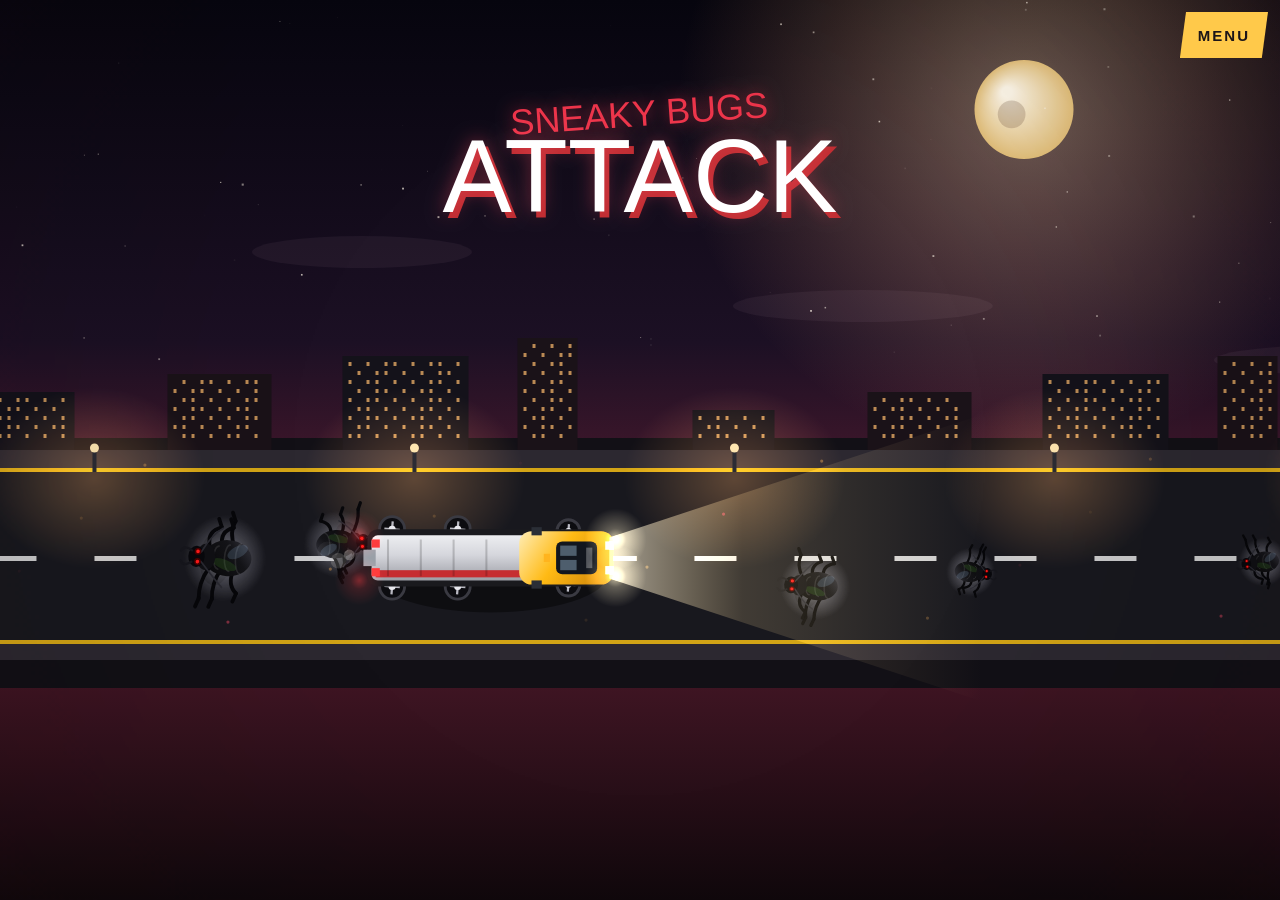
<file: en/index.html>
<!DOCTYPE html>
<!-- English edition of Sneaky Bugs. Same game as /robaki/; this URL loads in English and is self-canonical. -->
<html lang="en">
<head>

  <meta charset="UTF-8" />
  <base href="https://stop60.no/robaki/" />
  <meta name="viewport" content="width=device-width, initial-scale=1, maximum-scale=1, user-scalable=no, viewport-fit=cover" />
  <meta name="apple-mobile-web-app-capable" content="yes" />
  <meta name="mobile-web-app-capable" content="yes" />
  <meta name="apple-mobile-web-app-status-bar-style" content="black-translucent" />
  <meta name="theme-color" content="#1c1518" />
  <title>Sneaky Bugs – free 60-second truck arcade game, no ads | Stop60</title>
  <meta name="apple-mobile-web-app-title" content="Sneaky Bugs" />
  <meta name="application-name" content="SNEAKY BUGS" />
  <meta name="description" content="Free browser game, no ads: a night-time truck park, 60 seconds and black bugs with glowing red eyes. No account – play Sneaky Bugs." />
  <meta name="robots" content="index,follow,max-image-preview:large" />
  <meta property="og:title" content="Sneaky Bugs – free 60-second truck arcade game, no ads | Stop60" />
  <meta property="og:description" content="Free browser game, no ads: a night-time truck park, 60 seconds and black bugs with glowing red eyes. No account – play Sneaky Bugs." />
  <meta property="og:type" content="website" />
  <meta property="og:site_name" content="Stop60" />
  <meta property="og:url" content="https://stop60.no/robaki/en/" />
  <meta property="og:locale" content="en_GB" />
  <meta property="og:locale:alternate" content="pl_PL" />
  <link rel="canonical" href="https://stop60.no/robaki/en/" />
  <link rel="alternate" hreflang="pl" href="https://stop60.no/robaki/" />
  <link rel="alternate" hreflang="en" href="https://stop60.no/robaki/en/" />
  <link rel="alternate" hreflang="x-default" href="https://stop60.no/robaki/" />
  <meta property="og:image" content="https://stop60.no/robaki/intro.jpg" />
  <meta name="twitter:card" content="summary_large_image" />
  <meta name="twitter:title" content="Sneaky Bugs – free 60-second truck arcade game, no ads | Stop60" />
  <meta name="twitter:description" content="Free browser game, no ads: a night-time truck park, 60 seconds and black bugs with glowing red eyes. No account – play Sneaky Bugs." />
  <meta name="twitter:image" content="https://stop60.no/robaki/intro.jpg" />
  <meta name="copyright" content="© 2026 Stop60" />
  <meta name="robaki-version" content="v4.10-hold-title" />
  <link rel="apple-touch-icon" sizes="180x180" href="../apple-touch-icon.png?v=1"/>
  <link rel="icon" type="image/png" sizes="32x32" href="../favicon-32.png?v=1"/>
  <link rel="icon" type="image/png" sizes="16x16" href="../favicon-16.png?v=1"/>
  <link rel="icon" href="../favicon.ico?v=1" sizes="any"/>
  <link rel="manifest" href="../manifest.webmanifest?v=1"/>
  <link rel="stylesheet" href="../fonts/fonts.css?v=4.4" />
  <style>
    /* =====================================================================
       THEME — every colour / font of the game lives here.
       The canvas reads the same variables at start-up (THEME object in JS),
       so changing a value below re-skins menus, HUD AND the drawn world.
       Palette: night truck park (charcoal / burgundy / red / pink-red / white)
       ===================================================================== */
    :root {
      --c-ink:   #1c1518;   /* black / charcoal background */
      --c-wine:  #351b20;   /* burgundy panels */
      --c-red:   #c62d31;   /* vivid red: buttons, accents */
      --c-pink:  #ed354b;   /* bright pink-red: highlights, focus */
      --c-white: #f5f5f5;   /* text */
      --c-muted: #b9a9ad;   /* secondary text */
      --c-gold:  #ffc94a;   /* points / combo */
      --c-good:  #5fe08a;   /* time bonus / ok */
      --c-venom: #8cff3a;   /* venom green */
      --c-eye:   #ff1a1a;   /* blood-red bug eyes */
      --font-ui:    'Oswald', 'Arial Narrow', 'Roboto Condensed', Impact, sans-serif;     /* bold condensed UI */
      --font-title: 'Racing Sans One', 'Oswald', Impact, sans-serif;                      /* italic sporty accent */
      --font-heavy: 'Anton', Impact, 'Arial Black', sans-serif;                            /* heavy block headings */
      --bg-lines: repeating-radial-gradient(ellipse 140% 90% at 115% 115%, rgba(255,255,255,0) 0 13px, rgba(255,255,255,.075) 13px 14px);
      --bg-grad: linear-gradient(180deg, rgba(28,21,24,.97) 0%, rgba(40,22,26,.93) 42%, rgba(120,30,36,.9) 78%, rgba(198,45,49,.92) 100%);
      --panel: rgba(28,21,24,.86);
      --radius: 4px;
    }
    * { box-sizing: border-box; margin: 0; padding: 0; -webkit-tap-highlight-color: transparent; -webkit-user-select: none; user-select: none; -webkit-touch-callout: none; }
    html, body {
      width: 100%; height: 100%; background: var(--c-ink); overflow: hidden;
      font-family: var(--font-ui); color: var(--c-white);
      position: fixed; inset: 0; touch-action: none; overscroll-behavior: none;
    }
    #wrap, #stage { position: absolute; inset: 0; width: 100%; height: 100%; }
    canvas { display: block; width: 100%; height: 100%; background: var(--c-ink); touch-action: none; }
    #safeProbe { position: absolute; left: 0; top: 0; width: 1px; height: 1px; visibility: hidden; padding-top: env(safe-area-inset-top, 0px); padding-bottom: env(safe-area-inset-bottom, 0px); padding-left: env(safe-area-inset-left, 0px); padding-right: env(safe-area-inset-right, 0px); }

    /* ---------------- HUD ---------------- */
    #hud { position: absolute; left: 0; right: 0; top: 0; pointer-events: none; padding: calc(6px + env(safe-area-inset-top, 0px)) 8px 0; }
    .hud-top { display: flex; gap: 6px; align-items: stretch; }
    .hcard { background: linear-gradient(180deg, rgba(36,22,26,.88), rgba(14,10,12,.82)); border: 1px solid rgba(255,255,255,.1); border-left: 3px solid var(--c-red); padding: 3px 8px 4px; border-radius: 8px; display: flex; flex-direction: column; justify-content: center; min-width: 66px; box-shadow: 0 8px 22px rgba(0,0,0,.35), inset 0 1px 0 rgba(255,255,255,.08); -webkit-backdrop-filter: blur(8px); backdrop-filter: blur(8px); }
    .hcard label, .hmid label { font-size: 10px; letter-spacing: 1.5px; color: var(--c-muted); font-weight: 500; }
    .hcard b { font-family: var(--font-heavy); font-weight: 400; font-size: 26px; line-height: 1; letter-spacing: .5px; text-shadow: 0 2px 8px rgba(0,0,0,.45); }
    .hcard.time b.low { color: var(--c-pink); animation: lowPulse .55s ease-in-out infinite; }
    .hcard.score { border-left-color: var(--c-gold); text-align: right; align-items: flex-end; }
    .hcard.score b { color: var(--c-gold); font-size: 22px; text-shadow: 0 0 14px rgba(255,201,74,.55); }
    .hmid { flex: 1; min-width: 0; background: linear-gradient(180deg, rgba(36,22,26,.88), rgba(14,10,12,.82)); border: 1px solid rgba(255,255,255,.1); border-radius: 8px; padding: 4px 8px 5px; box-shadow: 0 8px 22px rgba(0,0,0,.35), inset 0 1px 0 rgba(255,255,255,.08); -webkit-backdrop-filter: blur(8px); backdrop-filter: blur(8px); }
    .hrow { display: flex; justify-content: space-between; align-items: baseline; gap: 6px; font-size: 12px; letter-spacing: .5px; white-space: nowrap; }
    .hrow span { overflow: hidden; text-overflow: ellipsis; }
    .bar { height: 8px; background: rgba(255,255,255,.12); margin: 2px 0 3px; border-radius: 2px; overflow: hidden; transform: skewX(-18deg); }
    .bar > div { height: 100%; width: 100%; background: linear-gradient(90deg, #ff5a62, var(--c-pink)); box-shadow: 0 0 10px rgba(237,53,75,.65); transition: width .15s; }
    .bar > div.hurt { background: linear-gradient(90deg, #ff2030, #ffd0d6); animation: lowPulse .4s ease-in-out infinite; }
    .bar.thin { height: 4px; margin: 2px 0 1px; }
    .bar.thin > div { background: linear-gradient(90deg, #fff, var(--c-gold)); transition: none; }
    #waveTxt { color: var(--c-white); font-weight: 600; }
    #aliveTxt { color: var(--c-pink); font-weight: 600; }
    #nextSkill { color: var(--c-muted); font-size: 11px; }
    .hbtns { display: flex; flex-direction: column; gap: 4px; }
    .hbtns button { pointer-events: auto; }
    #chips { display: flex; flex-wrap: wrap; gap: 4px; margin-top: 5px; min-height: 20px; }
    .chip { font-size: 11px; font-weight: 600; letter-spacing: 1px; padding: 2px 8px; background: var(--c-white); color: var(--c-ink); border-radius: 2px; transform: skewX(-12deg); }
    .chip.c-turbo { background: var(--c-gold); } .chip.c-crush { background: #ff8a3d; } .chip.c-armor { background: #9fd6ff; }

    /* ---------------- overlays ---------------- */
    .ov { position: absolute; inset: 0; display: flex; flex-direction: column; align-items: center; text-align: center;
          background: var(--bg-lines), var(--bg-grad);
          padding: calc(18px + env(safe-area-inset-top, 0px)) 18px calc(18px + env(safe-area-inset-bottom, 0px));
          overflow-y: auto; -webkit-overflow-scrolling: touch; touch-action: pan-y; }
    .ov > :first-child { margin-top: auto; } .ov > :last-child { margin-bottom: auto; }
    .ov.dim { background: var(--bg-lines), linear-gradient(180deg, rgba(28,21,24,.9), rgba(53,27,32,.92)); }
    .logo { display: flex; flex-direction: column; align-items: center; line-height: 1; margin-bottom: 6px; }
    .logo-top { font-family: var(--font-title); font-size: clamp(26px, 8vw, 40px); color: var(--c-pink); transform: rotate(-4deg); letter-spacing: 1px; text-shadow: 0 3px 0 var(--c-ink); }
    .logo-main { font-family: var(--font-heavy); font-size: clamp(38px, 12.5vw, 66px); letter-spacing: 1px; text-transform: uppercase; transform: skewX(-10deg); text-shadow: 0 4px 0 var(--c-red), 0 8px 18px rgba(0,0,0,.6); }
    #langSw { position: absolute; top: calc(10px + env(safe-area-inset-top, 0px)); left: calc(10px + env(safe-area-inset-left, 0px)); display: flex; gap: 4px; z-index: 5; }
    #langSw .ibtn { width: 44px; height: 40px; font-size: 14px; letter-spacing: 1px; }
    #langSw .ibtn.on { background: var(--c-red); border-color: var(--c-white); }
    .icons em { font-style: normal; }
    .logo-pl { margin-top: 2px; font-family: var(--font-title); font-size: 15px; letter-spacing: .5px; color: #e8dcdf; transform: rotate(-2deg); }
    .legal { font-size: 11px !important; color: var(--c-muted); margin: 8px 0 0 !important; letter-spacing: .3px; }
    .legal a { color: var(--c-white); text-decoration: underline; display: inline-block; padding: 8px 2px; margin: -8px 0; }
    .logo-sub { margin-top: 8px; font-weight: 600; font-size: 13px; letter-spacing: 3px; padding: 3px 12px; background: var(--c-white); color: var(--c-ink); transform: skewX(-12deg); }
    h1.head { font-family: var(--font-heavy); font-weight: 400; font-size: clamp(38px, 12vw, 64px); line-height: 1.02; text-transform: uppercase; transform: skewX(-8deg); text-shadow: 0 4px 0 var(--c-red), 0 8px 16px rgba(0,0,0,.6); }
    .kicker { font-family: var(--font-title); color: var(--c-pink); font-size: 20px; transform: rotate(-3deg); }
    .ov p { max-width: 520px; line-height: 1.4; margin: 6px 0; font-size: clamp(13px, 3.7vw, 16px); letter-spacing: .3px; }
    .checks { list-style: none; display: grid; grid-template-columns: 1fr 1fr; gap: 6px 14px; margin: 12px 0 6px; max-width: 360px; width: 100%; }
    .checks li { display: flex; align-items: center; justify-content: space-between; gap: 8px; font-style: italic; font-weight: 700; font-size: 13px; letter-spacing: .5px; text-transform: uppercase; text-align: left; }
    .checks li i { flex: none; width: 20px; height: 20px; background: var(--c-white); color: var(--c-ink); font-style: normal; font-weight: 700; line-height: 20px; text-align: center; border-radius: 2px; font-size: 14px; }
    .howto { font-size: 13px !important; color: #e8dcdf; }
    .icons { display: flex; flex-wrap: wrap; gap: 6px; justify-content: center; margin: 4px 0 2px; }
    .icons span { display: inline-flex; align-items: center; gap: 4px; font-size: 11px; letter-spacing: .5px; color: var(--c-white); }
    .icons b { width: 22px; height: 22px; line-height: 22px; text-align: center; border-radius: 3px; color: var(--c-ink); font-size: 13px; }
    .best { color: var(--c-gold); font-weight: 600; letter-spacing: 1px; }
    button { font-family: var(--font-ui); touch-action: manipulation; cursor: pointer; color: var(--c-white); }
    .btn { margin-top: 14px; padding: 14px 30px; font-size: 19px; font-weight: 700; letter-spacing: 2px; text-transform: uppercase;
           background: var(--c-red); border: 0; min-height: 52px; min-width: 190px;
           clip-path: polygon(7% 0, 100% 0, 93% 100%, 0 100%); box-shadow: inset 0 -4px 0 rgba(0,0,0,.25); }
    .btn:active { background: var(--c-pink); transform: scale(.98); }
    .btn.ghost { background: var(--c-white); color: var(--c-ink); font-size: 16px; min-height: 46px; min-width: 140px; }
    .btn.ghost:active { background: #ddd; }
    .btnrow { display: flex; gap: 8px; flex-wrap: wrap; justify-content: center; }
    .ibtn { margin: 0; padding: 0; width: 40px; height: 40px; min-width: 40px; font-size: 16px; font-weight: 700; background: var(--panel); border: 1px solid rgba(245,245,245,.35); border-radius: var(--radius); }
    .ibtn:active { background: var(--c-red); }
    #sndMenu { position: absolute; top: calc(10px + env(safe-area-inset-top, 0px)); right: 10px; z-index: 5; }
    #skip { position: absolute; z-index: 6; top: calc(12px + env(safe-area-inset-top, 0px)); right: 12px; margin: 0; font-size: 15px; font-weight: 700; padding: 10px 18px; min-width: 0; min-height: 46px;
            background: var(--c-gold) !important; color: var(--c-ink) !important; box-shadow: 0 0 0 2px rgba(0,0,0,.65), 0 4px 16px rgba(0,0,0,.7); }
    .nickbox { width: 100%; max-width: 340px; margin: 10px 0 0; text-align: left; }
    .nickbox > label { font-size: 12px; letter-spacing: 2px; color: var(--c-white); font-weight: 600; display: block; margin-bottom: 4px; }
    input, textarea { -webkit-user-select: text; user-select: text; }
    #nick { width: 100%; font: 600 19px var(--font-ui); letter-spacing: 1px; padding: 10px 12px; background: rgba(28,21,24,.85); color: var(--c-white); border: 2px solid rgba(245,245,245,.5); border-radius: var(--radius); outline: none; touch-action: manipulation; }
    #nick:focus { border-color: var(--c-pink); box-shadow: 0 0 0 3px rgba(237,53,75,.35); }
    .err { color: #ffb1bb; font-size: 12px; min-height: 15px; margin-top: 3px; }
    .lb-note { font-size: 11px; line-height: 1.4; color: var(--c-muted); }
    .lb-note p { margin: 0 !important; font-size: 11px !important; max-width: none !important; }
    .lb-note a { color: var(--c-white); text-decoration: underline; display: inline-block; padding: 8px 4px; margin: -8px -4px; }
    .chk { display: flex; align-items: center; gap: 10px; min-height: 44px; cursor: pointer; font-size: 13px; color: var(--c-white); }
    .nickbox > label.chk { display: flex; font-size: 13px; letter-spacing: normal; font-weight: 400; margin: 0; }
    .chk input { width: 22px; height: 22px; accent-color: var(--c-red); margin: 0; flex: none; }
    #hint { position: absolute; left: 0; right: 0; bottom: calc(140px + env(safe-area-inset-bottom, 0px)); text-align: center; pointer-events: none; display: none; }
    #hint span { display: inline-block; background: var(--panel); border-left: 3px solid var(--c-pink); padding: 6px 12px; font-size: 14px; letter-spacing: .5px; }
    .scorebig { margin: 10px 0 2px; display: flex; flex-direction: column; align-items: center; max-width: 100%; min-width: 0; }
    .scorebig small { font-size: 13px; letter-spacing: 2px; color: var(--c-muted); }
    .scorebig b { font-family: var(--font-heavy); font-weight: 400; font-size: 56px; line-height: 1; color: var(--c-gold); text-shadow: 0 4px 0 var(--c-red); }
    .scorebig span { font-size: 11px; letter-spacing: 3px; }
    .stats { display: grid; grid-template-columns: repeat(3, 1fr); gap: 5px; width: 100%; max-width: 360px; margin: 8px 0; }
    .stats div { background: var(--panel); border-top: 2px solid var(--c-red); padding: 5px 2px 6px; border-radius: 2px; }
    .stats b { display: block; font-family: var(--font-heavy); font-weight: 400; font-size: 20px; }
    .stats small { font-size: 10px; letter-spacing: 1px; color: var(--c-muted); text-transform: uppercase; }
    .rank { width: 100%; max-width: 340px; margin: 8px 0 0; text-align: left; font-size: 15px; }
    .rank-cap { font-size: 11px; letter-spacing: 2px; color: var(--c-white); font-weight: 600; text-align: center; margin-bottom: 4px; }
    .rank ol { list-style: none; border-radius: var(--radius); overflow: hidden; }
    .rank li { display: flex; gap: 8px; padding: 5px 10px 5px 0; background: rgba(28,21,24,.82); border-top: 1px solid rgba(245,245,245,.08); align-items: center; }
    .rank li:first-child { border-top: 0; }
    .rank li .pos { width: 30px; text-align: center; flex: none; background: var(--c-wine); align-self: stretch; display: flex; align-items: center; justify-content: center; margin: -5px 0; font-weight: 700; color: var(--c-white); }
    .rank li:nth-child(1) .pos, .rank li:nth-child(2) .pos, .rank li:nth-child(3) .pos { background: var(--c-red); }
    .rank li .nm { flex: 1; overflow: hidden; text-overflow: ellipsis; white-space: nowrap; letter-spacing: .5px; }
    .rank li .sc { color: var(--c-gold); flex: none; font-weight: 600; }
    .rank li .tag { color: var(--c-pink); font-size: 11px; }
    .rank li.mine .nm { color: #ffd0d6; }
    .rank li.me { background: linear-gradient(90deg, var(--c-red), var(--c-wine)); }
    .rank li.me .nm, .rank li.me .sc { color: var(--c-white); font-weight: 700; }
    .rank .empty { text-align: center; color: var(--c-muted); padding: 10px; font-size: 13px; background: rgba(28,21,24,.8); }
    .endside { width: 100%; display: flex; flex-direction: column; align-items: center; flex-shrink: 0; }
    .evlog { width: 100%; max-width: 360px; margin: 8px 0 0; text-align: left; }
    .evsum { display: flex; flex-wrap: wrap; gap: 4px; justify-content: center; margin-bottom: 4px; }
    .evsum span { font-size: 11px; letter-spacing: .5px; padding: 2px 7px; background: rgba(28,21,24,.85); border: 1px solid rgba(245,245,245,.18); border-radius: 2px; white-space: nowrap; }
    .evsum b { color: var(--c-gold); font-weight: 700; }
    .evlog ol { list-style: none; max-height: 132px; overflow-y: auto; -webkit-overflow-scrolling: touch; overscroll-behavior: contain; touch-action: pan-y;
                background: rgba(28,21,24,.82); border-radius: var(--radius); padding: 2px 0; }
    .evlog li { display: flex; gap: 8px; align-items: baseline; padding: 2px 8px; font-size: 12px; line-height: 1.35; border-left: 3px solid rgba(245,245,245,.25); }
    .evlog li + li { border-top: 1px solid rgba(245,245,245,.06); }
    .evlog li time { flex: none; width: 34px; color: var(--c-muted); font-variant-numeric: tabular-nums; font-size: 11px; }
    .evlog li span { flex: 1; min-width: 0; overflow-wrap: anywhere; }
    .evlog li.k-wave { border-left-color: var(--c-pink); } .evlog li.k-skill { border-left-color: var(--c-gold); } .evlog li.k-pick { border-left-color: #9fd6ff; }
    .evlog li.k-time { border-left-color: var(--c-good); } .evlog li.k-zone { border-left-color: #c9b7ff; } .evlog li.k-combo { border-left-color: #ff8a3d; }
    .evlog li.k-hp { border-left-color: #ff3030; } .evlog li.k-end { border-left-color: var(--c-white); font-weight: 600; }
    .evlog .empty { text-align: center; color: var(--c-muted); padding: 8px; font-size: 12px; border: 0; display: block; }
    .send { font-size: 12px !important; color: var(--c-muted); min-height: 16px; margin: 6px 0 0 !important; }
    .send.bad { color: #ffb1bb; } .send.ok { color: var(--c-good); }
    #hudNick { max-width: 74px; overflow: hidden; text-overflow: ellipsis; white-space: nowrap; }

    /* ---------- iPhone landscape (Dynamic Island / home bar on the sides): keep everything inside the safe area ---------- */
    #hud { padding-left: calc(8px + env(safe-area-inset-left, 0px)); padding-right: calc(8px + env(safe-area-inset-right, 0px)); }
    .ov { padding-left: calc(18px + env(safe-area-inset-left, 0px)); padding-right: calc(18px + env(safe-area-inset-right, 0px)); }
    #sndMenu { right: calc(10px + env(safe-area-inset-right, 0px)); }
    #skip { right: calc(12px + env(safe-area-inset-right, 0px)); }
    /* short landscape screens: menu and end screen in two columns, so START / JESZCZE RAZ fit without scrolling */
    @media (orientation: landscape) and (max-height: 520px) {
      #end-overlay:not([style*="none"]) { display: grid !important; }
      #end-overlay { grid-template-columns: minmax(0, 1.15fr) minmax(0, 1fr); column-gap: 28px; align-content: center; justify-items: center; align-items: center; padding-top: calc(10px + env(safe-area-inset-top, 0px)); padding-bottom: calc(10px + env(safe-area-inset-bottom, 0px)); }
      .ov > :first-child, .ov > :last-child { margin-top: 0; margin-bottom: 0; }
      #end-overlay > * { grid-column: 1; }
      #end-overlay > #endSide { grid-column: 2; grid-row: 1 / span 6; align-self: center; margin: 0; height: calc(100vh - 86px - env(safe-area-inset-top, 0px) - env(safe-area-inset-bottom, 0px)); height: calc(100dvh - 86px - env(safe-area-inset-top, 0px) - env(safe-area-inset-bottom, 0px)); }
      #endSide .evlog > .rank-cap, #endSide .evsum { margin-right: calc(48px + env(safe-area-inset-right, 0px)); }
      #endSide .rank { margin: 6px 0 0; flex: 1 1 0; min-height: 0; overflow-y: auto; overscroll-behavior: contain; }
      #endSide .evlog { margin: 0; flex: 1.5 1 0; min-height: 0; display: flex; flex-direction: column; }
      #endSide .evlog ol { max-height: none; flex: 1 1 auto; min-height: 0; }
      .evsum { gap: 3px; margin-bottom: 3px; } .evsum span { font-size: 10px; padding: 1px 4px; letter-spacing: 0; } .evlog li { font-size: 11.5px; padding: 1px 8px; }
      #end-overlay > #endSend { grid-column: 2; grid-row: 7; margin: 4px 0 0 !important; }
      #end-overlay > .btnrow { grid-row: 7; }
      #end-overlay .btn { margin-top: 6px; min-height: 44px; padding: 10px 18px; font-size: 16px; min-width: 140px; }
      #end-overlay h1.head { font-size: 38px; } #end-overlay .kicker { font-size: 16px; } #end-overlay p { margin: 2px 0; font-size: 12px; }
      .scorebig { margin: 2px 0 0; } .scorebig b { font-size: 40px; }
      .stats { margin: 4px 0; } .stats div { padding: 3px 2px 4px; } .stats b { font-size: 16px; }
      .rank li { padding: 3px 10px 3px 0; font-size: 14px; } .rank li .pos { margin: -3px 0; }
      #rank-overlay h1.head, #pause-overlay h1.head { font-size: 40px; }
    }

    /* ===== v4.4 menu: one screen, no scrolling (portrait grid / landscape 3 columns) + QR ===== */
    #title-overlay { padding-top: calc(8px + env(safe-area-inset-top, 0px)); padding-bottom: calc(8px + env(safe-area-inset-bottom, 0px)); }
    .menu { margin: auto 0 !important; width: 100%; max-width: 400px; display: grid; grid-template-columns: auto minmax(0, 1fr); column-gap: 14px; row-gap: clamp(3px, 1vh, 9px);
            grid-template-areas: "logo logo" "qr checks" "howto howto" "icons icons" "nick nick" "best best" "btns btns" "legal legal"; align-items: center; }
    .menu .mA, .menu .mB, .menu .mQ { display: contents; }
    .menu .logo { grid-area: logo; margin: 0; } .menu .checks { grid-area: checks; } .menu .howto { grid-area: howto; } .menu .icons { grid-area: icons; }
    .menu .nickbox { grid-area: nick; margin: 0; max-width: none; } .menu .best { grid-area: best; margin: 0; } .menu .btnrow { grid-area: btns; } .menu .legal { grid-area: legal; margin: 0 !important; }
    .menu .qrbox { grid-area: qr; display: flex; flex-direction: column; align-items: center; gap: clamp(4px, .9vh, 8px); }
    .menu p { margin: 0; }
    .menu .best:empty { display: none; }
    .menu .logo-top { font-size: clamp(22px, min(8vw, 4.6vh), 40px); } .menu .logo-main { font-size: clamp(32px, min(12.5vw, 7.4vh), 66px); }
    .menu .logo-pl { font-size: clamp(12px, 2.2vh, 15px); } .menu .logo-sub { margin-top: clamp(3px, .9vh, 8px); font-size: clamp(10.5px, 2vh, 13px); }
    .menu .checks { grid-template-columns: 1fr; gap: clamp(3px, .9vh, 7px); margin: 0; max-width: none; }
    .menu .checks li { font-size: clamp(11px, 2vh, 13px); }
    .menu .howto { font-size: clamp(11.5px, 2vh, 13px) !important; line-height: 1.35; max-width: none; }
    .menu .icons { margin: 0; }
    .menu #nick { padding: clamp(6px, 1.3vh, 10px) 12px; font-size: clamp(16px, 2.8vh, 19px); }
    .menu .nickbox > label { margin-bottom: 3px; }
    .menu .err { min-height: 0; } .menu .err:empty { display: none; }
    .menu .lb-note { margin-top: 4px; }
    .menu .chk { min-height: clamp(32px, 5.6vh, 44px); }
    .menu .btnrow { flex-wrap: nowrap; width: 100%; }
    .menu .btnrow .btn { margin-top: 0; flex: 1 1 auto; min-width: 0; padding: clamp(9px, 1.8vh, 14px) 14px; min-height: clamp(44px, 7.4vh, 52px); }
    .menu .btnrow .btn:first-child { flex-grow: 1.4; }
    .menu .btnrow .btn.ghost { min-height: clamp(44px, 7.4vh, 52px); font-size: clamp(14px, 2.4vh, 16px); padding-left: 10px; padding-right: 10px; }
    .menu .legal a { padding: 6px 2px; margin: -6px 0; }
    .qr { margin: 0; display: flex; flex-direction: column; align-items: center; gap: 3px; }
    .qrsvg { display: block; width: var(--qr, clamp(84px, 15vh, 132px)); height: auto; background: #fff; border-radius: 3px; box-shadow: 0 2px 10px rgba(0,0,0,.45); }
    .qr figcaption { font-size: 11px; font-weight: 600; letter-spacing: .8px; color: var(--c-white); text-transform: uppercase; white-space: nowrap; }
    /* JS progressive fitting (only when the screen is really short) */
    .menu.fit1 .icons { display: none; }
    .menu.fit2 .checks { display: none; } .menu.fit2 .howto { grid-area: checks; text-align: left; }
    .menu.fit3 { --qr: 76px; } .menu.fit3 .logo-pl { display: none; }
    .menu.fit4 .logo-sub { display: none; } .menu.fit4 .chk { min-height: 30px; }
    .menu.fit5 .logo-top { font-size: 20px; } .menu.fit5 .logo-main { font-size: 30px; } .menu.fit5 .lb-note p { font-size: 10px !important; }
    .endqr { display: none; margin-top: 10px; } .endqr .qrsvg { --qr: 92px; width: 92px; }
    .endqr.show { display: flex; }
    @media (orientation: landscape) and (min-width: 1000px) and (min-height: 640px) {
      .menu .howto { font-size: 15px !important; } .menu .checks li { font-size: 14px; } .menu .icons span { font-size: 13px; }
      .menu .lb-note p { font-size: 12.5px !important; } .menu .chk { font-size: 15px; } .menu .nickbox > label { font-size: 14px; }
      .menu .legal { font-size: 12.5px !important; } .qr figcaption { font-size: 13px; }
      .menu .mA { max-width: 400px; } .menu .mB { max-width: 380px; }
    }
    @media (min-width: 760px) and (min-height: 521px) {
      .endqr { position: absolute; right: calc(28px + env(safe-area-inset-right, 0px)); bottom: calc(28px + env(safe-area-inset-bottom, 0px)); margin: 0; }
      .endqr .qrsvg { --qr: 120px; width: 120px; }
      .endqr.inl { position: static; margin-top: 10px; } .endqr.inl .qrsvg { width: 92px; }
    }
    @media (orientation: landscape) and (min-width: 560px) {
      .menu { max-width: 1040px; display: flex; flex-direction: row; align-items: center; justify-content: center; gap: clamp(14px, 3.2vw, 44px); }
      .menu .mA, .menu .mB, .menu .mQ { display: flex; flex-direction: column; align-items: center; gap: clamp(3px, 1.3vh, 10px); min-width: 0; }
      .menu .mA { flex: 1 1 0; max-width: 360px; } .menu .mB { flex: 1 1 0; max-width: 340px; } .menu .mQ { flex: none; gap: 10px; }
      .menu .checks { grid-template-columns: 1fr 1fr; column-gap: 12px; }
      .menu .logo-top { font-size: clamp(20px, 6vh, 40px); } .menu .logo-main { font-size: clamp(30px, 10vh, 66px); }
      .menu .logo-pl { font-size: clamp(11px, 3vh, 15px); } .menu .logo-sub { font-size: clamp(10px, 2.8vh, 13px); }
      .menu .checks li { font-size: clamp(10.5px, 3vh, 13px); } .menu .checks li i { width: 16px; height: 16px; line-height: 16px; font-size: 11px; }
      .menu .howto { font-size: clamp(11px, 3vh, 13px) !important; }
      .menu .chk { min-height: clamp(30px, 9vh, 44px); }
      .menu #nick { padding: clamp(5px, 1.8vh, 10px) 12px; font-size: clamp(15px, 4.4vh, 19px); }
      .menu .btnrow .btn, .menu .btnrow .btn.ghost { min-height: clamp(42px, 12vh, 52px); padding-top: 8px; padding-bottom: 8px; font-size: clamp(14px, 4.4vh, 19px); letter-spacing: 1px; }
      .menu .btnrow .btn.ghost { font-size: clamp(13px, 3.8vh, 16px); }
      .qrsvg { width: var(--qr, clamp(80px, 30vh, 150px)); }
      #langSw { position: static; }
      .menu.fit2 .checks { display: grid; } .menu.fit2 .howto { display: none; }
      .menu.fit3 .checks { display: none; }
    }
    /* share (Web Share API, fallback: copy link) */
    .shbtn { display: inline-flex; align-items: center; justify-content: center; gap: 6px; min-height: 34px; padding: 6px 12px; font: 600 12px var(--font-ui); letter-spacing: 1px; text-transform: uppercase; white-space: nowrap;
             color: var(--c-white); background: rgba(28,21,24,.85); border: 1px solid rgba(245,245,245,.45); border-radius: 999px; cursor: pointer; touch-action: manipulation; }
    .shbtn:active { background: var(--c-red); }
    .shico { width: 15px; height: 15px; flex: none; fill: none; stroke: var(--c-gold); stroke-width: 2.2; stroke-linecap: round; stroke-linejoin: round; }
    .bestrow { display: flex; flex-wrap: wrap; align-items: center; justify-content: center; gap: 6px 12px; margin: 4px 0; }
    .bestrow .best { margin: 0; } .bestrow .best:empty { display: none; }
    /* v4.8: spoiler-free result postcard (title, bug bar, points, clean path) */
    #endGrid { box-sizing: border-box; max-width: 100%; min-width: 0; margin: 8px 0 2px; padding: 8px 12px;
      font: 600 14px/1.35 ui-monospace, SFMono-Regular, Menlo, Consolas, "Courier New", monospace; letter-spacing: 0; text-transform: none; text-align: center;
      white-space: pre; color: var(--c-white); background: rgba(28,21,24,.9); border: 1px solid rgba(245,245,245,.4); border-radius: 8px;
      cursor: pointer; touch-action: manipulation; -webkit-user-select: none; user-select: none; overflow: hidden; }
    #endGrid:focus { outline: 2px solid var(--c-gold); outline-offset: 2px; }
    #endGrid:active { background: rgba(53,27,32,.95); border-color: var(--c-pink); }
    @media (orientation: landscape) and (max-height: 520px) {
      #endGrid { font-size: 12px; line-height: 1.25; padding: 3px 8px; margin-top: 2px; }
    }
    #toast { position: absolute; left: 50%; bottom: calc(26px + env(safe-area-inset-bottom, 0px)); transform: translate(-50%, 12px); z-index: 50; pointer-events: none; opacity: 0; transition: opacity .2s, transform .2s;
             background: var(--c-white); color: var(--c-ink); font: 600 14px var(--font-ui); letter-spacing: .5px; padding: 9px 16px; border-radius: 999px; box-shadow: 0 6px 20px rgba(0,0,0,.55); white-space: nowrap; }
    #toast.on { opacity: 1; transform: translate(-50%, 0); }
    .menu.fit4 .shbtn { min-height: 30px; padding: 4px 10px; }

    /* ===== v4.5 title cinematic + juicy start ===== */
    #title-overlay { background: transparent; transition: opacity .34s ease; }
    #title-overlay > .menu { margin-top: auto; margin-bottom: auto; }
    #title-overlay.show-menu {
      background: radial-gradient(100% 80% at 50% 30%, rgba(40,10,18,.12), rgba(8,6,10,.62) 74%);
    }
    #title-overlay.cold { background: transparent; overflow: hidden; }
    #title-overlay.cold .menu { position: absolute; width: 1px; height: 1px; overflow: hidden; opacity: 0; pointer-events: none; visibility: hidden; }
    #title-overlay.show-menu .menu { animation: menuIn .55s cubic-bezier(.16,.84,.32,1) both; }
    #title-overlay.leaving { opacity: 0; pointer-events: none; }
    #title-overlay.cold ~ #sndMenu { opacity: 0; pointer-events: none; }
    #coldSkip { position: absolute; z-index: 7; top: calc(12px + env(safe-area-inset-top, 0px)); right: calc(12px + env(safe-area-inset-right, 0px)); margin: 0; display: none;
      font-size: 15px; font-weight: 700; padding: 10px 18px; min-width: 0; min-height: 46px;
      background: var(--c-gold) !important; color: var(--c-ink) !important; box-shadow: 0 0 0 2px rgba(0,0,0,.65), 0 4px 16px rgba(0,0,0,.7); }
    #title-overlay.cold #coldSkip { display: block; pointer-events: auto; }
    /* v4.7: QR is for passing the game to a phone; hide it when the player is already on one */
    @media (max-width:900px), (pointer:coarse){
      .qrbox, #menuQr, figure.endqr, #endQr { display: none !important; }
    }
    #title-overlay.show-menu .logo-top { animation: logoIn .62s cubic-bezier(.16,.84,.32,1) both; }
    #title-overlay.show-menu .logo-main { animation: logoIn .7s cubic-bezier(.16,.84,.32,1) .08s both; }
    #title-overlay.show-menu .logo-pl { animation: logoIn .7s cubic-bezier(.16,.84,.32,1) .18s both; text-shadow: 0 0 16px rgba(255,80,110,.45); }
    #startBtn {
      background: linear-gradient(180deg, #ff5d68 0%, #e02b38 46%, #9d1824 100%);
      text-shadow: 0 2px 0 rgba(0,0,0,.28);
      filter: drop-shadow(0 5px 0 #6a1018) drop-shadow(0 0 12px rgba(255,60,80,.45));
      animation: startJuice 1.55s ease-in-out infinite;
    }
    #startBtn::after {
      content: ''; position: absolute; inset: 0; pointer-events: none;
      background: linear-gradient(105deg, transparent 32%, rgba(255,255,255,.5) 50%, transparent 68%);
      transform: translateX(-130%); animation: btnShine 2.6s ease-in-out infinite;
    }
    #startBtn { position: relative; overflow: hidden; }
    @keyframes startJuice {
      0%, 100% { filter: drop-shadow(0 5px 0 #6a1018) drop-shadow(0 0 8px rgba(255,60,80,.35)); }
      50% { filter: drop-shadow(0 5px 0 #6a1018) drop-shadow(0 0 18px rgba(255,90,110,.85)); }
    }
    @keyframes btnShine { 0%, 58% { transform: translateX(-130%); } 100% { transform: translateX(130%); } }
    @keyframes logoIn {
      from { opacity: 0; filter: blur(8px); }
      to { opacity: 1; filter: none; }
    }
    @keyframes menuIn { from { opacity: 0; transform: translateY(18px); } to { opacity: 1; transform: none; } }
    @keyframes lowPulse { 0%, 100% { opacity: 1; } 50% { opacity: .55; } }
    @media (prefers-reduced-motion: reduce) {
      #startBtn, #startBtn::after, .hcard.time b.low, .bar > div.hurt, #title-overlay.show-menu .logo-top, #title-overlay.show-menu .logo-main, #title-overlay.show-menu .logo-pl, #title-overlay.show-menu .menu { animation: none; }
    }
  /* stop60 flags v1 */#langSw .ibtn{line-height:1}#langSw .ibtn::before{content:'';display:block;width:16px;height:11px;margin:0 auto 2px;border-radius:2px;background:no-repeat center/100% 100%;box-shadow:0 0 0 1px rgba(0,0,0,.5)}#langSw [data-lang=pl]::before{background-image:url("data:image/svg+xml,%3Csvg xmlns='http://www.w3.org/2000/svg' viewBox='0 0 16 10'%3E%3Crect width='16' height='10' fill='%23fff'/%3E%3Crect y='5' width='16' height='5' fill='%23dc143c'/%3E%3C/svg%3E")}#langSw [data-lang=en]::before{background-image:url("data:image/svg+xml,%3Csvg xmlns='http://www.w3.org/2000/svg' viewBox='0 0 60 30' preserveAspectRatio='none'%3E%3Crect width='60' height='30' fill='%23012169'/%3E%3Cpath d='M0 0l60 30M60 0L0 30' stroke='%23fff' stroke-width='6'/%3E%3Cpath d='M0 0l60 30M60 0L0 30' stroke='%23c8102e' stroke-width='2.4'/%3E%3Cpath d='M30 0v30M0 15h60' stroke='%23fff' stroke-width='10'/%3E%3Cpath d='M30 0v30M0 15h60' stroke='%23c8102e' stroke-width='6'/%3E%3C/svg%3E")}
</style>
<script type="application/ld+json">{"@context": "https://schema.org", "@type": "VideoGame", "name": "Sneaky Bugs", "url": "https://stop60.no/robaki/en/", "description": "Free browser game, no ads: a night-time truck park, 60 seconds and black bugs with glowing red eyes. No account – play Sneaky Bugs.", "image": "https://stop60.no/robaki/intro.jpg", "inLanguage": ["pl", "en"], "genre": ["Arcade"], "gamePlatform": "Web browser", "applicationCategory": "GameApplication", "operatingSystem": "Any (web browser)", "playMode": "SinglePlayer", "isAccessibleForFree": true, "offers": {"@type": "Offer", "price": "0", "priceCurrency": "NOK"}, "publisher": {"@type": "Organization", "name": "Stop60", "url": "https://stop60.no/"}, "copyrightYear": 2026}</script></head>
<body>
  <div id="wrap">
    <div id="stage">
      <canvas id="c" width="390" height="844"></canvas>
      <div id="safeProbe"></div>
      <div id="hud" style="display:none">
        <div class="hud-top">
          <div class="hcard time"><label data-i18n="hudTime">TIME</label><b id="t">60.0</b></div>
          <div class="hmid">
            <div class="hrow"><label data-i18n="hudCab">CAB</label><span id="hpTxt">100%</span></div>
            <div class="bar"><div id="hpbar"></div></div>
            <div class="hrow"><span id="waveTxt">WAVE 1</span><span id="aliveTxt">0</span></div>
            <div class="bar thin"><div id="skillbar"></div></div>
            <div class="hrow"><span id="nextSkill"></span></div>
          </div>
          <div class="hcard score"><label id="hudNick">POINTS</label><b id="s">0</b></div>
          <div class="hbtns">
            <button id="pauseBtn" class="ibtn" type="button" aria-label="Pause" data-i18n-aria="aPause">II</button>
            <button class="sndBtn ibtn" type="button" aria-label="Sound" data-i18n-aria="aSound">🔊</button>
          </div>
        </div>
        <div id="chips"></div>
      </div>

      <div id="title-overlay" class="ov cold">
        <div class="menu" id="menu">
        <div class="mA">
        <div class="logo">
          <span class="logo-top">Sneaky</span>
          <span class="logo-main">BUGS</span>
          <span class="logo-pl" data-i18n="logoPl">Attack of the Black Bugs</span>
          <span class="logo-sub" data-i18n="logoSub">NIGHT TRUCK PARK · 60 S</span>
        </div>
        <ul class="checks">
          <li><span data-i18n="chk1">60 s + bonuses</span><i>✓</i></li>
          <li><span data-i18n="chk2">Waves 6·8·10·12…</span><i>✓</i></li>
          <li><span data-i18n="chk3">5 map zones</span><i>✓</i></li>
          <li><span data-i18n="chk4">Skills</span><i>✓</i></li>
        </ul>
        <p class="howto" data-i18n="howto">Hold your finger down — the truck drives to that spot. Squash bugs on the move and dodge the venom. Every 6 bugs = a new skill, every 5 bugs = +1&nbsp;s. Note: flashes and explosions.</p>
        <div class="icons">
          <span><b style="background:#ff6b78">+</b><em data-i18n="icRepair">repair</em></span><span><b style="background:#5fe08a">T</b>+5 s</span><span><b style="background:#ffc94a">»</b><em data-i18n="icTurbo">turbo</em></span><span><b style="background:#ff8a3d">✸</b><em data-i18n="icCrush">crush</em></span><span><b style="background:#9fd6ff">◆</b><em data-i18n="icArmor">armor</em></span><span><b style="background:#f5f5f5">!</b><em data-i18n="icHorn">horn</em></span>
        </div>
        </div>
        <div class="mB">
        <div class="nickbox">
          <label for="nick" data-i18n="nickLabel">YOUR NICKNAME</label>
          <input id="nick" type="text" maxlength="16" autocomplete="nickname" autocapitalize="off" autocorrect="off" spellcheck="false" enterkeyhint="go" placeholder="e.g. Jack" data-i18n-ph="nickPh" />
          <div class="err" id="nickErr"></div>
          <div class="lb-note">
            <p><span data-i18n="lbNote">Your nickname and score go on a public online leaderboard. Don't use your real name or email.</span> <a href="privacy/" target="_blank" rel="noopener" data-i18n="privacy" data-i18n-href="privacyHref">Privacy</a></p>
            <label class="chk"><input type="checkbox" id="lbConsent" /> <span data-i18n="lbConsent">I am 16 or older (18 or older in India) and want my nickname, score, bugs and wave shown on the online leaderboard</span></label>
          </div>
          <label class="chk"><input type="checkbox" id="showIntroChk" /> <span data-i18n="showIntro">Show the intro before the game</span></label>
          <div style="display:flex;align-items:center;gap:10px;flex-wrap:wrap"><label class="chk"><input type="checkbox" id="tiltChk" /> <span data-i18n="tilt">Tilt control</span></label><button type="button" id="tiltCal" class="btn ghost" data-i18n="calib" style="margin:0;min-height:36px;min-width:0;padding:4px 12px;font-size:13px" hidden>Calibrate</button></div>
          <p id="tiltMsg" role="status" style="color:#ffba14;font-size:12px;margin:2px 0" hidden></p>
        </div>
        <p class="best" id="bestMenu"></p>
        <p id="startErr" role="alert" style="color:#ffb1bb;font-size:13px;font-weight:700;margin:4px 0;text-align:center" hidden></p>
        <div class="btnrow">
          <button id="startBtn" class="btn" type="button" data-i18n="start">START</button>
          <button id="rankBtn" class="btn ghost" type="button" data-i18n="ranking">LEADERBOARD</button>
        </div>
        <p class="legal">© 2026 Stop60 · <a href="privacy/" target="_blank" rel="noopener" data-i18n="privacy" data-i18n-href="privacyHref">Privacy</a> · <a href="info/" target="_blank" rel="noopener" data-i18n="terms" data-i18n-href="termsHref">Terms &amp; licences</a> · <a href="#about">About the game</a></p>
        </div>
        <div class="mQ">
          <div class="qrbox"><figure class="qr" id="menuQr" role="img" aria-label="QR: https://stop60.no/robaki/"><svg class="qrsvg" viewBox="0 0 37 37" shape-rendering="crispEdges" aria-hidden="true" focusable="false"><rect width="37" height="37" fill="#fff"/><path transform="translate(4 4)" stroke="#000" d="M0 0.5h7m1 0h8m2 0h1m3 0h7m-29 1h1m5 0h1m1 0h1m1 0h1m2 0h3m1 0h3m2 0h1m5 0h1m-29 1h1m1 0h3m1 0h1m1 0h7m4 0h1m2 0h1m1 0h3m1 0h1m-29 1h1m1 0h3m1 0h1m2 0h1m2 0h1m1 0h2m1 0h1m2 0h1m1 0h1m1 0h3m1 0h1m-29 1h1m1 0h3m1 0h1m1 0h4m1 0h1m1 0h1m2 0h2m2 0h1m1 0h3m1 0h1m-29 1h1m5 0h1m2 0h1m3 0h2m2 0h2m3 0h1m5 0h1m-29 1h7m1 0h1m1 0h1m1 0h1m1 0h1m1 0h1m1 0h1m1 0h1m1 0h7m-19 1h2m2 0h1m5 0h1m-21 1h1m2 0h17m1 0h1m2 0h1m1 0h3m-29 1h3m1 0h1m4 0h4m1 0h1m2 0h3m1 0h1m2 0h1m1 0h2m-28 1h3m1 0h1m1 0h2m2 0h1m1 0h1m1 0h1m8 0h2m1 0h1m-26 1h1m1 0h3m1 0h1m1 0h2m3 0h2m1 0h1m1 0h2m2 0h3m2 0h1m-29 1h1m3 0h3m3 0h1m2 0h2m2 0h2m1 0h3m5 0h1m-29 1h2m3 0h1m2 0h2m1 0h2m4 0h2m2 0h8m-28 1h2m1 0h1m1 0h1m1 0h1m1 0h1m1 0h1m1 0h2m1 0h1m1 0h1m1 0h3m2 0h1m1 0h1m-27 1h1m4 0h1m3 0h4m1 0h5m1 0h2m2 0h1m1 0h1m-27 1h2m1 0h4m3 0h1m2 0h1m1 0h1m3 0h1m1 0h1m1 0h1m-26 1h1m3 0h2m1 0h4m1 0h1m4 0h4m3 0h1m1 0h2m-28 1h2m1 0h6m3 0h3m1 0h4m3 0h3m2 0h1m-29 1h3m4 0h1m2 0h4m1 0h2m5 0h5m-27 1h3m1 0h1m1 0h1m1 0h1m3 0h2m4 0h1m1 0h8m-20 1h6m2 0h2m2 0h1m3 0h2m-26 1h7m1 0h2m1 0h1m1 0h1m1 0h2m2 0h2m1 0h1m1 0h2m-26 1h1m5 0h1m1 0h6m2 0h1m1 0h1m1 0h1m3 0h1m2 0h2m-29 1h1m1 0h3m1 0h1m1 0h3m1 0h2m1 0h3m1 0h7m1 0h1m-28 1h1m1 0h3m1 0h1m1 0h2m1 0h1m2 0h1m1 0h1m1 0h1m2 0h1m1 0h1m3 0h1m-28 1h1m1 0h3m1 0h1m2 0h1m2 0h1m3 0h1m1 0h1m1 0h2m1 0h2m1 0h3m-29 1h1m5 0h1m4 0h1m1 0h1m1 0h1m5 0h1m1 0h1m1 0h2m1 0h1m-29 1h7m1 0h1m1 0h5m1 0h10"/></svg><figcaption data-i18n="qrLabel">Scan &amp; play</figcaption></figure><button type="button" class="shbtn" id="menuShare"><svg class="shico" viewBox="0 0 24 24" aria-hidden="true" focusable="false"><path d="M4 12v8a2 2 0 0 0 2 2h12a2 2 0 0 0 2-2v-8"/><polyline points="16 6 12 2 8 6"/><line x1="12" y1="2" x2="12" y2="15"/></svg><span data-i18n="share">Share</span></button></div>
          <div id="langSw" role="group" aria-label="Language" data-i18n-aria="aLang"><button type="button" class="ibtn" data-lang="pl" lang="pl">PL</button><button type="button" class="ibtn" data-lang="en" lang="en">EN</button></div>
        </div>
        </div>
      <button id="coldSkip" class="btn ghost" type="button" data-i18n="coldSkip">SKIP ›</button>
      </div>
      <button id="sndMenu" class="sndBtn ibtn" type="button" aria-label="Sound" data-i18n-aria="aSound">🔊</button>

      <div id="toast" role="status" aria-live="polite"></div>
      <div id="rank-overlay" class="ov" style="display:none">
        <div class="kicker" data-i18n="rankKicker">Top drivers</div>
        <h1 class="head" data-i18n="rankHead">LEADERBOARD</h1>
        <div class="rank" id="rankList"></div>
        <p class="send" id="rankNote"></p>
        <button id="rankBack" class="btn ghost" type="button" data-i18n="back">BACK</button>
      </div>

      <div id="end-overlay" class="ov" style="display:none">
        <div class="kicker" id="endKicker" data-i18n="endKicker">Round over</div>
        <h1 class="head" id="endTitle" data-i18n="endTitle">THE END</h1>
        <p id="endMsg"></p>
        <div class="scorebig"><small id="endNick"></small><b id="endScore">0</b><span data-i18n="points">POINTS</span><!-- v4.8-share-grid --><pre id="endGrid" role="button" tabindex="0"></pre></div>
        <div class="bestrow"><p class="best" id="endBest"></p><button type="button" class="shbtn" id="endShare"><svg class="shico" viewBox="0 0 24 24" aria-hidden="true" focusable="false"><path d="M4 12v8a2 2 0 0 0 2 2h12a2 2 0 0 0 2-2v-8"/><polyline points="16 6 12 2 8 6"/><line x1="12" y1="2" x2="12" y2="15"/></svg><span data-i18n="shareScore">Share score</span></button></div>
        <div class="stats" id="endStats"></div>
        <div class="endside" id="endSide">
          <div class="evlog" id="endLog"><div class="rank-cap" data-i18n="logCap">GAME LOG</div><div class="evsum" id="endLogSum"></div><ol id="endLogList"></ol></div>
          <div class="rank" id="endRank"></div>
        </div>
        <p class="send" id="endSend"></p>
        <div class="btnrow">
          <button id="againBtn" class="btn" type="button" data-i18n="again">PLAY AGAIN</button>
          <button id="menuBtn" class="btn ghost" type="button" data-i18n="menu">MENU</button>
        </div>
        <figure class="qr endqr" id="endQr" role="img" aria-label="QR: https://stop60.no/robaki/"><svg class="qrsvg" viewBox="0 0 37 37" shape-rendering="crispEdges" aria-hidden="true" focusable="false"><rect width="37" height="37" fill="#fff"/><path transform="translate(4 4)" stroke="#000" d="M0 0.5h7m1 0h8m2 0h1m3 0h7m-29 1h1m5 0h1m1 0h1m1 0h1m2 0h3m1 0h3m2 0h1m5 0h1m-29 1h1m1 0h3m1 0h1m1 0h7m4 0h1m2 0h1m1 0h3m1 0h1m-29 1h1m1 0h3m1 0h1m2 0h1m2 0h1m1 0h2m1 0h1m2 0h1m1 0h1m1 0h3m1 0h1m-29 1h1m1 0h3m1 0h1m1 0h4m1 0h1m1 0h1m2 0h2m2 0h1m1 0h3m1 0h1m-29 1h1m5 0h1m2 0h1m3 0h2m2 0h2m3 0h1m5 0h1m-29 1h7m1 0h1m1 0h1m1 0h1m1 0h1m1 0h1m1 0h1m1 0h1m1 0h7m-19 1h2m2 0h1m5 0h1m-21 1h1m2 0h17m1 0h1m2 0h1m1 0h3m-29 1h3m1 0h1m4 0h4m1 0h1m2 0h3m1 0h1m2 0h1m1 0h2m-28 1h3m1 0h1m1 0h2m2 0h1m1 0h1m1 0h1m8 0h2m1 0h1m-26 1h1m1 0h3m1 0h1m1 0h2m3 0h2m1 0h1m1 0h2m2 0h3m2 0h1m-29 1h1m3 0h3m3 0h1m2 0h2m2 0h2m1 0h3m5 0h1m-29 1h2m3 0h1m2 0h2m1 0h2m4 0h2m2 0h8m-28 1h2m1 0h1m1 0h1m1 0h1m1 0h1m1 0h1m1 0h2m1 0h1m1 0h1m1 0h3m2 0h1m1 0h1m-27 1h1m4 0h1m3 0h4m1 0h5m1 0h2m2 0h1m1 0h1m-27 1h2m1 0h4m3 0h1m2 0h1m1 0h1m3 0h1m1 0h1m1 0h1m-26 1h1m3 0h2m1 0h4m1 0h1m4 0h4m3 0h1m1 0h2m-28 1h2m1 0h6m3 0h3m1 0h4m3 0h3m2 0h1m-29 1h3m4 0h1m2 0h4m1 0h2m5 0h5m-27 1h3m1 0h1m1 0h1m1 0h1m3 0h2m4 0h1m1 0h8m-20 1h6m2 0h2m2 0h1m3 0h2m-26 1h7m1 0h2m1 0h1m1 0h1m1 0h2m2 0h2m1 0h1m1 0h2m-26 1h1m5 0h1m1 0h6m2 0h1m1 0h1m1 0h1m3 0h1m2 0h2m-29 1h1m1 0h3m1 0h1m1 0h3m1 0h2m1 0h3m1 0h7m1 0h1m-28 1h1m1 0h3m1 0h1m1 0h2m1 0h1m2 0h1m1 0h1m1 0h1m2 0h1m1 0h1m3 0h1m-28 1h1m1 0h3m1 0h1m2 0h1m2 0h1m3 0h1m1 0h1m1 0h2m1 0h2m1 0h3m-29 1h1m5 0h1m4 0h1m1 0h1m1 0h1m5 0h1m1 0h1m1 0h2m1 0h1m-29 1h7m1 0h1m1 0h5m1 0h10"/></svg><figcaption data-i18n="qrShare">Scan &amp; play — pass it on</figcaption></figure>
      </div>

      <div id="pause-overlay" class="ov dim" style="display:none">
        <div class="kicker" data-i18n="pKicker">Engine idling</div>
        <h1 class="head" data-i18n="pHead">PAUSED</h1>
        <p data-i18n="pText">The bugs are waiting…</p>
        <button id="resumeBtn" class="btn" type="button" data-i18n="resume">RESUME</button>
        <button id="quitBtn" class="btn ghost" type="button" data-i18n="quit">QUIT TO MENU</button>
      </div>

      <button id="skip" class="btn ghost" type="button" style="display:none" data-i18n="skip">SKIP INTRO ›</button>
      <div id="hint"><span data-i18n="hint">Hold your finger down — the truck follows it</span></div>
    </div>
  </div>
<script>
(() => {
  'use strict';
  // ---------- i18n: Polish at /robaki/ (default), English at /robaki/en/. Priority: ?lang= > language path > saved choice > browser language ----------
  // en/index.html carries the same program. Keep this script identical there; only its head and the static menu text are English. ----------
  var TILT_KEY = 'robaki_tilt_v1';
/* Optional tilt steering (DeviceOrientation). Off by default; touch stays the default. Test build only. */
var TILT = (function () {
  var K = typeof TILT_KEY === 'string' ? TILT_KEY : 'tilt_v1';
  var T = { on: false, have: false, rx: 0, ry: 0, x0: 0, y0: 0, cal: true, ix: 0, iy: 0, last: 0, granted: false, ang: -1, dz: 3, full: 18, onchange: null, lt: 0 };
  try { T.on = localStorage.getItem(K) === '1'; } catch (e) {}
  function scrAngle() { var a = screen.orientation && typeof screen.orientation.angle === 'number' ? screen.orientation.angle : (window.orientation || 0); return ((a % 360) + 360) % 360; }
  function dz(v) { var a = Math.abs(v); if (a <= T.dz) return 0; return (v < 0 ? -1 : 1) * Math.min(1, (a - T.dz) / (T.full - T.dz)); }
  window.addEventListener('deviceorientation', function (e) {
    if (e.beta == null || e.gamma == null) return;
    var b = e.beta, gm = e.gamma, a = scrAngle(), x, y;
    // x: tilt right = +, y: top edge away from you (forward) = - ; same feel in portrait and landscape
    if (a === 90) { x = b; y = -gm; } else if (a === 270) { x = -b; y = gm; } else if (a === 180) { x = -gm; y = -b; } else { x = gm; y = b; }
    if (T.cal || T.ang !== a) { T.x0 = x; T.y0 = y; T.cal = false; T.ang = a; }   // calibrate: current angle = neutral (also after rotating the phone)
    T.rx = x - T.x0; T.ry = y - T.y0; T.have = true; T.last = Date.now();
  });
  T.active = function () { return T.on && T.have && Date.now() - T.last < 1000; };
  T.update = function (dt) { // smoothing; dt in s (if omitted, measured)
    if (dt == null) { var n = (window.performance ? performance.now() : Date.now()); dt = T.lt ? Math.min(0.1, (n - T.lt) / 1000) : 0.016; T.lt = n; }
    var k = Math.min(1, dt * 10), act = T.active();
    T.ix += ((act ? dz(T.rx) : 0) - T.ix) * k; T.iy += ((act ? dz(T.ry) : 0) - T.iy) * k;
  };
  T.calibrate = function () { T.cal = true; T.ix = T.iy = 0; };
  T.set = function (on) { T.on = on; try { localStorage.setItem(K, on ? '1' : '0'); } catch (e) {} if (T.onchange) T.onchange(); };
  T.perm = function (cb) { var D = window.DeviceOrientationEvent;
    if (!D) { cb(false, 'tiltNone'); return; }
    if (T.granted || typeof D.requestPermission !== 'function') { T.granted = true; cb(true); return; }
    try { D.requestPermission().then(function (r) { T.granted = r === 'granted'; cb(T.granted, 'tiltDenied'); }).catch(function () { cb(false, 'tiltDenied'); }); } catch (e) { cb(false, 'tiltDenied'); } };
  T.toggle = function (msg) { // must run inside a tap (iOS permission prompt)
    if (T.on) { T.set(false); msg(''); return; }
    T.perm(function (ok, why) { if (ok) { T.calibrate(); T.set(true); msg(''); setTimeout(function () { if (T.on && !T.have) { T.set(false); msg('tiltNone'); } }, 1500); } else { T.set(false); msg(why); } });
  };
  T.ensure = function (msg) { // remembered ON from an earlier visit: iOS needs the permission again, asked on the "play" tap
    if (T.on && !T.granted) T.perm(function (ok, why) { if (!ok) { T.set(false); msg(why); } });
  };
  T.L = {
    no: { tilt: 'Styr med vipping', calib: 'Kalibrer', on: 'PÅ', off: 'AV', tiltDenied: 'Ingen tilgang til bevegelsessensor – berøring brukes.', tiltNone: 'Fant ingen bevegelsessensor – berøring brukes.', tiltCal: 'Kalibrert: denne vinkelen er nøytral.' },
    pl: { tilt: 'Steruj pochyleniem', calib: 'Kalibruj', on: 'WŁ.', off: 'WYŁ.', tiltDenied: 'Brak dostępu do czujnika ruchu – używam dotyku.', tiltNone: 'Nie znaleziono czujnika ruchu – używam dotyku.', tiltCal: 'Skalibrowano: ten kąt jest neutralny.' },
    en: { tilt: 'Tilt control', calib: 'Calibrate', on: 'ON', off: 'OFF', tiltDenied: 'Motion sensor access denied – using touch.', tiltNone: 'No motion sensor found – using touch.', tiltCal: 'Calibrated: this angle is neutral.' }
  };
  return T;
})();

  const LANG_KEY = 'robaki_lang_v1';
  const STR = {
    pl: {
      docTitle: 'Sneaky Bugs – darmowa gra bez reklam | Stop60',
      metaDesc: 'Darmowa gra bez reklam w przeglądarce: nocny truck park, 60 sekund, czarne robaki o czerwonych oczach. Bez konta – zagraj w Sneaky Bugs.',
      htmlLang: 'pl',
      hudTime: 'CZAS', hudCab: 'KABINA', hudPoints: 'PUNKTY', aPause: 'Pauza', aSound: 'Dźwięk', aLang: 'Język',
      share: 'Udostępnij', shareScore: 'Udostępnij wynik', copied: 'Link skopiowany', copiedCard: 'Skopiowano!', copyPrompt: 'Skopiuj link',
      shareText: 'SNEAKY BUGS – Atak Czarnych Robaków. Nocny truck park, 60 sekund i czarne robaki o czerwonych oczach. Zagraj w przeglądarce:',
      shareScoreText: (sc, w) => `Mam ${sc} pkt w SNEAKY BUGS (fala ${w}). Pobijesz mój wynik?`,
      qrLabel: 'Zeskanuj i zagraj', qrShare: 'Zeskanuj i zagraj — podaj dalej',
      logoSub: 'NOCNY TRUCK PARK · 60 S', logoPl: 'Atak Czarnych Robaków',
      coldKicker: 'SNEAKY BUGS', coldL1: 'ATAK', coldL2: 'CZARNYCH ROBAKÓW', coldTap: 'DOTKNIJ — START', coldSkip: 'MENU',
      chk1: '60 s + premie', chk2: 'Fale 6·8·10·12…', chk3: '5 stref na mapie', chk4: 'Umiejętności',
      howto: 'Przytrzymaj palec — ciężarówka jedzie w to miejsce. Rozjeżdżaj robaki w\u00a0ruchu i\u00a0uciekaj przed jadem. Co 6 robaków nowa umiejętność, co 5 robaków +1\u00a0s. Uwaga: gra ma błyski i\u00a0wybuchy.',
      icRepair: 'naprawa', icTurbo: 'turbo', icCrush: 'miażdż.', icArmor: 'pancerz', icHorn: 'klakson',
      nickLabel: 'TWÓJ NICK', nickPh: 'np. Jacek',
      lbNote: 'Nick i wynik trafią do publicznego rankingu online. Nie wpisuj imienia i nazwiska ani e-maila.',
      privacy: 'Prywatność', terms: 'Zasady i licencje', privacyHref: '../prywatnosc/', termsHref: '../informacje/',
      lbConsent: 'Mam co najmniej 16 lat (18 w Indiach) i chcę pokazać nick, punkty, robaki i falę w rankingu online', showIntro: 'Pokaż intro przed grą',
      start: 'START', ranking: 'RANKING', rankKicker: 'Najlepsi kierowcy', rankHead: 'RANKING', back: 'WRÓĆ',
      endKicker: 'Koniec rundy', endTitle: 'KONIEC', points: 'PUNKTÓW', logCap: 'PRZEBIEG GRY', again: 'JESZCZE RAZ', menu: 'MENU',
      pKicker: 'Silnik na luzie', pHead: 'PAUZA', pText: 'Robaki czekają…', resume: 'GRAJ DALEJ', quit: 'WYJDŹ DO MENU',
      skip: 'POMIŃ INTRO ›', hint: 'Przytrzymaj palec — ciężarówka jedzie w to miejsce',
      best: b => 'REKORD: ' + b, mute: 'Wyłącz dźwięk', unmute: 'Włącz dźwięk',
      nickShort: 'Wpisz nick (2–16 znaków).', nickChars: 'Dozwolone: litery, cyfry, spacja i . _ \' - (na początku litera lub cyfra).', nickBad: 'Ten nick jest niedozwolony — wybierz inny.',
      tagFailed: 'nie wysłano', tagSending: 'wysyłam…', capOnline: 'TOP 10 · RANKING ONLINE', capLocal: 'TOP 10 · NA TYM URZĄDZENIU', rankEmpty: 'Brak wyników — zagraj jako pierwszy!',
      z_road: 'ULICA · WYJAZD', z_park: 'TRUCK PARK', z_fuel: 'STACJA PALIW', z_yard: 'PLAC PRZEMYSŁOWY', z_docks: 'RAMPY ZAŁADUNKOWE',
      sExit: 'WYJAZD ›', sLoading: 'STREFA ZAŁADUNKU', sEntry: 'WJAZD ↑', sWarehouse: 'MAGAZYN  B', sShop: 'SKLEP · 24/7', sWash: 'MYJNIA', sFuel: 'PALIWO · DIESEL · ADBLUE', sDiesel: 'ON 6,49', sPetrol: 'PB 6,89', sQuay: 'NABRZEŻE',
      hWave: 'FALA ', hBugs: 'ROBAKI ', hNext: (sk, n, t, m) => sk + ' ZA ' + n + ' · +' + t + ' S ZA ' + m, map: 'MAPA · ',
      sk_turbo: 'TURBO', sk_crush: 'MIAŻDŻENIE', sk_armor: 'PANCERZ', sk_horn: 'KLAKSON', ch_turbo: 'TURBO', ch_crush: 'MIAŻDŻ', ch_armor: 'PANCERZ',
      pk_repair: 'NAPRAWA +35', pk_time: '+5 S CZASU', pk_turbo: 'TURBO!', pk_crush: 'MIAŻDŻENIE!', pk_armor: 'PANCERZ!', pk_horn: 'KLAKSON!',
      flArmor: 'PANCERZ', flVenom: '-JAD',
      sumWaves: 'fale', sumSkills: 'umiejętn.', sumPicks: 'bonusy', sumTime: 'premie czasu', sumZones: 'strefy', sumCombos: 'serie x3+', noEvents: 'Brak zdarzeń.',
      evSkill: (sk, n) => 'Umiejętność: ' + sk + ' (za ' + n + ' robaków)', evTime: (a, why) => 'Premia czasowa +' + a + ' s · ' + why, whyKills: n => n + ' robaków',
      evPick: nm => 'Bonus: ' + nm, evCombo: n => 'Seria x' + n + ' robaków', evHp: 'Kabina poniżej 30%',
      evWave1: (n, z) => 'Fala 1 · ' + n + ' robaków z naczepy · ' + z, evWave: (w, n) => 'Fala ' + w + ' · ' + n + ' robaków', evZone: z => 'Nowa strefa: ' + z,
      evWin: b => 'Koniec czasu · ciężarówka ocalała · premia +' + b + ' pkt', evLose: w => 'Ciężarówka zniszczona na fali ' + w,
      kWin: 'Kierowca ocalał', kLose: 'Ciężarówka zniszczona', tWin: 'PRZETRWAŁEŚ', tLose: 'KONIEC GRY',
      mWin: b => 'Czas minął, a ciężarówka wciąż stoi. Premia: +' + b + ' pkt.', mLose: w => 'Jad przeżarł kabinę na fali ' + w + '.', newBest: 'NOWY REKORD!',
      stBugs: 'robaki', stWave: 'fala', stCombo: 'najdł. seria', stZones: 'strefy', stSkills: 'umiejętn.', stTime: 'czas jazdy',
      sending: 'Wysyłam wynik do rankingu online…', sent: 'Wynik zapisany w rankingu online ✓',
      sendFail: 'Nie udało się wysłać wyniku do rankingu online — zapisałem go na tym urządzeniu i spróbuję ponownie później.',
      sendLocal: 'Wynik zapisany na tym urządzeniu. Zaznacz „Mam co najmniej 16 lat…” w menu, żeby trafić do rankingu online.',
      loading: 'Wczytuję…', noteOnline: 'Wyniki wszystkich graczy (najlepszy wynik każdego nicku).',
      noteEmpty: 'Ranking online jest jeszcze pusty — pokazuję wyniki z tego urządzenia.', noteDown: 'Ranking online jest chwilowo niedostępny — pokazuję wyniki z tego urządzenia.',
    },
    en: {
      docTitle: 'Sneaky Bugs – free 60-second truck arcade game, no ads | Stop60',
      metaDesc: 'Free browser game, no ads: a night-time truck park, 60 seconds and black bugs with glowing red eyes. No account – play Sneaky Bugs.',
      htmlLang: 'en',
      hudTime: 'TIME', hudCab: 'CAB', hudPoints: 'POINTS', aPause: 'Pause', aSound: 'Sound', aLang: 'Language',
      share: 'Share', shareScore: 'Share score', copied: 'Link copied', copiedCard: 'Copied!', copyPrompt: 'Copy the link',
      shareText: 'SNEAKY BUGS – Attack of the Black Bugs. A night-time truck park, 60 seconds and black bugs with glowing red eyes. Play in your browser:',
      shareScoreText: (sc, w) => `I scored ${sc} points in SNEAKY BUGS (wave ${w}). Can you beat that?`,
      qrLabel: 'Scan & play', qrShare: 'Scan & play — pass it on',
      logoSub: 'NIGHT TRUCK PARK · 60 S', logoPl: 'Attack of the Black Bugs',
      coldKicker: 'SNEAKY BUGS', coldL1: 'ATTACK', coldL2: 'OF THE BLACK BUGS', coldTap: 'TAP TO START', coldSkip: 'MENU',
      chk1: '60 s + bonuses', chk2: 'Waves 6·8·10·12…', chk3: '5 map zones', chk4: 'Skills',
      howto: 'Hold your finger down — the truck drives to that spot. Squash bugs on the move and dodge the venom. Every 6 bugs = a new skill, every 5 bugs = +1\u00a0s. Note: flashes and explosions.',
      icRepair: 'repair', icTurbo: 'turbo', icCrush: 'crush', icArmor: 'armor', icHorn: 'horn',
      nickLabel: 'YOUR NICKNAME', nickPh: 'e.g. Jack',
      lbNote: 'Your nickname and score go on a public online leaderboard. Don\'t use your real name or email.',
      privacy: 'Privacy', terms: 'Terms & licences', privacyHref: 'privacy/', termsHref: 'info/',
      lbConsent: 'I am 16 or older (18 or older in India) and want my nickname, score, bugs and wave shown on the online leaderboard', showIntro: 'Show the intro before the game',
      start: 'START', ranking: 'LEADERBOARD', rankKicker: 'Top drivers', rankHead: 'LEADERBOARD', back: 'BACK',
      endKicker: 'Round over', endTitle: 'THE END', points: 'POINTS', logCap: 'GAME LOG', again: 'PLAY AGAIN', menu: 'MENU',
      pKicker: 'Engine idling', pHead: 'PAUSED', pText: 'The bugs are waiting…', resume: 'RESUME', quit: 'QUIT TO MENU',
      skip: 'SKIP INTRO ›', hint: 'Hold your finger down — the truck follows it',
      best: b => 'BEST: ' + b, mute: 'Mute', unmute: 'Unmute',
      nickShort: 'Enter a nickname (2–16 characters).', nickChars: 'Allowed: letters, digits, spaces and . _ \' - (start with a letter or digit).', nickBad: 'That nickname isn\'t allowed — pick another one.',
      tagFailed: 'not sent', tagSending: 'sending…', capOnline: 'TOP 10 · ONLINE', capLocal: 'TOP 10 · THIS DEVICE', rankEmpty: 'No scores yet — be the first!',
      z_road: 'STREET · EXIT', z_park: 'TRUCK PARK', z_fuel: 'FUEL STATION', z_yard: 'INDUSTRIAL YARD', z_docks: 'LOADING DOCKS',
      sExit: 'EXIT ›', sLoading: 'LOADING ZONE', sEntry: 'ENTRY ↑', sWarehouse: 'WAREHOUSE  B', sShop: 'SHOP · 24/7', sWash: 'WASH', sFuel: 'FUEL · DIESEL · ADBLUE', sDiesel: 'DSL 6.49', sPetrol: 'UNL 6.89', sQuay: 'QUAYSIDE',
      hWave: 'WAVE ', hBugs: 'BUGS ', hNext: (sk, n, t, m) => sk + ' IN ' + n + ' · +' + t + ' S IN ' + m, map: 'MAP · ',
      sk_turbo: 'TURBO', sk_crush: 'CRUSHER', sk_armor: 'ARMOR', sk_horn: 'HORN', ch_turbo: 'TURBO', ch_crush: 'CRUSH', ch_armor: 'ARMOR',
      pk_repair: 'REPAIR +35', pk_time: '+5 S TIME', pk_turbo: 'TURBO!', pk_crush: 'CRUSHER!', pk_armor: 'ARMOR!', pk_horn: 'HORN!',
      flArmor: 'ARMOR', flVenom: '-VENOM',
      sumWaves: 'waves', sumSkills: 'skills', sumPicks: 'power-ups', sumTime: 'time bonuses', sumZones: 'zones', sumCombos: 'streaks x3+', noEvents: 'Nothing happened.',
      evSkill: (sk, n) => 'Skill: ' + sk + ' (for ' + n + ' bugs)', evTime: (a, why) => 'Time bonus +' + a + ' s · ' + why, whyKills: n => n + ' bugs',
      evPick: nm => 'Bonus: ' + nm, evCombo: n => n + '-bug streak', evHp: 'Cab below 30%',
      evWave1: (n, z) => 'Wave 1 · ' + n + ' bugs off the trailer · ' + z, evWave: (w, n) => 'Wave ' + w + ' · ' + n + ' bugs', evZone: z => 'New zone: ' + z,
      evWin: b => 'Time\'s up · truck survived · bonus +' + b + ' pts', evLose: w => 'Truck wrecked on wave ' + w,
      kWin: 'Driver survived', kLose: 'Truck down', tWin: 'YOU SURVIVED', tLose: 'GAME OVER',
      mWin: b => 'Time\'s up and the truck\'s still standing. Bonus: +' + b + ' pts.', mLose: w => 'The venom ate through the cab on wave ' + w + '.', newBest: 'NEW BEST!',
      stBugs: 'bugs', stWave: 'wave', stCombo: 'best streak', stZones: 'zones', stSkills: 'skills', stTime: 'drive time',
      sending: 'Sending your score to the online leaderboard…', sent: 'Score saved to the online leaderboard ✓',
      sendFail: 'Couldn\'t send your score to the online leaderboard — it\'s saved on this device and we\'ll try again later.',
      sendLocal: 'Score saved on this device. Tick “I am 16 or older…” in the menu to get on the online leaderboard.',
      loading: 'Loading…', noteOnline: 'Everyone\'s scores (best score per nickname).',
      noteEmpty: 'The online leaderboard is still empty — showing scores from this device.', noteDown: 'The online leaderboard is down right now — showing scores from this device.',
    },
  };
  function editionFromPath() {
    let p = (location.pathname || '').replace(/\/index\.html$/i, '');
    if (p.length > 1 && p.endsWith('/')) p = p.slice(0, -1);
    if (p.endsWith('/en')) return 'en';
    if (p.endsWith('/pl')) return 'pl';
    return '';
  }
  let LANG = (() => {
    try {
      const q = new URLSearchParams(location.search).get('lang');
      if (q === 'pl' || q === 'en') { localStorage.setItem(LANG_KEY, q); return q; }
      const fromPath = editionFromPath();
      if (fromPath) { localStorage.setItem(LANG_KEY, fromPath); return fromPath; }
      const s = localStorage.getItem(LANG_KEY); if (s === 'pl' || s === 'en') return s;
    } catch (e) {}
    return /^pl\b/i.test(navigator.language || '') ? 'pl' : 'en';
  })();
  // ---------- Analytics: GoatCounter, cookie-free (self-hosted count.js, ISC); off when GC_CODE is "" ----------
  // one page view per load (/robaki/ or /robaki/en/ by language) + events robaki-start / robaki-finish / robaki-share (score share or copy only)
  const GC_CODE = 'jtaczala-games';
  const gcOn = /^[a-z0-9][a-z0-9-]{1,49}$/.test(GC_CODE);
  if (gcOn) {
    window.goatcounter = { path: LANG === 'en' ? '/robaki/en/' : '/robaki/' };
    const gs = document.createElement('script');
    gs.async = true; gs.src = '/robaki/count.js';
    gs.setAttribute('data-goatcounter', 'https://' + GC_CODE + '.goatcounter.com/count');
    (document.head || document.documentElement).appendChild(gs);
  }
  // events go out after a random 0-15 s delay, but are never lost: pending ones are sent at once when the page is
  // hidden/closed (sendBeacon survives unload), and retried while count.js is still loading
  const gcPend = [];
  function track(name) { gcPlayTime(name);
    if (!gcOn) return;
    const it = { n: name, tries: 0 };
    it.t = setTimeout(() => gcSend(it), Math.random() * 15000);
    gcPend.push(it);
  }
  function gcSend(it) {
    const i = gcPend.indexOf(it); if (i < 0) return;
    clearTimeout(it.t);
    if (!(window.goatcounter && window.goatcounter.count)) { if (++it.tries <= 40) it.t = setTimeout(() => gcSend(it), 500); else gcPend.splice(i, 1); return; }
    gcPend.splice(i, 1);
    try { window.goatcounter.count({ path: 'robaki-' + it.n, title: 'robaki ' + it.n, event: true }); } catch (e) {}
  }
  function gcFlush() { gcPend.slice().forEach(it => { it.tries = 99; gcSend(it); }); }

/* Play time (anonymous): '<game>-time-<bucket>' sent once per game, on game over or when the page is left. Nothing stored. */
function gcPlayTime(n) { if (/^start/.test(n)) gcPlayTime.t0 = Date.now(); else if (/^(finish|over)/.test(n)) gcPlayEnd(); }
function gcPlayEnd() { var t0 = gcPlayTime.t0; if (!t0) return; gcPlayTime.t0 = 0; var m = (Date.now() - t0) / 60000;
  track('time-' + (m < 1 ? '0-1m' : m < 3 ? '1-3m' : m < 5 ? '3-5m' : m < 10 ? '5-10m' : m < 20 ? '10-20m' : '20m+')); }
if (gcOn) {
  document.addEventListener('visibilitychange', function () { if (document.visibilityState === 'hidden') { gcPlayEnd(); gcFlush(); } });
  window.addEventListener('pagehide', function () { gcPlayEnd(); gcFlush(); });
}
  if (gcOn) {
    document.addEventListener('visibilitychange', () => { if (document.visibilityState === 'hidden') gcFlush(); });
    window.addEventListener('pagehide', gcFlush);
  }
  const L = (k, ...a) => { const v = TILT.L[LANG] && TILT.L[LANG][k] != null ? TILT.L[LANG][k] : STR[LANG][k] != null ? STR[LANG][k] : STR.pl[k]; return typeof v === 'function' ? v(...a) : v; };
  const $ = id => document.getElementById(id);
  const canvas = $('c');
  const ctx = canvas.getContext('2d', { alpha: false });
  let W = 390, H = 844, dpr = 1;

  // ---------- THEME: read from the CSS variables at the top of the file (single source of truth) ----------
  const css = getComputedStyle(document.documentElement);
  const cv = (n, d) => ((css.getPropertyValue(n) || '').trim() || d);
  const THEME = {
    ink: cv('--c-ink', '#1c1518'), wine: cv('--c-wine', '#351b20'), red: cv('--c-red', '#c62d31'), pink: cv('--c-pink', '#ed354b'),
    white: cv('--c-white', '#f5f5f5'), muted: cv('--c-muted', '#b9a9ad'), gold: cv('--c-gold', '#ffc94a'), good: cv('--c-good', '#5fe08a'),
    venom: cv('--c-venom', '#8cff3a'), eye: cv('--c-eye', '#ff1a1a'),
    fontUI: cv('--font-ui', '"Oswald", "Arial Narrow", Impact, sans-serif'),
    fontTitle: cv('--font-title', '"Racing Sans One", "Oswald", Impact, sans-serif'),
    fontHeavy: cv('--font-heavy', '"Anton", Impact, "Arial Black", sans-serif'),
    // world (canvas only) — night palette
    world: {
      asphalt: '#232327', road: '#1d1d21', concrete: '#36363a', tiles: '#38333a', gravel: '#352e27', grass: '#18221a', sidewalk: '#47434a',
      line: 'rgba(240,240,240,.78)', yellow: '#e7b416', curbA: '#9a9590', curbB: '#c62d31',
      lampWarm: '255,168,84', lampCool: '200,220,255', lampYard: '190,255,170', lampRed: '237,53,75',
      cars: ['#7a1f24', '#2b4f7a', '#c9c9c9', '#2a2a2e', '#556b2f', '#8a6d3b', '#c62d31', '#3d3d46', '#e0e0e0'],
      containers: ['#8b2c22', '#24507a', '#2f6b3a', '#9a6a1f', '#6d2a5a', '#c62d31', '#5a5f66'],
      roofs: ['#2c2a30', '#33302f', '#2a2f33', '#38302f'],
    },
  };
  const F = (w, px, fam) => w + ' ' + px + 'px ' + fam;

  const imgs = {};
  const loadImg = (name, src) => new Promise(res => { const i = new Image(); i.onload = () => { imgs[name] = i; res(); }; i.onerror = () => res(); i.src = src; });

  const hud = $('hud'), titleOv = $('title-overlay'), endOv = $('end-overlay'), pauseOv = $('pause-overlay');
  const skipBtn = $('skip'), hint = $('hint');

  const rand = (a, b) => a + Math.random() * (b - a);
  const dist = (a, b, c, d) => Math.hypot(a - c, b - d);
  const clamp = (v, a, b) => Math.max(a, Math.min(b, v));
  const lerp = (a, b, t) => a + (b - a) * t;
  const ease = t => t < .5 ? 4 * t * t * t : 1 - Math.pow(-2 * t + 2, 3) / 2;
  const wrapAng = a => { while (a > Math.PI) a -= Math.PI * 2; while (a < -Math.PI) a += Math.PI * 2; return a; };
  function mulberry32(a) { return function () { a |= 0; a = a + 0x6D2B79F5 | 0; let t = Math.imul(a ^ a >>> 15, 1 | a); t = t + Math.imul(t ^ t >>> 7, 61 | t) ^ t; return ((t ^ t >>> 14) >>> 0) / 4294967296; }; }

  // ---------- best score (v4 = new scoring scale) ----------
  const BEST_KEY = 'robaki_best_v4';
  const getBest = () => { try { return parseInt(localStorage.getItem(BEST_KEY) || '0', 10) || 0; } catch (e) { return 0; } };
  const setBest = v => { try { localStorage.setItem(BEST_KEY, String(v)); } catch (e) {} };
  let booted = false;
  const showBestMenu = () => { const b = getBest(); $('bestMenu').textContent = b ? L('best', b) : ''; if (booted) fitMenu(); };
  showBestMenu();

  // ---------- sound (WebAudio, no files) ----------
  // iOS notes: (1) the AudioContext must be resumed inside a real touchend/click, (2) the ring/silent switch
  // mutes WebAudio unless the page's audio session is "playback" -> navigator.audioSession (iOS 17+) and,
  // as a fallback, a silent looping <audio> element started on a tap, (3) after an app switch the context
  // can be "interrupted"/"suspended" and must be resumed again.
  const SND_KEY = 'robaki_sound_v1';
  let soundOn = (() => { try { return localStorage.getItem(SND_KEY) !== '0'; } catch(e) { return true; } })();
  let actx = null, master = null, noiseBuf = null, keepAlive = null;
  function silentWavURI() {
    const n = 2000, buf = new Uint8Array(44 + n), dv = new DataView(buf.buffer);
    const str = (o, t) => { for (let i=0;i<t.length;i++) buf[o+i] = t.charCodeAt(i); };
    str(0,'RIFF'); dv.setUint32(4, 36+n, true); str(8,'WAVE'); str(12,'fmt ');
    dv.setUint32(16,16,true); dv.setUint16(20,1,true); dv.setUint16(22,1,true);
    dv.setUint32(24,8000,true); dv.setUint32(28,8000,true); dv.setUint16(32,1,true); dv.setUint16(34,8,true);
    str(36,'data'); dv.setUint32(40,n,true); buf.fill(128, 44);
    let bin = ''; for (let i=0;i<buf.length;i++) bin += String.fromCharCode(buf[i]);
    return 'data:audio/wav;base64,' + btoa(bin);
  }
  function ensureAudio() {
    try {
      if (!actx) {
        const AC = window.AudioContext || window.webkitAudioContext;
        if (!AC) return null;
        try { actx = new AC({ latencyHint: 'interactive' }); } catch(e) { actx = new AC(); }
        const comp = actx.createDynamicsCompressor();
        comp.threshold.value = -16; comp.knee.value = 12; comp.ratio.value = 4; comp.attack.value = 0.003; comp.release.value = 0.2;
        master = actx.createGain(); master.gain.value = soundOn ? 1 : 0;
        master.connect(comp); comp.connect(actx.destination);
        noiseBuf = actx.createBuffer(1, Math.floor(actx.sampleRate * 0.5), actx.sampleRate);
        const d = noiseBuf.getChannelData(0);
        for (let i=0;i<d.length;i++) d[i] = Math.random()*2-1;
      }
      if (actx.state !== 'running' && actx.state !== 'closed' && !document.hidden) {
        const pr = actx.resume(); if (pr && pr.catch) pr.catch(() => {});
      }
    } catch(e) {}
    return actx;
  }
  // called from every touchend / click / key (capture phase) -> always inside a user gesture
  function unlockAudio() {
    if (!soundOn) return;
    try { if (navigator.audioSession && navigator.audioSession.type !== 'playback') navigator.audioSession.type = 'playback'; } catch(e) {}
    try {
      if (!keepAlive) {
        keepAlive = document.createElement('audio');
        keepAlive.setAttribute('playsinline', ''); keepAlive.setAttribute('x-webkit-airplay', 'deny');
        keepAlive.loop = true; keepAlive.preload = 'auto'; keepAlive.src = silentWavURI();
      }
      if (keepAlive.paused) { const pr = keepAlive.play(); if (pr && pr.catch) pr.catch(() => {}); }
    } catch(e) {}
    const c = ensureAudio();
    if (c && c.state !== 'running') {
      try { const sb = c.createBufferSource(); sb.buffer = c.createBuffer(1, 1, 22050); sb.connect(c.destination); sb.start(0); } catch(e) {}
    }
  }
  ['touchend', 'click', 'pointerup', 'keydown'].forEach(ev => window.addEventListener(ev, unlockAudio, { capture: true, passive: true }));
  window.addEventListener('pageshow', () => { if (actx) ensureAudio(); });
  const audioReady = () => soundOn && actx && master && actx.state !== 'closed';
  function tone(freq, dur, type='square', vol=0.2, slide=0, delay=0) {
    if (!audioReady()) return;
    const t0 = actx.currentTime + 0.005 + delay;
    const o = actx.createOscillator(), g = actx.createGain();
    o.type = type; o.frequency.setValueAtTime(freq, t0);
    if (slide) o.frequency.exponentialRampToValueAtTime(Math.max(30, freq+slide), t0+dur);
    g.gain.setValueAtTime(0.0001, t0); g.gain.linearRampToValueAtTime(vol, t0 + 0.006);
    g.gain.exponentialRampToValueAtTime(0.001, t0+dur);
    o.connect(g); g.connect(master); o.start(t0); o.stop(t0+dur+0.03);
  }
  function noise(dur, vol=0.3, freq=900, delay=0) {
    if (!audioReady()) return;
    const t0 = actx.currentTime + 0.005 + delay;
    const sn = actx.createBufferSource(); sn.buffer = noiseBuf;
    const f = actx.createBiquadFilter(); f.type = 'lowpass'; f.frequency.value = freq;
    const g = actx.createGain(); g.gain.setValueAtTime(vol, t0); g.gain.exponentialRampToValueAtTime(0.001, t0+dur);
    sn.connect(f); f.connect(g); g.connect(master); sn.start(t0); sn.stop(t0+dur+0.02);
  }
  const sfx = {
    squash: (c) => { const juicy = c >= 3; noise(juicy ? 0.22 : 0.2, juicy ? 0.92 : 0.8, juicy ? 1500 : 1800); tone(220 + Math.min(c,6)*55, 0.14, 'sawtooth', juicy ? 0.32 : 0.28, -150); tone(juicy ? 62 : 70, juicy ? 0.15 : 0.12, 'sine', juicy ? 0.58 : 0.5, -30); },
    hit:    () => { noise(0.26, 0.7, 500); tone(110, 0.22, 'square', 0.3, -60); },
    bite:   () => { tone(160, 0.07, 'square', 0.2, -70); noise(0.05, 0.25, 2500); },
    spit:   () => { tone(760, 0.09, 'sine', 0.1, -420); },
    pickup: () => { [523,659,784,1046].forEach((f,i) => tone(f, 0.11, 'square', 0.2, 0, i*0.06)); },
    wave:   () => { tone(220, 0.38, 'sawtooth', 0.26); tone(165, 0.55, 'sawtooth', 0.26, 0, 0.3); },
    win:    () => { [392,523,659,784,1046].forEach((f,i) => tone(f, 0.2, 'square', 0.24, 0, i*0.12)); },
    lose:   () => { [330,262,196,131].forEach((f,i) => tone(f, 0.32, 'sawtooth', 0.28, -20, i*0.22)); },
    click:  () => { tone(880, 0.06, 'square', 0.16); tone(1320, 0.08, 'square', 0.12, 0, 0.05); },
  };
  function sndIcons() {
    document.querySelectorAll('.sndBtn').forEach(b => { b.textContent = soundOn ? '🔊' : '🔇'; b.setAttribute('aria-label', soundOn ? L('mute') : L('unmute')); });
  }
  function setSound(on) {
    soundOn = on;
    try { localStorage.setItem(SND_KEY, on ? '1' : '0'); } catch(e) {}
    sndIcons();
    if (on) { unlockAudio(); if (master) master.gain.setValueAtTime(1, actx.currentTime); sfx.click(); }
    else { if (master) master.gain.setValueAtTime(0, actx.currentTime); try { if (keepAlive) keepAlive.pause(); } catch(e) {} }
  }
  // ---------- v4.6: procedural heavy-metal guitar solo for the MACIEK PARKING sign (Web Audio only, no audio files) ----------
  // self-contained (ac, out, t0, D): distorted saw+square lead (bends, vibrato, pentatonic shred) -> E5 power chord; silent exactly at t0 + D
  function metalSolo(ac, out, t0, D) {
    const n2f = m => 440 * Math.pow(2, (m - 69) / 12), at = s => t0 + s;
    const curve = new Float32Array(2048); for (let i = 0; i < 2048; i++) { const x = i / 1023.5 - 1; curve[i] = Math.tanh(6 * x + 0.35 * x * x); }
    const shaper = ac.createWaveShaper(); shaper.curve = curve; try { shaper.oversample = '4x'; } catch (e) {}
    const hp = ac.createBiquadFilter(); hp.type = 'highpass'; hp.frequency.value = 110;
    const mid = ac.createBiquadFilter(); mid.type = 'peaking'; mid.frequency.value = 1700; mid.Q.value = 0.9; mid.gain.value = 5;
    const lp = ac.createBiquadFilter(); lp.type = 'lowpass'; lp.frequency.value = 4800; lp.Q.value = 0.7;
    const outG = ac.createGain(); const VOL = 0.05;
    outG.gain.setValueAtTime(0, t0); outG.gain.linearRampToValueAtTime(VOL, at(0.012));
    outG.gain.setValueAtTime(VOL, at(D - 0.07)); outG.gain.linearRampToValueAtTime(0, at(D));
    shaper.connect(hp); hp.connect(mid); mid.connect(lp); lp.connect(outG); outG.connect(out);
    const lead = [ac.createOscillator(), ac.createOscillator()]; lead[0].type = 'sawtooth'; lead[1].type = 'square'; lead[1].detune.value = 7;
    const leadG = ac.createGain(); leadG.gain.setValueAtTime(0, t0); lead.forEach(o => o.connect(leadG)); leadG.connect(shaper);
    const lfo = ac.createOscillator(); lfo.frequency.value = 6.6; const vib = ac.createGain(); vib.gain.setValueAtTime(0, t0);
    lfo.connect(vib); lead.forEach(o => vib.connect(o.detune));
    const F = (f, s) => lead.forEach(o => o.frequency.setValueAtTime(f, at(s)));
    const R = (f, s) => lead.forEach(o => o.frequency.linearRampToValueAtTime(f, at(s)));
    const pick = (s, v) => { leadG.gain.setValueAtTime(v || 0.9, at(s)); leadG.gain.setTargetAtTime((v || 0.9) * 0.62, at(s + 0.004), 0.035); };
    let s = 0;
    F(n2f(81), 0); pick(0, 1); R(n2f(81), 0.03); R(n2f(83), 0.15);                     // opening bend A5 -> B5
    vib.gain.setValueAtTime(0, at(0.16)); vib.gain.linearRampToValueAtTime(45, at(0.26)); vib.gain.setValueAtTime(45, at(0.37)); vib.gain.linearRampToValueAtTime(0, at(0.38));
    s = 0.38;
    for (const m of [88, 86, 83, 86, 83, 81, 83, 81, 79, 81, 79, 76, 74]) { F(n2f(m), s); pick(s); s += 0.055; }    // descending pentatonic shred
    for (const m of [64, 67, 69, 71, 74, 76, 79, 81, 83, 86, 88, 91]) { F(n2f(m), s); pick(s, 0.85); s += 0.05; }  // fast run up
    for (let i = 0; i < 9; i++) { F(n2f(i % 2 ? 91 : 88), s); pick(s, i % 2 ? 0.7 : 0.9); s += 0.045; }           // hammer-on trill
    F(n2f(88), 2.10); pick(2.10, 1); R(n2f(88), 2.13); R(n2f(90), 2.28);                 // scream bend E6 -> F#6 with wide vibrato
    vib.gain.setValueAtTime(0, at(2.28)); vib.gain.linearRampToValueAtTime(75, at(2.4));
    leadG.gain.cancelScheduledValues(at(2.53)); leadG.gain.setValueAtTime(0.6, at(2.53)); leadG.gain.linearRampToValueAtTime(0, at(2.56));
    const chordG = ac.createGain(); chordG.gain.setValueAtTime(0, t0); chordG.gain.setValueAtTime(0, at(2.55));
    chordG.gain.linearRampToValueAtTime(0.75, at(2.56)); chordG.gain.setTargetAtTime(0.5, at(2.6), 0.25); chordG.connect(shaper);
    const chord = [40, 47, 52, 59].map((m, i) => { const o = ac.createOscillator(); o.type = i % 2 ? 'square' : 'sawtooth'; o.frequency.value = n2f(m); o.detune.value = i * 3 - 4; o.connect(chordG); return o; });
    const nb = ac.createBuffer(1, Math.floor(ac.sampleRate * 0.6), ac.sampleRate), nd = nb.getChannelData(0); for (let i = 0; i < nd.length; i++) nd[i] = Math.random() * 2 - 1;
    const drums = ac.createGain(); drums.gain.value = 0.5; drums.connect(out);
    const hit = (s0, crash) => {
      const k = ac.createOscillator(), kg = ac.createGain(); k.type = 'sine'; k.frequency.setValueAtTime(130, at(s0)); k.frequency.exponentialRampToValueAtTime(42, at(s0 + 0.16));
      kg.gain.setValueAtTime(0.0001, at(s0)); kg.gain.linearRampToValueAtTime(0.55, at(s0 + 0.004)); kg.gain.exponentialRampToValueAtTime(0.001, at(Math.min(s0 + 0.3, D)));
      k.connect(kg); kg.connect(drums); k.start(at(s0)); k.stop(at(D)); nodes.push(k);
      const n = ac.createBufferSource(), f = ac.createBiquadFilter(), ng = ac.createGain(); n.buffer = nb; f.type = 'highpass'; f.frequency.value = crash ? 3500 : 1800;
      ng.gain.setValueAtTime(crash ? 0.22 : 0.12, at(s0)); ng.gain.exponentialRampToValueAtTime(0.001, at(Math.min(s0 + (crash ? 0.6 : 0.12), D)));
      n.connect(f); f.connect(ng); ng.connect(drums); n.start(at(s0)); n.stop(at(D)); nodes.push(n);
    };
    const nodes = [];
    hit(0, false); hit(2.55, true);
    drums.gain.setValueAtTime(0.5, at(D - 0.07)); drums.gain.linearRampToValueAtTime(0, at(D));
    const osc = lead.concat([lfo], chord);
    osc.forEach(o => { o.start(t0); o.stop(at(D)); });
    nodes.push(...osc);
    const info = { t0, D, nodes: nodes.length, ended: 0, endedAt: 0 };
    lead[0].onended = () => { info.ended = 1; info.endedAt = ac.currentTime; };
    info.stop = () => {
      const n = ac.currentTime; if (n >= at(D)) return;
      try { [outG, drums].forEach(g => { g.gain.cancelScheduledValues(n); g.gain.setValueAtTime(g.gain.value, n); g.gain.linearRampToValueAtTime(0, n + 0.02); }); } catch (e) {}
      nodes.forEach(o => { try { o.stop(n + 0.03); } catch (e) {} });
    };
    return info;
  }
  let soloInfo = null;
  function playMetalSolo(D, delay) {
    if (!audioReady()) return null;
    try { soloInfo = metalSolo(actx, master, actx.currentTime + delay, D); return soloInfo; } catch (e) { return null; }
  }
  const vibrate = p => { try { if (navigator.vibrate) navigator.vibrate(p); } catch(e) {} };


  // ---------- nick ----------
  // v4.7: intro is off unless the player ticks 'show intro' (saved as '1'). A previous explicit '0' still skips.
  const NICK_KEY = 'robaki_nick_v1', SHOWINTRO_KEY = 'robaki_showintro_v2';
  let skipIntroPref = true; try { const v = localStorage.getItem(SHOWINTRO_KEY); if (v === '1') skipIntroPref = false; else if (v === '0') skipIntroPref = true; localStorage.removeItem('robaki_skipintro_v1'); } catch (e) {}
  const NAME_RE = /^[0-9A-Za-zĄĆĘŁŃÓŚŹŻąćęłńóśźżÆØÅæøåÄÖÜäöüÉÈÁéèáß][0-9A-Za-zĄĆĘŁŃÓŚŹŻąćęłńóśźżÆØÅæøåÄÖÜäöüÉÈÁéèáß _.'-]*$/;
  const BAD_SUB = ['kurw','chuj','pierdol','pierdal','jeban','jebac','jebie','zajeb','wyjeb','pizd','dziwk','szmat','kutas','cwel','ruchac','skurwiel',
    'faen','fitte','fitta','hestkuk','jaevel','jaevla','fanden','rasshol','rasshul','drittsekk','neger',
    'fuck','shit','cunt','bitch','pussy','whore','nigg','faggot','asshole','bastard','retard','hitler','penis','vagina','porn','twat','dildo','wanker','boob'];
  const BAD_WORD = ['huj','cipa','fiut','pedal','debil','dupa','dupek','ciota','murzyn','kuk','kukk','pikk','hore','javel','javla','soper',
    'fuk','fck','dick','cock','fag','rape','rapist','ass','sex','cum','tits','slut','nazi','wank','kkk','heil'];
  function normName(t) {
    t = String(t).toLowerCase().replace(/æ/g, 'ae').replace(/ß/g, 'ss');
    const F = 'ąćęłńóśźżøåäöüéèêáàâíìîúùûýçñ0134578@$!|', T = 'acelnoszzoaaoueeeaaaiiiuuuycnoieastbasii';
    let o = ''; for (const ch of t) { const j = F.indexOf(ch); o += j < 0 ? ch : T[j]; }
    return o;
  }
  const dedup = t => t.replace(/(.)\1+/g, '$1');
  function nameBlocked(n) {
    const x = normName(n), c = x.replace(/[^a-z]/g, ''), cd = dedup(c);
    const w = x.split(/[^a-z]+/).filter(Boolean), wd = w.map(dedup);
    if (BAD_SUB.some(b => c.includes(b) || cd.includes(dedup(b)))) return true;
    return BAD_WORD.some(b => w.includes(b) || wd.includes(dedup(b)) || c === b || cd === dedup(b));
  }
  const cleanNick = n => String(n || '').replace(/<[^>]*>/g, '').replace(/[\u0000-\u001f\u007f<>&"`\\]/g, '').replace(/\s+/g, ' ').trim().slice(0, 16);
  function nickError(n) {
    if (n.length < 2) return L('nickShort');
    if (!NAME_RE.test(n)) return L('nickChars');
    if (nameBlocked(n)) return L('nickBad');
    return '';
  }
  let nick = (() => { try { return cleanNick(localStorage.getItem(NICK_KEY) || ''); } catch(e) { return ''; } })();

  // ---------- leaderboard: shared Supabase table "scores" (same as PRĄD / POWER / STRØM), fallback: this device ----------
  const LB = (() => {
    const GAME = 'robaki';
    const SB_URL = 'https://oqvqvpvlmmyxivqpaifl.supabase.co';
    const SB_KEY = 'sb_publishable_qnC7OiwBa1HV7H9oBk4I9A_KUUHTOFG';   // publishable key: public by design, security = RLS + checks in the database
    const LOCAL_KEY = 'robaki_lb_local_v1', QUEUE_KEY = 'robaki_lb_queue_v1', CONSENT_KEY = 'lb-online-consent';
    const MAX_KO = 400, MAX_SCORE = 340000;    // v4: waves 6,8,10... every 7.5 s, round <= 90 s (60 + max 30 bonus) -> <= 204 bugs; per bug 25..824 pts; end bonus <= 2000; generous margin
    const lsGet = (k, d) => { try { const v = localStorage.getItem(k); return v == null ? d : v; } catch(e) { return d; } };
    const lsSet = (k, v) => { try { localStorage.setItem(k, v); } catch(e) {} };
    const readJSON = k => { try { const r = JSON.parse(lsGet(k, '[]')); return Array.isArray(r) ? r : []; } catch(e) { return []; } };
    const consent = () => lsGet(CONSENT_KEY, '0') === '1';
    const setConsent = on => { lsSet(CONSENT_KEY, on ? '1' : '0'); lsSet('lb-online-off', on ? '0' : '1'); };
    const plausible = r => r.ko >= 0 && r.ko <= MAX_KO && r.score >= 0 && r.score <= MAX_SCORE && r.score >= r.ko * 25 && r.score <= r.ko * 824 + 6000;
    function sb(path, opts = {}) {
      const h = { apikey: SB_KEY };
      if (/^eyJ/.test(SB_KEY)) h.Authorization = 'Bearer ' + SB_KEY;
      if (opts.body) { h['Content-Type'] = 'application/json'; h.Prefer = 'return=minimal'; }
      const ctl = typeof AbortController !== 'undefined' ? new AbortController() : null;
      const timer = ctl ? setTimeout(() => ctl.abort(), 7000) : null;
      return fetch(SB_URL + '/rest/v1/' + path, { method: opts.method || 'GET', headers: h, body: opts.body, signal: ctl ? ctl.signal : undefined, credentials: 'omit', referrerPolicy: 'no-referrer', cache: 'no-store' })
        .then(res => { if (timer) clearTimeout(timer); if (!res.ok) { const e = new Error('HTTP ' + res.status); e.status = res.status; throw e; } return opts.body ? null : res.json(); },
              e => { if (timer) clearTimeout(timer); throw e; });
    }
    const sleep = ms => new Promise(r => setTimeout(r, ms));
    function localRows() { return readJSON(LOCAL_KEY); }
    function localAdd(r) {
      const rows = localRows(); rows.push(r);
      rows.sort((a, b) => b.score - a.score || a.t - b.t);
      lsSet(LOCAL_KEY, JSON.stringify(rows.slice(0, 30)));
    }
    function top10Unique(rows) {
      const seen = {}, out = [];
      for (const r of rows) { const k = String(r.name).toLowerCase(); if (seen[k]) continue; seen[k] = 1; out.push(r); }
      return out.slice(0, 10);
    }
    let pend = null;     // own last score: {name, score, ko, state: 'sending'|'failed'|'sent'|'local'}
    async function list() {
      let reachable = false;
      try {
        const rows = await sb('scores?select=id,name,score,ko,created_at&game=eq.' + GAME + '&order=score.desc,created_at.asc&limit=200');
        reachable = true;
        let out = (rows || []).map(r => ({ id: r.id, name: r.name, score: r.score, ko: r.ko || 0 }));
        if (out.length || (pend && pend.state === 'sent')) {
          if (pend && pend.state !== 'sent' && pend.state !== 'local' && !out.some(r => r.name === pend.name && r.score === pend.score)) {
            out.push({ id: 'pend', name: pend.name, score: pend.score, ko: pend.ko, tag: pend.state === 'failed' ? L('tagFailed') : L('tagSending') });
            out.sort((a, b) => b.score - a.score);
          }
          return { online: true, rows: top10Unique(out) };
        }
      } catch(e) {}
      return { online: false, reachable, rows: localRows().slice(0, 10) };
    }
    async function post(r, tries) {
      const body = JSON.stringify({ game: GAME, name: r.name, score: r.score, ko: r.ko, wave: r.wave });
      for (let i = 0; i < tries; i++) {
        try { await sb('scores', { method: 'POST', body }); return { ok: true }; }
        catch(e) {
          const st = e.status || 0;
          if (st >= 400 && st < 500 && st !== 408 && st !== 429) return { ok: false, status: st };   // rejected: no point retrying now
          if (i < tries - 1) await sleep(1500 * (i + 1) + Math.random() * 1000);
          else return { ok: false, status: st };
        }
      }
      return { ok: false };
    }
    function enqueue(r) {
      const q = readJSON(QUEUE_KEY).filter(x => !(x.name === r.name && x.score === r.score));
      q.push(Object.assign({ n: 0 }, r));
      lsSet(QUEUE_KEY, JSON.stringify(q.slice(-5)));
    }
    let flushing = false;
    async function flushQueue() {      // re-send scores that could not be sent earlier (offline, server error, not yet allowed)
      if (flushing || !consent()) return;
      flushing = true;
      try {
        let q = readJSON(QUEUE_KEY).filter(x => x.n < 12 && Date.now() - x.t < 7 * 864e5);
        for (const x of q.slice()) {
          const res = await post(x, 1);
          if (res.ok) q = q.filter(y => y !== x); else x.n++;
        }
        lsSet(QUEUE_KEY, JSON.stringify(q));
      } finally { flushing = false; }
    }
    async function submit(d) {
      const r = { name: cleanNick(d.name), score: Math.max(0, Math.floor(+d.score || 0)), ko: Math.max(0, Math.floor(+d.ko || 0)), wave: Math.max(0, Math.min(20, Math.floor(+d.wave || 0))), t: Date.now() };
      if (!r.name) return { state: 'local', row: r };
      localAdd(r);
      if (!consent()) { pend = Object.assign({ state: 'local' }, r); return { state: 'local', row: r }; }
      if (nickError(r.name) || !plausible(r)) { pend = Object.assign({ state: 'failed' }, r); return { state: 'failed', row: r }; }
      const mine = pend = Object.assign({ state: 'sending' }, r);
      const res = await post(r, 3);
      mine.state = res.ok ? 'sent' : 'failed';
      if (!res.ok) enqueue(r);
      return { state: mine.state, row: r, status: res.status };
    }
    return { list, submit, flushQueue, consent, setConsent, game: GAME };
  })();
  window.__lb = LB;

  function renderRank(el, res, hl) {
    el.textContent = '';
    const cap = document.createElement('div'); cap.className = 'rank-cap';
    cap.textContent = res.online ? L('capOnline') : L('capLocal');
    el.appendChild(cap);
    if (!res.rows.length) { const e = document.createElement('div'); e.className = 'empty'; e.textContent = L('rankEmpty'); el.appendChild(e); return; }
    const ol = document.createElement('ol');
    let meDone = false;
    res.rows.forEach((r, i) => {
      const li = document.createElement('li');
      const same = nick && String(r.name).toLowerCase() === nick.toLowerCase();
      if (same) li.classList.add('mine');
      if (!meDone && hl && r.name === hl.name && r.score === hl.score) { li.classList.add('me'); meDone = true; }
      const pos = document.createElement('span'); pos.className = 'pos'; pos.textContent = (i + 1) + '.';
      const nm = document.createElement('span'); nm.className = 'nm'; nm.textContent = r.name;
      if (r.tag) { const tg = document.createElement('span'); tg.className = 'tag'; tg.textContent = ' · ' + r.tag; nm.appendChild(tg); }
      const sc = document.createElement('span'); sc.className = 'sc'; sc.textContent = r.score;
      li.append(pos, nm, sc); ol.appendChild(li);
    });
    el.appendChild(ol);
  }


  // extra sounds for v4
  sfx.thud = () => { noise(0.18, 0.6, 320); tone(70, 0.16, 'sine', 0.5, -25); };
  sfx.horn = () => { tone(311, 0.5, 'sawtooth', 0.22); tone(392, 0.5, 'sawtooth', 0.18); noise(0.3, 0.25, 600); };
  sfx.skill = () => { [392, 523, 784].forEach((f, i) => tone(f, 0.14, 'square', 0.2, 0, i * 0.07)); };
  sfx.tick = () => { tone(1200, 0.04, 'square', 0.1); };
  sfx.intro = () => { [196, 247, 311, 392, 523].forEach((f, i) => tone(f, 0.32, 'sawtooth', 0.11, 0, i * 0.07)); tone(98, 0.55, 'sine', 0.18); noise(0.18, 0.12, 420); };

  // =====================================================================================
  //  WORLD: 2400 x 2400 px (about 6 x 3 iPhone screens), 5 zones, obstacles, lights
  // =====================================================================================
  const WW = 2400, WH = 2400;
  const ZONES = [   // order = lookup priority
    { id: 'road',  name: 'ULICA · WYJAZD',    x: 0,    y: 1900, w: 2400, h: 500,  g: 'grass' },
    { id: 'park',  name: 'TRUCK PARK',        x: 480,  y: 760,  w: 1380, h: 1140, g: 'asphalt' },
    { id: 'fuel',  name: 'STACJA PALIW',      x: 1860, y: 760,  w: 540,  h: 1140, g: 'tiles' },
    { id: 'yard',  name: 'PLAC PRZEMYSŁOWY',  x: 0,    y: 760,  w: 480,  h: 1140, g: 'gravel' },
    { id: 'docks', name: 'RAMPY ZAŁADUNKOWE', x: 0,    y: 0,    w: 2400, h: 760,  g: 'concrete' },
  ];
  const zoneAt = (x, y) => { for (const z of ZONES) if (x >= z.x && x < z.x + z.w && y >= z.y && y < z.y + z.h) return z; return ZONES[4]; };

  const OB = [], LIGHTS = [], NESTS = [], TLIGHTS = [], BAYS = [], DOORS = [];
  const sr = mulberry32(20261003);
  const pick = arr => arr[Math.floor(sr() * arr.length)];
  const R = (x, y, w, h, t, col, ex) => { const o = Object.assign({ k: 'r', x, y, w, h, t, col }, ex || {}); OB.push(o); return o; };
  const C = (x, y, r, t, col) => { const o = { k: 'c', x, y, r, t, col }; OB.push(o); return o; };
  const lamp = (x, y, kind, r, a) => { C(x, y, 7, 'lamp'); LIGHTS.push({ x, y, r: r || 250, c: kind || 'cool', a: a || .5 }); };
  const roofAC = o => { o.ac = []; const n = Math.max(1, Math.floor(o.w * o.h / 16000)); for (let i = 0; i < n; i++) o.ac.push([o.x + 14 + sr() * (o.w - 50), o.y + 14 + sr() * (o.h - 44), 18 + sr() * 14, 14 + sr() * 10]); return o; };
  (function buildWorld() {
    const Wd = THEME.world;
    R(-300, -300, WW + 600, 300, 'edge'); R(-300, WH, WW + 600, 300, 'edge'); R(-300, 0, 300, WH, 'edge'); R(WW, 0, 300, WH, 'edge');

    // ---- ROAD / STREET (south) ----
    [[0, 2232, 380, 168], [400, 2242, 430, 158], [850, 2232, 480, 168], [1350, 2242, 510, 158], [2080, 2236, 320, 164]]
      .forEach(b => roofAC(R(b[0], b[1], b[2], b[3], 'building', pick(Wd.roofs))));
    [150, 450, 750, 1000, 1450, 1750, 2330].forEach(x => lamp(x, 1924, 'warm', 270, .5));
    TLIGHTS.push({ x: 2072, y: 1936, grp: 'we', face: 1 }, { x: 1868, y: 2184, grp: 'we', face: -1 }, { x: 2072, y: 2184, grp: 'ns', face: 1 }, { x: 1868, y: 1936, grp: 'ns', face: -1 });
    TLIGHTS.forEach(t => C(t.x, t.y, 6, 'tlight'));
    NESTS.push([300, 1958], [900, 1958], [1600, 1958], [2300, 1958], [600, 2165], [1500, 2165]);

    // ---- TRUCK PARK (centre) ----
    [[480, 620], [780, 1080], [1300, 1860]].forEach(s => R(s[0], 1886, s[1] - s[0], 12, 'curb'));
    R(476, 760, 10, 390, 'fence'); R(476, 1450, 10, 436, 'fence');
    R(1852, 760, 12, 490, 'curb'); R(1852, 1700, 12, 186, 'curb');
    [[0, 150], [350, 480], [480, 700], [1000, 1076], [1268, 1400], [1700, 1860], [1860, 1900], [2300, 2400]].forEach(s => R(s[0], 754, s[1] - s[0], 10, 'fence'));
    R(0, 1886, 120, 12, 'fence'); R(320, 1886, 160, 12, 'fence');
    R(2320, 1886, 80, 12, 'curb');
    const ROWS = [{ y: 772, h: 140, open: 's' }, { y: 1080, h: 140, open: 'n' }, { y: 1220, h: 140, open: 's' }, { y: 1540, h: 140, open: 'n' }];
    for (const row of ROWS) for (let x = 500; x + 64 <= 1844; x += 64) {
      if (x + 64 > 1085 && x < 1255) continue;          // central driving aisle
      BAYS.push({ x, y: row.y, w: 64, h: row.h, open: row.open });
      const r = sr();
      if (r < 0.2) R(x + 12, row.y + 6, 40, 128, 'trailer', pick(['#d9d9d9', '#c8c8cc', '#b9b9be', '#e8e8e8']));
      else if (r < 0.42) R(x + 15, row.open === 's' ? row.y + 10 : row.y + row.h - 74, 34, 64, 'car', pick(Wd.cars));
    }
    [628, 884, 1396, 1652].forEach(x => lamp(x, 1220, 'cool', 280, .5));
    lamp(515, 996, 'cool', 230, .42); lamp(1830, 996, 'cool', 230, .42); lamp(515, 1450, 'cool', 230, .42); lamp(1830, 1450, 'cool', 230, .42);
    C(1330, 1866, 7, 'signpole');
    NESTS.push([700, 1000], [1500, 1000], [900, 1452], [1650, 1462], [700, 1790], [1600, 1790], [1172, 1000]);

    // ---- LOADING DOCKS / WAREHOUSE (north) ----
    R(320, 40, 1760, 300, 'warehouse', '#34363d');
    for (let i = 0, x = 380; x + 80 < 2080; i++, x += 130) { DOORS.push({ x, n: i + 1 }); if ([1, 4, 5, 8, 11].includes(i)) R(x + 16, 344, 40, 150, 'trailer', pick(['#d9d9d9', '#cfcfd4', '#e8e8e8'])); }
    roofAC(R(30, 70, 240, 190, 'building', '#2e2b31'));
    [[150, 420], [196, 420], [150, 466], [2150, 640], [2196, 640]].forEach(p => R(p[0], p[1], 42, 42, 'pallet'));
    [[2140, 70, 60, 150], [2205, 70, 60, 150], [2270, 70, 60, 150], [2140, 300, 60, 150], [2270, 300, 60, 150], [2140, 520, 190, 62]].forEach(c => R(c[0], c[1], c[2], c[3], 'container', pick(Wd.containers)));
    R(660, 400, 30, 52, 'forklift'); R(1560, 410, 30, 52, 'forklift');
    [480, 980, 1480, 1980].forEach(x => lamp(x, 560, 'warm', 300, .55));
    NESTS.push([600, 560], [1300, 650], [1900, 560], [250, 650], [2350, 260], [1200, 420]);

    // ---- PETROL STATION (east) ----
    roofAC(R(2140, 800, 230, 170, 'shop', '#3a2a2e'));
    for (let i = 0; i < 3; i++) for (const y of [1160, 1340]) R(2008 + i * 120, y, 26, 90, 'pump');
    roofAC(R(2230, 1600, 150, 230, 'wash', '#2f2c33'));
    C(2350, 1862, 9, 'pylon'); C(2100, 1010, 7, 'post');
    [[2050, 1200], [2250, 1200], [2050, 1420], [2250, 1420]].forEach(p => LIGHTS.push({ x: p[0], y: p[1], r: 260, c: 'cool', a: .65 }));
    LIGHTS.push({ x: 2255, y: 1000, r: 220, c: 'red', a: .45 });
    lamp(2150, 1700, 'cool', 230, .45);
    NESTS.push([1950, 900], [2000, 1700], [2340, 1540], [2150, 1560]);

    // ---- INDUSTRIAL YARD (west) ----
    C(120, 960, 58, 'tank', '#5c6066'); C(330, 1010, 46, 'tank', '#6a5f55');
    [[40, 1150, 150, 60], [40, 1214, 150, 60], [290, 1180, 60, 150], [60, 1450, 60, 150], [130, 1450, 60, 150], [300, 1520, 150, 60], [300, 1600, 150, 60], [60, 1720, 140, 60]]
      .forEach(c => R(c[0], c[1], c[2], c[3], 'container', pick(Wd.containers)));
    lamp(400, 1090, 'yard', 260, .45); lamp(300, 800, 'yard', 220, .4); lamp(430, 1760, 'yard', 220, .4);
    NESTS.push([240, 880], [220, 1400], [400, 1800], [100, 1840], [420, 1300]);
  })();

  // ---------- spatial grid for obstacles ----------
  const GRID = 200, GX = Math.ceil((WW + 600) / GRID), GY = Math.ceil((WH + 600) / GRID), GOFF = 300;
  const grid = Array.from({ length: GX * GY }, () => []);
  OB.forEach(o => {
    const x0 = o.k === 'r' ? o.x : o.x - o.r, y0 = o.k === 'r' ? o.y : o.y - o.r, x1 = o.k === 'r' ? o.x + o.w : o.x + o.r, y1 = o.k === 'r' ? o.y + o.h : o.y + o.r;
    o.bb = [x0, y0, x1, y1];
    for (let gx = clamp(Math.floor((x0 + GOFF) / GRID), 0, GX - 1); gx <= clamp(Math.floor((x1 + GOFF) / GRID), 0, GX - 1); gx++)
      for (let gy = clamp(Math.floor((y0 + GOFF) / GRID), 0, GY - 1); gy <= clamp(Math.floor((y1 + GOFF) / GRID), 0, GY - 1); gy++) grid[gy * GX + gx].push(o);
  });
  let qStamp = 0;
  function query(x, y, r, cb) {
    qStamp++;
    const gx0 = clamp(Math.floor((x - r + GOFF) / GRID), 0, GX - 1), gx1 = clamp(Math.floor((x + r + GOFF) / GRID), 0, GX - 1);
    const gy0 = clamp(Math.floor((y - r + GOFF) / GRID), 0, GY - 1), gy1 = clamp(Math.floor((y + r + GOFF) / GRID), 0, GY - 1);
    for (let gy = gy0; gy <= gy1; gy++) for (let gx = gx0; gx <= gx1; gx++) for (const o of grid[gy * GX + gx]) { if (o._q === qStamp) continue; o._q = qStamp; cb(o); }
  }
  function pushOut(x, y, r, o) {
    if (o.k === 'c') { const dx = x - o.x, dy = y - o.y, d = Math.hypot(dx, dy), m = r + o.r; if (d >= m) return null; if (d < 1e-4) return [m, 0]; return [dx / d * (m - d), dy / d * (m - d)]; }
    const px = clamp(x, o.x, o.x + o.w), py = clamp(y, o.y, o.y + o.h), dx = x - px, dy = y - py, d2 = dx * dx + dy * dy;
    if (d2 >= r * r) return null;
    if (d2 > 1e-6) { const d = Math.sqrt(d2); return [dx / d * (r - d), dy / d * (r - d)]; }
    const l = x - o.x + r, rr = o.x + o.w - x + r, t = y - o.y + r, b = o.y + o.h - y + r, m = Math.min(l, rr, t, b);
    return m === l ? [-l, 0] : m === rr ? [rr, 0] : m === t ? [0, -t] : [0, b];
  }
  const LOW = { curb: 1, fence: 1 };          // bugs and venom pass over curbs / fences, the truck does not
  function blockedAt(x, y, r, forBug) { let hit = false; query(x, y, r, o => { if (!hit && !(forBug && LOW[o.t]) && pushOut(x, y, r, o)) hit = true; }); return hit; }
  const freeSpot = (x, y, r) => x > 40 && y > 40 && x < WW - 40 && y < WH - 40 && !blockedAt(x, y, r, false);

  // ---------- start position in the TRUCK PARK (the intro path is defined in the INTRO section) ----------
  const START = { x: 1172, y: 1560, a: -Math.PI / 2 };

  // ---------- sprites (pre-rendered, no shadowBlur per frame) ----------
  function mkCanvas(w, h) { const c = document.createElement('canvas'); c.width = w; c.height = h; return c; }
  function glowSprite(rgb, size, core) {
    const c = mkCanvas(size, size), g = c.getContext('2d'), h = size / 2;
    const gr = g.createRadialGradient(h, h, 0, h, h, h);
    gr.addColorStop(0, 'rgba(' + rgb + ',' + (core || 1) + ')'); gr.addColorStop(0.35, 'rgba(' + rgb + ',.35)'); gr.addColorStop(1, 'rgba(' + rgb + ',0)');
    g.fillStyle = gr; g.fillRect(0, 0, size, size); return c;
  }
  const hexRgb = h => { const m = h.replace('#', ''); const n = parseInt(m.length === 3 ? m.split('').map(c => c + c).join('') : m, 16); return ((n >> 16) & 255) + ',' + ((n >> 8) & 255) + ',' + (n & 255); };
  const SPR = {
    warm: glowSprite(THEME.world.lampWarm, 128, .55), cool: glowSprite(THEME.world.lampCool, 128, .5), yard: glowSprite(THEME.world.lampYard, 128, .45),
    red: glowSprite(THEME.world.lampRed, 128, .6), green: glowSprite('60,255,120', 64, 1), amber: glowSprite('255,190,40', 64, 1), tred: glowSprite('255,40,40', 64, 1),
    eye: glowSprite(hexRgb(THEME.eye), 32, 1), halo: glowSprite('200,200,215', 64, .45), venom: glowSprite(hexRgb(THEME.venom), 32, .9), head: glowSprite('255,240,190', 64, .9),
  };
  function noisePattern(base, specks, n, seed) {
    const S = 256, c = mkCanvas(S, S), g = c.getContext('2d'), r = mulberry32(seed || (base.length * 977 + n));
    g.fillStyle = base; g.fillRect(0, 0, S, S);
    for (let i = 0; i < 22; i++) {
      g.globalAlpha = 0.22 + r() * 0.28; g.fillStyle = specks[Math.floor(r() * specks.length)];
      g.beginPath(); g.ellipse(r() * S, r() * S, 6 + r() * 34, 4 + r() * 18, r() * 6, 0, 7); g.fill();
    }
    g.globalAlpha = 1;
    for (let i = 0; i < n; i++) { g.fillStyle = specks[Math.floor(r() * specks.length)]; const s = 1 + r() * 2.2; g.fillRect(r() * S, r() * S, s, s * (0.6 + r())); }
    if (seed === 7 || seed === 8) {
      g.strokeStyle = 'rgba(0,0,0,.28)'; g.lineWidth = 1; g.beginPath();
      let x = r() * S, y = r() * S; g.moveTo(x, y);
      for (let k = 0; k < 7; k++) { x += r() * 40 - 10; y += r() * 28 - 8; g.lineTo(x, y); }
      g.stroke();
    }
    return ctx.createPattern(c, 'repeat');
  }
  const PAT = {
    asphalt: noisePattern(THEME.world.asphalt, ['rgba(255,255,255,.07)', 'rgba(0,0,0,.32)', 'rgba(255,255,255,.03)', 'rgba(80,70,60,.35)'], 700, 7),
    road: noisePattern(THEME.world.road, ['rgba(255,255,255,.06)', 'rgba(0,0,0,.32)', 'rgba(40,50,70,.25)'], 640, 8),
    concrete: noisePattern(THEME.world.concrete, ['rgba(255,255,255,.06)', 'rgba(0,0,0,.22)', 'rgba(90,90,100,.3)'], 420, 9),
    tiles: (() => { const c = mkCanvas(64, 64), g = c.getContext('2d'); g.fillStyle = THEME.world.tiles; g.fillRect(0, 0, 64, 64); g.strokeStyle = 'rgba(0,0,0,.35)'; g.lineWidth = 2; g.strokeRect(0, 0, 64, 64); g.fillStyle = 'rgba(255,255,255,.05)'; g.fillRect(3, 3, 28, 28); g.fillStyle = 'rgba(0,0,0,.12)'; g.fillRect(34, 34, 26, 26); return ctx.createPattern(c, 'repeat'); })(),
    gravel: noisePattern(THEME.world.gravel, ['rgba(255,230,190,.14)', 'rgba(0,0,0,.35)', 'rgba(140,110,80,.45)', 'rgba(80,70,60,.4)'], 900, 11),
    grass: (() => { const c = mkCanvas(128, 128), g = c.getContext('2d'), r = mulberry32(12); g.fillStyle = THEME.world.grass; g.fillRect(0, 0, 128, 128);
      for (let i = 0; i < 420; i++) { g.fillStyle = r() > .5 ? 'rgba(90,140,70,.35)' : 'rgba(0,0,0,.28)'; g.fillRect(r() * 128, r() * 128, 1 + r() * 2, 1 + r() * 2); }
      g.strokeStyle = 'rgba(150,190,90,.28)'; g.lineWidth = 1; for (let i = 0; i < 80; i++) { const x = r() * 128, y = r() * 128; g.beginPath(); g.moveTo(x, y); g.lineTo(x + r() * 4 - 1, y - 3 - r() * 4); g.stroke(); }
      return ctx.createPattern(c, 'repeat'); })(),
    sidewalk: (() => { const c = mkCanvas(48, 48), g = c.getContext('2d'); const grd = g.createLinearGradient(0, 0, 48, 48); grd.addColorStop(0, '#56525a'); grd.addColorStop(1, '#3a363c'); g.fillStyle = grd; g.fillRect(0, 0, 48, 48); g.strokeStyle = 'rgba(0,0,0,.35)'; g.strokeRect(1, 1, 46, 46); g.fillStyle = 'rgba(255,255,255,.05)'; g.fillRect(3, 3, 18, 8); return ctx.createPattern(c, 'repeat'); })(),
  };
  const rr = (g, x, y, w, h, r) => { g.beginPath(); if (g.roundRect) g.roundRect(x, y, w, h, r); else g.rect(x, y, w, h); };
  const inView = (v, x0, y0, x1, y1) => x1 >= v.x0 && x0 <= v.x1 && y1 >= v.y0 && y0 <= v.y1;

  // ---------- world drawing (g = any 2D context; v = visible world rect) ----------
  function drawGround(g, v) {
    for (const z of ZONES) {
      if (!inView(v, z.x, z.y, z.x + z.w, z.y + z.h)) continue;
      const x0 = Math.max(z.x, v.x0), y0 = Math.max(z.y, v.y0), x1 = Math.min(z.x + z.w, v.x1), y1 = Math.min(z.y + z.h, v.y1);
      g.fillStyle = PAT[z.g]; g.fillRect(x0, y0, x1 - x0, y1 - y0);
    }
    const Wd = THEME.world;
    if (inView(v, 0, 1880, WW, WH)) {
      g.fillStyle = PAT.sidewalk; g.fillRect(0, 1900, WW, 50); g.fillRect(0, 2170, WW, 52);
      g.fillStyle = PAT.road; g.fillRect(0, 1950, WW, 220); g.fillRect(1880, 2170, 180, 230);
      g.fillRect(1080, 1886, 220, 64); g.fillRect(620, 1886, 160, 64); g.fillRect(1864, 1886, 456, 64); g.fillRect(120, 1886, 200, 64);
      g.fillStyle = 'rgba(240,240,240,.7)';
      for (let x = 20; x < WW; x += 80) { if (x > 1820 && x < 2080) continue; g.fillRect(x, 2057, 44, 5); }
      for (let y = 2230; y < WH; y += 80) g.fillRect(1967, y, 5, 44);
      for (let i = 0; i < 7; i++) { g.fillRect(2084, 1958 + i * 30, 30, 16); g.fillRect(1838, 1958 + i * 30, 30, 16); }
      g.fillRect(2072, 1952, 6, 104);
      g.fillStyle = 'rgba(240,240,240,.5)'; g.font = F('700', 30, THEME.fontUI); g.textAlign = 'center';
      g.save(); g.translate(2290, 2110); g.fillText(L('sExit'), 0, 10); g.restore();
    }
    if (inView(v, 480, 760, 1860, 1900)) {
      g.strokeStyle = Wd.line; g.lineWidth = 3; g.beginPath();
      for (const b of BAYS) {
        if (!inView(v, b.x, b.y, b.x + b.w, b.y + b.h)) continue;
        g.moveTo(b.x, b.y); g.lineTo(b.x, b.y + b.h); g.moveTo(b.x + b.w, b.y); g.lineTo(b.x + b.w, b.y + b.h);
        const yc = b.open === 's' ? b.y : b.y + b.h; g.moveTo(b.x, yc); g.lineTo(b.x + b.w, yc);
      }
      g.stroke();
      g.strokeStyle = 'rgba(231,180,22,.75)'; g.lineWidth = 3; g.setLineDash([26, 18]); g.beginPath(); g.moveTo(1172, 780); g.lineTo(1172, 1400); g.moveTo(1172, 1500); g.lineTo(1172, 1880); g.stroke(); g.setLineDash([]);
      g.textAlign = 'center';
      if (g === ctx) drawParkSign(g, v);              // the big lot lettering is drawn live (TRUCK PARK -> MACIEK PARKING), not baked into tiles
      g.fillStyle = 'rgba(245,245,245,.42)'; g.font = F('700', 26, THEME.fontUI); g.fillText('24/7 · P', 1172, 1025);
    }
    if (inView(v, 300, 330, 2100, 360)) {
      g.fillStyle = Wd.yellow; g.fillRect(320, 340, 1760, 12);
      g.fillStyle = '#111'; for (let x = 320; x < 2080; x += 28) { g.beginPath(); g.moveTo(x, 352); g.lineTo(x + 12, 340); g.lineTo(x + 24, 340); g.lineTo(x + 12, 352); g.fill(); }
    }
    if (inView(v, 0, 330, WW, 760)) {
      g.strokeStyle = 'rgba(231,180,22,.55)'; g.lineWidth = 4; g.beginPath(); g.moveTo(320, 520); g.lineTo(2080, 520); g.stroke();
      g.fillStyle = 'rgba(245,245,245,.35)'; g.font = F('700', 34, THEME.fontUI); g.textAlign = 'center'; g.fillText(L('sLoading'), 1200, 660);
    }
    if (inView(v, 1860, 760, WW, 1900)) {
      g.strokeStyle = 'rgba(245,245,245,.35)'; g.lineWidth = 3; g.strokeRect(1950, 1100, 390, 400);
      g.fillStyle = 'rgba(198,45,49,.6)'; g.font = F('italic 700', 30, THEME.fontUI); g.textAlign = 'center'; g.fillText(L('sEntry'), 2140, 1840);
    }
    if (inView(v, 0, 760, 480, 1900)) {
      g.fillStyle = 'rgba(0,0,0,.35)'; [[210, 1120, 30], [380, 1420, 24], [150, 1660, 36], [250, 1300, 20]].forEach(s => { g.beginPath(); g.ellipse(s[0], s[1], s[2], s[2] * .6, .4, 0, 7); g.fill(); });
      g.strokeStyle = 'rgba(160,150,140,.45)'; g.lineWidth = 3; g.beginPath(); g.moveTo(452, 770); g.lineTo(452, 1880); g.moveTo(436, 770); g.lineTo(436, 1880); g.stroke();
    }
    for (const n of NESTS) {
      if (!inView(v, n[0] - 24, n[1] - 24, n[0] + 24, n[1] + 24)) continue;
      g.fillStyle = 'rgba(0,0,0,.45)'; g.beginPath(); g.ellipse(n[0] + 2, n[1] + 3, 18, 11, 0.4, 0, 7); g.fill();
      g.fillStyle = '#0c0c10'; g.beginPath(); g.arc(n[0], n[1], 13, 0, 7); g.fill();
      g.strokeStyle = 'rgba(255,40,40,.45)'; g.lineWidth = 2; g.beginPath(); g.arc(n[0], n[1], 11, 0, 7); g.stroke();
      g.fillStyle = 'rgba(255,26,26,.35)'; g.beginPath(); g.arc(n[0], n[1], 4, 0, 7); g.fill();
    }
    drawGroundWear(g, v);
  }
  // ---------- v4.6: painted lot lettering 'TRUCK PARK' -> 'MACIEK PARKING' (glitch + letter flip + red flash), once per page load ----------
  // trigger: the first time the lettering is on screen in a round (normally right at the first START, the truck starts just below it)
  const PARK_SIGN = { x: 1172, y: 1478, from: 'TRUCK PARK', to: 'MACIEK PARKING', D: 3.2, TF: 2.55 };
  const parkMorph = { st: 'idle', t0: 0, solo: null };     // idle | run | done
  const GLYPHS = 'ABCDEFGHIKLMNOPRSTUVWXYZ#%&@!?0123456789';
  const hr = a => { const x = Math.sin(a * 12.9898 + 78.233) * 43758.5453; return x - Math.floor(x); };
  const parkT = () => parkMorph.st === 'run' ? Math.max(0, (performance.now() - parkMorph.t0) / 1000) : parkMorph.st === 'done' ? 99 : 0;
  function startParkMorph() {
    if (parkMorph.st !== 'idle') return;
    parkMorph.st = 'run'; parkMorph.t0 = performance.now() + 30;          // the solo is scheduled 30 ms ahead -> picture and sound start together
    parkMorph.solo = playMetalSolo(PARK_SIGN.D, 0.03);
  }
  function endParkMorph() {
    if (parkMorph.st !== 'run') return;
    parkMorph.st = 'done';
    if (parkMorph.solo) { parkMorph.solo.stop(); parkMorph.solo = null; }
  }
  function updateParkMorph() {
    if (parkMorph.st === 'run') { if (parkT() >= PARK_SIGN.D) endParkMorph(); return; }
    if (parkMorph.st !== 'idle' || cam.z < Zg * 0.8) return;
    const sx = (PARK_SIGN.x - cam.x) * cam.z + W / 2, sy = (PARK_SIGN.y - 20 - cam.y) * cam.z + H / 2;
    if (sx > W * 0.2 && sx < W * 0.8 && sy > hudBottom + 30 && sy < H * 0.8) startParkMorph();
  }
  function parkFont(g, txt) {           // shrink the world font if needed so the text fits the aisle and a phone screen
    g.font = F('italic 700', 54, THEME.fontUI);
    const w = g.measureText(txt).width, maxW = Math.min(560, W * 0.86 / Math.max(cam.z, 0.3));
    const fs = w > maxW ? Math.floor(54 * maxW / w) : 54; g.font = F('italic 700', fs, THEME.fontUI); return fs;
  }
  function drawParkSign(g, v) {
    const P = PARK_SIGN, t = parkT();
    if (!inView(v, P.x - 330, P.y - 80, P.x + 330, P.y + 40)) return;
    g.save(); g.textAlign = 'center'; g.textBaseline = 'alphabetic';
    if (t <= 0 || t >= P.D) {
      const txt = t <= 0 ? P.from : P.to; parkFont(g, txt);
      g.fillStyle = 'rgba(245,245,245,.55)'; g.fillText(txt, P.x, P.y);
      const uw = t <= 0 ? 220 : Math.round(g.measureText(txt).width * 0.8);
      g.fillStyle = 'rgba(198,45,49,.6)'; g.fillRect(P.x - uw / 2, P.y + 10, uw, 7);
      g.restore(); return;
    }
    const fr = Math.floor(t * 24);
    if (t < 0.9) {                                     // 1) glitch: jitter, RGB split, scrambled letters, slices
      const k = t / 0.9; parkFont(g, P.from);
      let s = ''; for (let i = 0; i < P.from.length; i++) { const c = P.from[i]; s += c !== ' ' && hr(fr * 31 + i) < k * 0.5 ? GLYPHS[Math.floor(hr(fr * 17 + i * 7) * GLYPHS.length)] : c; }
      const j = (hr(fr) - .5) * 16 * k, dx = 2 + 8 * k, al = hr(fr * 3 + 1) < 0.15 * k ? 0.2 : 0.6 + 0.4 * k;
      g.globalAlpha = al * .85; g.fillStyle = '#ff2a44'; g.fillText(s, P.x + j - dx, P.y + (hr(fr + 5) - .5) * 5 * k);
      g.fillStyle = '#3ce6ff'; g.fillText(s, P.x + j + dx, P.y);
      g.globalAlpha = al; g.fillStyle = '#f5f5f5'; g.fillText(s, P.x + j, P.y);
      g.globalAlpha = 1; g.fillStyle = 'rgba(198,45,49,.6)'; g.fillRect(P.x - 110 + j, P.y + 10, 220, 7);
      for (let q = 0; q < 2; q++) if (hr(fr * 7 + q) < k) { g.fillStyle = q ? 'rgba(60,230,255,.4)' : 'rgba(237,53,75,.6)'; g.fillRect(P.x - 240 + hr(fr * 11 + q) * 200, P.y - 46 + hr(fr * 13 + q) * 50, 60 + hr(fr * 19 + q) * 220, 2 + hr(fr * 23 + q) * 6); }
      g.restore(); return;
    }
    const fs = parkFont(g, P.to), txt = P.to, n = txt.length, tw = g.measureText(txt).width, x0 = P.x - tw / 2, my = P.y - fs * 0.35;
    const after = t - P.TF;
    if (after >= 0) {                                  // 3) red flash + shockwave when the last letter lands
      const e = clamp(after / 0.6, 0, 1);
      g.globalCompositeOperation = 'lighter';
      const rad = 90 + 300 * e, gr = g.createRadialGradient(P.x, my, 10, P.x, my, rad);
      gr.addColorStop(0, 'rgba(255,40,60,' + (0.75 * (1 - e)).toFixed(3) + ')'); gr.addColorStop(1, 'rgba(255,40,60,0)');
      g.fillStyle = gr; g.fillRect(P.x - rad, my - rad, rad * 2, rad * 2);
      g.globalCompositeOperation = 'source-over';
      g.strokeStyle = 'rgba(255,70,90,' + (0.9 * (1 - e)).toFixed(3) + ')'; g.lineWidth = 6 * (1 - e) + 1;
      g.beginPath(); g.ellipse(P.x, my, 60 + 380 * e, 24 + 150 * e, 0, 0, 7); g.stroke();
    }
    const punch = after >= 0 ? 1 + 0.12 * Math.max(0, 1 - after / 0.28) : 1;
    const baseA = after >= 0 ? lerp(1, 0.55, clamp(after / (P.D - P.TF), 0, 1)) : 0.95;
    g.save(); g.translate(P.x, my); g.scale(punch, punch); g.translate(-P.x, -my);
    for (let i = 0; i < n; i++) {                     // 2) letters flip one by one into MACIEK PARKING
      const c = txt[i]; if (c === ' ') continue;
      const cx = x0 + g.measureText(txt.slice(0, i)).width + g.measureText(c).width / 2, tr = 0.95 + i / (n - 1) * 1.45;
      const glyph = GLYPHS[Math.floor(hr(fr * 13 + i * 5) * GLYPHS.length)];
      let ch = c, col = 'rgba(245,245,245,' + baseA.toFixed(3) + ')', sy = 1;
      if (t < tr - 0.12) { ch = glyph; col = hr(fr + i * 3) < 0.2 ? 'rgba(255,42,68,.8)' : 'rgba(245,245,245,.45)'; }
      else if (t < tr + 0.12) { const u = (t - (tr - 0.12)) / 0.24; sy = Math.abs(Math.cos(u * Math.PI)); ch = u < .5 ? glyph : c; col = '#ff2a44'; }
      else if (t < tr + 0.4 && after < 0) col = '#ff6070';
      g.save(); g.translate(cx, my); g.scale(1, Math.max(0.06, sy)); g.fillStyle = col; g.fillText(ch, 0, fs * 0.35); g.restore();
    }
    g.restore();
    const uw = after >= 0 ? tw * 0.8 * ease(clamp(after / 0.35, 0, 1)) : 0;
    if (uw > 1) { g.fillStyle = 'rgba(198,45,49,.85)'; g.fillRect(P.x - uw / 2, P.y + 10, uw, 7); }
    g.restore();
  }
  function drawGroundWear(g, v) {
    const rng = mulberry32(44021);
    for (let i = 0; i < 34; i++) {
      const x = 500 + rng() * 1320, y = 800 + rng() * 1040, rx = 12 + rng() * 28, ry = 7 + rng() * 14, rot = rng() * 6;
      if (!inView(v, x - rx, y - ry, x + rx, y + ry)) continue;
      g.fillStyle = i % 5 === 0 ? 'rgba(30,40,60,.28)' : 'rgba(0,0,0,.3)';
      g.beginPath(); g.ellipse(x, y, rx, ry, rot, 0, 7); g.fill();
      if (i % 5 === 0) { g.fillStyle = 'rgba(180,200,230,.06)'; g.beginPath(); g.ellipse(x - 3, y - 2, rx * .45, ry * .3, rot, 0, 7); g.fill(); }
    }
  }

  function drawObShadows(g, v) {
    g.fillStyle = 'rgba(0,0,0,.38)';
    for (const o of OB) {
      if (o.t === 'edge' || !inView(v, o.bb[0], o.bb[1], o.bb[2] + 10, o.bb[3] + 12)) continue;
      if (o.k === 'r') g.fillRect(o.x + 6, o.y + 8, o.w, o.h);
      else { g.beginPath(); g.arc(o.x + 5, o.y + 7, o.r, 0, 7); g.fill(); }
    }
  }
  function drawOb(g, o) {
    const Wd = THEME.world;
    switch (o.t) {
      case 'edge': return;
      case 'curb': {
        g.fillStyle = Wd.curbA; g.fillRect(o.x, o.y, o.w, o.h); g.fillStyle = Wd.curbB;
        if (o.w > o.h) for (let x = o.x; x < o.x + o.w; x += 40) g.fillRect(x, o.y, Math.min(20, o.x + o.w - x), o.h);
        else for (let y = o.y; y < o.y + o.h; y += 40) g.fillRect(o.x, y, o.w, Math.min(20, o.y + o.h - y));
        return;
      }
      case 'fence': {
        g.fillStyle = '#4b4b52'; g.fillRect(o.x, o.y, o.w, o.h); g.fillStyle = '#8a8a92';
        if (o.w > o.h) for (let x = o.x; x < o.x + o.w; x += 36) g.fillRect(x, o.y - 2, 5, o.h + 4); else for (let y = o.y; y < o.y + o.h; y += 36) g.fillRect(o.x - 2, y, o.w + 4, 5);
        return;
      }
      case 'warehouse': {
        const grd = g.createLinearGradient(o.x, o.y, o.x, o.y + o.h);
        grd.addColorStop(0, '#5a5e68'); grd.addColorStop(0.07, o.col); grd.addColorStop(1, '#16181d');
        g.fillStyle = grd; g.fillRect(o.x, o.y, o.w, o.h);
        g.fillStyle = 'rgba(255,255,255,.08)'; g.fillRect(o.x, o.y, o.w, 8);
        g.strokeStyle = 'rgba(255,255,255,.06)'; g.lineWidth = 2; g.beginPath(); for (let x = o.x + 12; x < o.x + o.w; x += 24) { g.moveTo(x, o.y); g.lineTo(x, o.y + o.h); } g.stroke();
        g.strokeStyle = 'rgba(0,0,0,.5)'; g.lineWidth = 4; g.strokeRect(o.x + 2, o.y + 2, o.w - 4, o.h - 4);
        g.fillStyle = 'rgba(245,245,245,.12)'; g.font = F('400', 90, THEME.fontHeavy); g.textAlign = 'center'; g.fillText(L('sWarehouse'), o.x + o.w / 2, o.y + o.h / 2 + 32);
        for (const d of DOORS) {
          g.fillStyle = '#0a0a0e'; g.fillRect(d.x, o.y + o.h - 16, 72, 16);
          g.fillStyle = '#2a2418'; for (let k = 0; k < 5; k++) g.fillRect(d.x + 6 + k * 13, o.y + o.h - 14, 8, 12);
          g.fillStyle = Wd.yellow; g.fillRect(d.x - 4, o.y + o.h - 18, 4, 18); g.fillRect(d.x + 72, o.y + o.h - 18, 4, 18);
          g.fillStyle = THEME.white; g.font = F('700', 18, THEME.fontUI); g.fillText(String(d.n), d.x + 36, o.y + o.h - 24);
        }
        return;
      }
      case 'building': case 'shop': case 'wash': {
        g.fillStyle = o.col; g.fillRect(o.x, o.y, o.w, o.h);
        g.strokeStyle = 'rgba(255,255,255,.09)'; g.lineWidth = 3; g.strokeRect(o.x + 5, o.y + 5, o.w - 10, o.h - 10);
        if (o.ac) { g.fillStyle = '#55555c'; for (const a of o.ac) g.fillRect(a[0], a[1], a[2], a[3]); g.fillStyle = '#26262b'; for (const a of o.ac) g.fillRect(a[0] + 3, a[1] + 3, a[2] - 6, 4); }
        if (o.t === 'shop') { g.fillStyle = THEME.red; g.fillRect(o.x, o.y + o.h - 12, o.w, 12); g.fillStyle = THEME.white; g.font = F('700', 26, THEME.fontUI); g.textAlign = 'center'; g.fillText(L('sShop'), o.x + o.w / 2, o.y + o.h / 2 + 8); }
        if (o.t === 'wash') { g.fillStyle = 'rgba(120,190,255,.25)'; g.fillRect(o.x + 20, o.y - 6, o.w - 40, 10); g.fillStyle = THEME.white; g.font = F('700', 22, THEME.fontUI); g.textAlign = 'center'; g.fillText(L('sWash'), o.x + o.w / 2, o.y + o.h / 2); }
        return;
      }
      case 'trailer': {
        g.fillStyle = 'rgba(0,0,0,.38)'; g.fillRect(o.x + 4, o.y + 5, o.w, o.h);
        const grd = g.createLinearGradient(o.x, o.y, o.x + o.w, o.y + o.h);
        grd.addColorStop(0, '#f7f7f8'); grd.addColorStop(0.45, o.col); grd.addColorStop(1, '#8d8d96');
        g.fillStyle = grd; g.fillRect(o.x, o.y, o.w, o.h);
        g.strokeStyle = 'rgba(0,0,0,.18)'; g.lineWidth = 1.5; g.beginPath();
        const horiz = o.w > o.h;
        if (!horiz) for (let y = o.y + 8; y < o.y + o.h; y += 14) { g.moveTo(o.x + 2, y); g.lineTo(o.x + o.w - 2, y); }
        else for (let x = o.x + 8; x < o.x + o.w; x += 14) { g.moveTo(x, o.y + 2); g.lineTo(x, o.y + o.h - 2); }
        g.stroke();
        g.fillStyle = '#c62d31';
        if (!horiz) g.fillRect(o.x + 2, o.y + o.h - 9, o.w - 4, 5); else g.fillRect(o.x + 2, o.y + 2, 5, o.h - 4);
        g.strokeStyle = 'rgba(0,0,0,.55)'; g.lineWidth = 2; g.strokeRect(o.x, o.y, o.w, o.h);
        g.fillStyle = '#121214';
        if (!horiz) { g.beginPath(); g.arc(o.x + 2, o.y + 18, 3.2, 0, 7); g.arc(o.x + o.w - 2, o.y + 18, 3.2, 0, 7); g.arc(o.x + 2, o.y + o.h - 20, 3.2, 0, 7); g.arc(o.x + o.w - 2, o.y + o.h - 20, 3.2, 0, 7); g.fill(); }
        return;
      }
      case 'car': {
        g.fillStyle = 'rgba(0,0,0,.35)'; rr(g, o.x + 2, o.y + 4, o.w, o.h, 8); g.fill();
        rr(g, o.x, o.y, o.w, o.h, 8); g.fillStyle = o.col; g.fill();
        g.fillStyle = 'rgba(255,255,255,.14)'; g.fillRect(o.x + 5, o.y + 18, o.w - 10, Math.max(8, o.h * .36));
        g.fillStyle = 'rgba(8,14,24,.9)'; g.fillRect(o.x + 4, o.y + 8, o.w - 8, 11); g.fillRect(o.x + 5, o.y + o.h - 18, o.w - 10, 9);
        g.fillStyle = '#111';
        g.fillRect(o.x - 1, o.y + 7, 3, 8); g.fillRect(o.x + o.w - 2, o.y + 7, 3, 8);
        g.fillRect(o.x - 1, o.y + o.h - 15, 3, 8); g.fillRect(o.x + o.w - 2, o.y + o.h - 15, 3, 8);
        g.fillStyle = 'rgba(255,40,40,.8)'; g.fillRect(o.x + 3, o.y + o.h - 4, 5, 3); g.fillRect(o.x + o.w - 8, o.y + o.h - 4, 5, 3);
        return;
      }
      case 'container': {
        const grd = g.createLinearGradient(o.x, o.y, o.x, o.y + o.h);
        grd.addColorStop(0, 'rgba(255,255,255,.18)'); grd.addColorStop(0.18, o.col); grd.addColorStop(1, 'rgba(0,0,0,.25)');
        g.fillStyle = o.col; g.fillRect(o.x, o.y, o.w, o.h);
        g.fillStyle = grd; g.fillRect(o.x, o.y, o.w, o.h);
        g.strokeStyle = 'rgba(0,0,0,.28)'; g.lineWidth = 2; g.beginPath();
        if (o.h > o.w) for (let y = o.y + 6; y < o.y + o.h; y += 9) { g.moveTo(o.x + 3, y); g.lineTo(o.x + o.w - 3, y); }
        else for (let x = o.x + 6; x < o.x + o.w; x += 9) { g.moveTo(x, o.y + 3); g.lineTo(x, o.y + o.h - 3); }
        g.stroke(); g.strokeStyle = 'rgba(0,0,0,.6)'; g.strokeRect(o.x + 1, o.y + 1, o.w - 2, o.h - 2);
        g.fillStyle = 'rgba(255,255,255,.16)'; g.fillRect(o.x + 2, o.y + 2, Math.max(2, o.w * 0.15), 3);
        return;
      }
      case 'pallet': g.fillStyle = '#7a5a32'; g.fillRect(o.x, o.y, o.w, o.h); g.fillStyle = '#5a4022'; for (let y = o.y + 4; y < o.y + o.h; y += 10) g.fillRect(o.x + 2, y, o.w - 4, 3); return;
      case 'forklift': g.fillStyle = '#e7b416'; g.fillRect(o.x, o.y, o.w, o.h); g.fillStyle = '#222'; g.fillRect(o.x + 5, o.y + 5, o.w - 10, o.h - 10); return;
      case 'pump': {
        g.fillStyle = '#5f5f66'; g.fillRect(o.x - 6, o.y - 8, o.w + 12, o.h + 16);
        g.fillStyle = THEME.red; g.fillRect(o.x, o.y, o.w, o.h); g.fillStyle = THEME.white; g.fillRect(o.x + 6, o.y + 12, o.w - 12, 16); g.fillRect(o.x + 6, o.y + o.h - 28, o.w - 12, 16);
        return;
      }
      case 'lamp': g.fillStyle = '#2b2b30'; g.beginPath(); g.arc(o.x, o.y, o.r, 0, 7); g.fill(); g.fillStyle = '#fff6dc'; g.beginPath(); g.arc(o.x, o.y, 3.5, 0, 7); g.fill(); return;
      case 'tank': {
        g.fillStyle = o.col; g.beginPath(); g.arc(o.x, o.y, o.r, 0, 7); g.fill();
        g.strokeStyle = 'rgba(255,255,255,.12)'; g.lineWidth = 3; g.beginPath(); g.arc(o.x, o.y, o.r * .7, 0, 7); g.stroke(); g.beginPath(); g.arc(o.x, o.y, o.r * .35, 0, 7); g.stroke();
        g.fillStyle = THEME.red; g.fillRect(o.x - 4, o.y - o.r, 8, o.r * .6);
        return;
      }
      default: g.fillStyle = '#26262b'; g.beginPath(); g.arc(o.x, o.y, o.r || 6, 0, 7); g.fill(); g.strokeStyle = '#777'; g.lineWidth = 2; g.stroke(); return;
    }
  }
  function drawObstacles(g, v) { for (const o of OB) if (inView(v, o.bb[0], o.bb[1], o.bb[2], o.bb[3])) drawOb(g, o); }

  let lightPhase = 'game', introLight = 'red', clock = 0;
  function tlColor(grp) {
    if (lightPhase === 'intro') return grp === 'ns' ? introLight : 'red';
    const c = (clock % 14);
    const we = c < 6 ? 'green' : c < 7 ? 'amber' : 'red';
    const ns = c >= 7 && c < 13 ? 'green' : c >= 13 ? 'amber' : 'red';
    return grp === 'we' ? we : ns;
  }
  function drawOverlay(g, v, mode) {
    if (mode !== 'dyn') drawOverlayStatic(g, v);
    if (mode !== 'static') drawTLights(g, v);
  }
  function drawOverlayStatic(g, v) {
    if (inView(v, 1940, 1100, 2350, 1500)) {
      g.globalAlpha = .8; g.fillStyle = THEME.ink; g.fillRect(1960, 1110, 370, 380);
      g.globalAlpha = 1; g.fillStyle = THEME.red; g.fillRect(1960, 1110, 370, 22); g.fillRect(1960, 1468, 370, 22);
      g.fillStyle = THEME.white; g.fillRect(1960, 1132, 370, 4); g.fillRect(1960, 1464, 370, 4);
      g.font = F('italic 700', 18, THEME.fontUI); g.textAlign = 'center'; g.fillText(L('sFuel'), 2145, 1128); g.fillText('24 / 7', 2145, 1486);
      g.fillStyle = 'rgba(255,255,255,.07)'; for (let x = 1990; x < 2330; x += 60) g.fillRect(x, 1140, 30, 320);
    }
    if (inView(v, 1240, 1780, 1430, 1880)) {
      g.save(); g.translate(1330, 1846); g.transform(1, 0, -0.18, 1, 0, 0);
      g.fillStyle = THEME.ink; g.fillRect(-82, -38, 164, 48); g.fillStyle = THEME.red; g.fillRect(-82, -2, 164, 12);
      g.fillStyle = THEME.white; g.font = F('italic 700', 24, THEME.fontUI); g.textAlign = 'center'; g.fillText('TRUCK PARK', 0, -10);
      g.font = F('600', 9, THEME.fontUI); g.fillText('DRIVER ✓  TRUCK ✓  CARGO ✓', 0, 7);
      g.restore();
    }
    if (inView(v, 2310, 1800, 2390, 1900)) {
      g.fillStyle = THEME.ink; g.fillRect(2318, 1806, 64, 40); g.fillStyle = THEME.red; g.fillRect(2318, 1806, 64, 12);
      g.fillStyle = THEME.white; g.font = F('700', 10, THEME.fontUI); g.textAlign = 'center'; g.fillText(L('sDiesel'), 2350, 1830); g.fillText(L('sPetrol'), 2350, 1842);
    }
  }
  function drawTLights(g, v) {
    for (const t of TLIGHTS) {
      if (!inView(v, t.x - 30, t.y - 30, t.x + 30, t.y + 30)) continue;
      const col = tlColor(t.grp), hx = t.x + t.face * 14;
      g.fillStyle = '#0d0d10'; g.fillRect(hx - 7, t.y - 20, 14, 40);
      const ys = { red: -12, amber: 0, green: 12 };
      for (const k of ['red', 'amber', 'green']) { g.fillStyle = k === col ? (k === 'red' ? '#ff3030' : k === 'amber' ? '#ffbe28' : '#3cff78') : '#2a2a2a'; g.beginPath(); g.arc(hx, t.y + ys[k], 4.5, 0, 7); g.fill(); }
    }
  }
  function drawLights(g, v, mode) {
    g.globalCompositeOperation = 'lighter';
    if (mode !== 'dyn') for (const L of LIGHTS) {
      if (!inView(v, L.x - L.r, L.y - L.r, L.x + L.r, L.y + L.r)) continue;
      g.globalAlpha = L.a; g.drawImage(SPR[L.c], L.x - L.r, L.y - L.r, L.r * 2, L.r * 2);
    }
    g.globalAlpha = .9;
    if (mode !== 'static') for (const t of TLIGHTS) {
      if (!inView(v, t.x - 60, t.y - 60, t.x + 60, t.y + 60)) continue;
      const col = tlColor(t.grp), ys = { red: -12, amber: 0, green: 12 }, s = col === 'red' ? SPR.tred : col === 'amber' ? SPR.amber : SPR.green;
      g.drawImage(s, t.x + t.face * 14 - 30, t.y + ys[col] - 30, 60, 60);
    }
    g.globalAlpha = 1; g.globalCompositeOperation = 'source-over';
  }

  const THUMB_S = 0.25;
  const thumb = mkCanvas(WW * THUMB_S, WH * THUMB_S);
  function renderThumb() {
    const g = thumb.getContext('2d'); const v = { x0: 0, y0: 0, x1: WW, y1: WH };
    g.setTransform(THUMB_S, 0, 0, THUMB_S, 0, 0);
    g.fillStyle = THEME.ink; g.fillRect(0, 0, WW, WH);
    drawGround(g, v); drawObShadows(g, v); drawObstacles(g, v); drawOverlay(g, v); drawLights(g, v);
  }

  // ---------- static world baked into tiles (ground + shadows + obstacles + canopy/signs + lamp light) ----------
  const TILE = 512, tileCache = new Map();
  let tileScale = 0, tilesMade = 0;
  const hasTile = (tx, ty, sc) => sc === tileScale && tileCache.has(tx + ',' + ty);
  function getTile(tx, ty, sc) {
    if (sc !== tileScale) { tileCache.forEach(t => { t.width = t.height = 0; }); tileCache.clear(); tileScale = sc; }
    const key = tx + ',' + ty;
    let c = tileCache.get(key);
    if (c) { tileCache.delete(key); tileCache.set(key, c); return c; }      // LRU touch
    const px = Math.ceil(TILE * sc) + 1;
    c = mkCanvas(px, px); const g = c.getContext('2d', { alpha: false });
    g.setTransform(sc, 0, 0, sc, -tx * TILE * sc, -ty * TILE * sc);
    const v = { x0: tx * TILE - 2, y0: ty * TILE - 2, x1: (tx + 1) * TILE + 4, y1: (ty + 1) * TILE + 4 };
    g.fillStyle = THEME.ink; g.fillRect(v.x0, v.y0, v.x1 - v.x0, v.y1 - v.y0);
    drawGround(g, v); drawObShadows(g, v); drawObstacles(g, v); drawOverlay(g, v, 'static'); drawLights(g, v, 'static');
    tileCache.set(key, c);
    while (tileCache.size > 20) { const k0 = tileCache.keys().next().value, t0 = tileCache.get(k0); t0.width = t0.height = 0; tileCache.delete(k0); }
    tilesMade++;
    return c;
  }

  // =====================================================================================
  //  GAME STATE
  // =====================================================================================
  let state = 'cold';            // cold | menu | intro | play | paused | over
  let introT = 0, introSeen = false, last = 0;
  let wheelSpin = 0, coldT = 0, stingPlayed = false, leaving = false, leaveT = 0, leaveNext = null;
  const ROUND = 60, MAX_TOTAL = 90;              // 60 s round; time bonuses for running over bugs add at most +30 s
  const WAVE_A = 6, WAVE_D = 2, WAVE_INT = 7.5;  // arithmetic progression: 6, 8, 10, 12 ... bugs, new wave every 7.5 s
  const waveSize = k => WAVE_A + WAVE_D * (k - 1);
  const MAX_ALIVE = 32;
  const BASE_SPEED = 5.0, TURBO_SPEED = 7.2, BASE_SMASH = 22;
  const TL = 124, TW = 30, TCIRC = [-46, -23, 0, 23, 46], TCR = 15;
  const SKILL_EVERY = 6, TIME_EVERY = 5, TIME_KILL_BONUS = 1;
  const SKILL_CYCLE = ['turbo', 'crush', 'armor', 'horn'];

  const truck = { x: START.x, y: START.y, a: START.a, speed: 0, hp: 100, maxHp: 100, smashR: BASE_SMASH, maxSpeed: BASE_SPEED, acc: 0.26, fric: 0.07, turn: 0.09, brake: 0 };
  const cam = { x: START.x, y: START.y, z: 1 };
  let Zg = 0.9;
  let bugs = [], shots = [], particles = [], floaters = [], splats = [], pickups = [], rings = [];
  let score = 0, timeLeft = ROUND, kills = 0, wave = 0, pending = 0, spawnCd = 0, waveTimer = 0;
  let pickupCd = 6, combo = 0, comboT = 0, bestCombo = 0, invuln = 0, biteSnd = 0, shake = 0, flash = 0, successFlash = 0, playT = 0, thudCd = 0;
  let skills = { turbo: 0, armor: 0, crush: 0 }, skillIdx = 0, skillsGot = 0, timeGained = 0;
  let curZone = null, visited = new Set(), introBugs = [], riders = [];
  const keys = {};
  const touch = { active: false, id: null, sx: 0, sy: 0, wx: 0, wy: 0 };
  let safeTop = 0, safeBot = 0, safeL = 0, safeR = 0, hudBottom = 120;
  const mm = { x: 10, y: 600, s: 116 };
  let vignette = null;
  const perf = { n: 0, dt: 0, work: 0, maxWork: 0, slow: 0 };

  const view = () => { const hw = W / 2 / cam.z, hh = H / 2 / cam.z; return { x0: cam.x - hw, y0: cam.y - hh, x1: cam.x + hw, y1: cam.y + hh }; };
  const w2s = (x, y) => [(x - cam.x) * cam.z + W / 2, (y - cam.y) * cam.z + H / 2];
  const s2w = (x, y) => [(x - W / 2) / cam.z + cam.x, (y - H / 2) / cam.z + cam.y];

  function resize() {
    dpr = Math.min(2, window.devicePixelRatio || 1);      // 2x backing store: crisp on iPhone and keeps 120 Hz fill-rate cheap
    W = Math.max(1, window.innerWidth); H = Math.max(1, window.innerHeight);
    canvas.width = Math.floor(W * dpr); canvas.height = Math.floor(H * dpr);
    canvas.style.width = W + 'px'; canvas.style.height = H + 'px';
    const sp = getComputedStyle($('safeProbe')); safeTop = parseFloat(sp.paddingTop) || 0; safeBot = parseFloat(sp.paddingBottom) || 0; safeL = parseFloat(sp.paddingLeft) || 0; safeR = parseFloat(sp.paddingRight) || 0;
    Zg = clamp(Math.min(W, H) / (W > H ? 500 : 440), 0.72, 1.25);     // landscape: zoom out a bit, the HUD eats a lot of the short side
    if (state === 'play' || state === 'paused' || state === 'over') cam.z = Zg;
    mm.s = Math.round(clamp(Math.min(W, H) * 0.3, 96, 150)); mm.x = 10 + safeL; mm.y = H - mm.s - 10 - safeBot;
    vignette = mkCanvas(Math.max(1, Math.floor(W / 2)), Math.max(1, Math.floor(H / 2)));
    const vg = vignette.getContext('2d'), gr = vg.createRadialGradient(W / 4, H / 4, Math.min(W, H) * 0.18, W / 4, H / 4, Math.max(W, H) * 0.48);
    gr.addColorStop(0, 'rgba(12,6,10,0)'); gr.addColorStop(0.62, 'rgba(28,8,16,.16)'); gr.addColorStop(1, 'rgba(5,2,8,.72)'); vg.fillStyle = gr; vg.fillRect(0, 0, vignette.width, vignette.height);
    if (hud.style.display !== 'none') hudBottom = hud.getBoundingClientRect().bottom;
    if (state === 'paused') { clampCam(); drawPlay(); }
  }
  window.addEventListener('resize', resize);
  window.addEventListener('resize', () => requestAnimationFrame(refit));
  if (window.visualViewport) visualViewport.addEventListener('resize', () => requestAnimationFrame(refit));
  window.addEventListener('orientationchange', () => setTimeout(resize, 200));

  // ---------- HUD (DOM writes only when the value changes) ----------
  const hudCache = {};
  const setT = (id, v) => { if (hudCache[id] !== v) { hudCache[id] = v; $(id).textContent = v; } };
  const setW = (id, v) => { if (hudCache[id + 'w'] !== v) { hudCache[id + 'w'] = v; $(id).style.width = v; } };
  const SK_NAME = {};
  function updateHud() {
    const tl = Math.max(0, timeLeft);
    setT('t', tl.toFixed(1)); const low = tl < 10; if (hudCache.low !== low) { hudCache.low = low; $('t').classList.toggle('low', low); }
    setT('s', String(score));
    setT('hpTxt', Math.ceil(truck.hp) + '%'); setW('hpbar', (100 * truck.hp / truck.maxHp).toFixed(1) + '%');
    const hurt = truck.hp < 30; if (hudCache.hurt !== hurt) { hudCache.hurt = hurt; $('hpbar').classList.toggle('hurt', hurt); }
    setT('waveTxt', L('hWave') + wave + ' · ' + waveSize(wave));
    setT('aliveTxt', L('hBugs') + (bugs.length + pending));
    const into = kills % SKILL_EVERY; setW('skillbar', (100 * into / SKILL_EVERY).toFixed(0) + '%');
    setT('nextSkill', L('hNext', SK_NAME[SKILL_CYCLE[skillIdx % SKILL_CYCLE.length]], SKILL_EVERY - into, TIME_KILL_BONUS, TIME_EVERY - kills % TIME_EVERY));
    const chips = []; if (skills.turbo > 0) chips.push('turbo:' + L('ch_turbo') + ' ' + Math.ceil(skills.turbo)); if (skills.crush > 0) chips.push('crush:' + L('ch_crush') + ' ' + Math.ceil(skills.crush)); if (skills.armor > 0) chips.push('armor:' + L('ch_armor') + ' ' + Math.ceil(skills.armor));
    const key = chips.join('|');
    if (hudCache.chips !== key) { hudCache.chips = key; const el = $('chips'); el.textContent = ''; chips.forEach(c => { const [k, t] = c.split(':'); const s = document.createElement('span'); s.className = 'chip c-' + k; s.textContent = t + ' S'; el.appendChild(s); }); }
  }
  // ---------- event log: nothing big on screen during play, everything is listed on the results screen ----------
  let evLog = [], evCount = {}, hpWarned = false;
  function logEv(k, txt) { evCount[k] = (evCount[k] || 0) + 1; if (evLog.length < 400) evLog.push({ t: playT, k, txt }); }
  const mmss = t => { t = Math.max(0, Math.floor(t)); return Math.floor(t / 60) + ':' + String(t % 60).padStart(2, '0'); };
  function renderLog() {
    const sum = $('endLogSum'), ol = $('endLogList'); sum.textContent = ''; ol.textContent = '';
    [[L('sumWaves'), wave], [L('sumSkills'), skillsGot], [L('sumPicks'), evCount.pick || 0], [L('sumTime'), (evCount.time || 0) + ' · +' + Math.round(timeGained) + ' s'], [L('sumZones'), visited.size + '/5'], [L('sumCombos'), evCount.combo || 0]].forEach(c => {
      const sp = document.createElement('span'), b = document.createElement('b'); sp.append(document.createTextNode(c[0] + ' ')); b.textContent = String(c[1]); sp.appendChild(b); sum.appendChild(sp);
    });
    if (!evLog.length) { const li = document.createElement('li'); li.className = 'empty'; li.textContent = L('noEvents'); ol.appendChild(li); }
    for (const e of evLog) {
      const li = document.createElement('li'), tm = document.createElement('time'), sp = document.createElement('span');
      li.className = 'k-' + e.k; tm.textContent = mmss(e.t); sp.textContent = e.txt; li.append(tm, sp); ol.appendChild(li);
    }
    ol.scrollTop = 0;
  }

  // ---------- entities ----------
  function newBug(x, y, o) {
    o = o || {};
    const big = !!o.big;
    return {
      x, y, vx: o.vx || 0, vy: o.vy || 0, a: o.a != null ? o.a : rand(0, 6.28), spit: rand(1.6, 3.4), wiggle: rand(0, 10), big, r: big ? 20 : 14,
      maxSp: Math.min(2.7, (big ? 0.9 : 1.25) + wave * 0.085 + rand(-0.1, 0.15)), lungeCd: rand(1, 3.5), lunge: 0,
      orbit: rand(110, 170), dir: Math.random() < .5 ? -1 : 1, dodgy: Math.random() < 0.22 + wave * 0.06, scatter: o.scatter || 0, emerge: o.emerge || 0, wan: rand(0, 6.28),
    };
  }
  function pourOut(n) {          // the bugs that rode in on the trailer jump off and spread over the parking lot
    const ca = Math.cos(truck.a), sa = Math.sin(truck.a);
    for (let i = 0; i < n; i++) {
      const rd = riders[i] || { lx: rand(-55, 15), ly: rand(-10, 10) };
      const x = truck.x + ca * rd.lx - sa * rd.ly, y = truck.y + sa * rd.lx + ca * rd.ly;
      const side = (rd.ly >= 0 ? 1 : -1), ang = truck.a + side * Math.PI / 2 + rand(-0.7, 0.7);
      bugs.push(newBug(x, y, { vx: Math.cos(ang) * 3, vy: Math.sin(ang) * 3, a: ang, scatter: rand(1.1, 1.8) }));
    }
    riders = [];
  }
  function spawnOne() {
    const big = wave >= 3 && Math.random() < 0.1 + wave * 0.03;
    for (let tries = 0; tries < 24; tries++) {
      let x, y;
      if (Math.random() < 0.65) { const a = rand(0, 6.28), d = rand(430, 780); x = truck.x + Math.cos(a) * d; y = truck.y + Math.sin(a) * d; }   // bias near the truck
      else { const n = NESTS[Math.floor(Math.random() * NESTS.length)]; x = n[0] + rand(-20, 20); y = n[1] + rand(-20, 20); }                    // anywhere in the world
      if (!freeSpot(x, y, 18) || dist(x, y, truck.x, truck.y) < 260) continue;
      bugs.push(newBug(x, y, { big, emerge: 0.5 }));
      boom(x, y, 6, '#111', 2);
      return true;
    }
    return false;
  }
  const PICK_TYPES = [
    { k: 'repair', sym: '+', col: '#ff6b78', name: 'NAPRAWA +35' },
    { k: 'time', sym: 'T', col: '#5fe08a', name: '+5 S CZASU' },
    { k: 'turbo', sym: '»', col: '#ffc94a', name: 'TURBO!' },
    { k: 'crush', sym: '✸', col: '#ff8a3d', name: 'MIAŻDŻENIE!' },
    { k: 'armor', sym: '◆', col: '#9fd6ff', name: 'PANCERZ!' },
    { k: 'horn', sym: '!', col: '#f5f5f5', name: 'KLAKSON!' },
  ];
  PICK_TYPES.forEach(p => { p.spr = glowSprite(hexRgb(p.col), 64, .9); });
  function spawnPickup(t, x, y) {
    if (pickups.length >= 7) return;
    if (!t) { t = PICK_TYPES[Math.floor(Math.random() * PICK_TYPES.length)]; if (truck.hp < 50 && Math.random() < .4) t = PICK_TYPES[0]; }
    if (x == null) {
      let ok = false;
      for (let i = 0; i < 25 && !ok; i++) { const a = rand(0, 6.28), d = rand(220, 600); x = truck.x + Math.cos(a) * d; y = truck.y + Math.sin(a) * d; ok = freeSpot(x, y, 22); }
      if (!ok) return;
    }
    pickups.push({ x, y, t, life: 14, ph: rand(0, 6) });
  }
  function grantSkill(k, fromKills) {
    if (k === 'turbo') { skills.turbo = 8; truck.maxSpeed = TURBO_SPEED; }
    else if (k === 'crush') { skills.crush = 9; truck.smashR = 40; }
    else if (k === 'armor') skills.armor = 10;
    else if (k === 'horn') hornBlast();
    if (fromKills) { skillsGot++; logEv('skill', L('evSkill', SK_NAME[k], kills)); sfx.skill(); vibrate(30); }
  }
  function addTime(s, x, y, why) {
    const room = Math.max(0, MAX_TOTAL - playT - timeLeft), add = Math.min(s, room);
    if (add <= 0) return;
    timeLeft += add; timeGained += add; floater(x, y, '+' + add.toFixed(0) + ' S', THEME.good, 13);
    if (why) logEv('time', L('evTime', Math.round(add * 10) / 10, why)); else evCount.time = (evCount.time || 0) + 1;   // a +5 s power-up is listed once, as the power-up
  }
  function applyPickup(p) {
    const k = p.t.k;
    if (k === 'repair') truck.hp = Math.min(truck.maxHp, truck.hp + 35);
    else if (k === 'time') addTime(5, truck.x, truck.y - 56);
    else grantSkill(k, false);
    logEv('pick', L('evPick', p.t.name.replace(/!$/, '')));
    boom(p.x, p.y, 18, p.t.col);
    sfx.pickup(); vibrate(25);
  }
  function hornBlast() {
    rings.push({ x: truck.x, y: truck.y, r: 20, t: .55 });
    sfx.horn(); shake = Math.max(shake, .2);
    hornDepth++;                    // a kill inside the blast may earn the next skill: never start a horn inside a horn
    for (let i = bugs.length - 1; i >= 0; i--) {
      if (i >= bugs.length) continue;
      const b = bugs[i], d = dist(b.x, b.y, truck.x, truck.y);
      if (d > 230) continue;
      if (!b.big) killBug(i, true);
      else { const dx = (b.x - truck.x) / (d || 1), dy = (b.y - truck.y) / (d || 1); b.vx = dx * 7; b.vy = dy * 7; b.scatter = .8; }
    }
    hornDepth--;
  }
  function floater(x, y, txt, col, size) { floaters.push({ x, y, txt, col, size: size || 16, t: 1.4 }); if (floaters.length > 40) floaters.shift(); }
  function boom(x, y, n, col, spd, glow) {
    n = n || 12; spd = spd || 4;
    for (let i = 0; i < n; i++) {
      const a = rand(0, 6.28), s = rand(1, spd);
      particles.push({ x, y, vx: Math.cos(a) * s, vy: Math.sin(a) * s, t: rand(.28, .85), col: col || '#f33', r: rand(2, glow ? 6 : 4.5), glow: !!(glow && i % 2 === 0) });
    }
    if (particles.length > 420) particles.splice(0, particles.length - 420);
  }
  let hornDepth = 0, hornQueued = false;
  function endCombo() { if (combo >= 3) logEv('combo', L('evCombo', combo)); combo = 0; }
  function killBug(i, byHorn) {
    const b = bugs[i];
    if (comboT <= 0) endCombo(); combo = comboT > 0 ? combo + 1 : 1; comboT = 1.6; bestCombo = Math.max(bestCombo, combo);
    const mult = Math.min(combo, 8);
    const sp = byHorn ? 0 : Math.min(Math.abs(truck.speed), TURBO_SPEED);
    const add = ((b.big ? 60 : 25) + Math.floor(sp * 6)) * mult;         // per bug 25..824 (SQL plausibility check)
    score += add; kills++;
    boom(b.x, b.y, b.big ? 26 : 16, THEME.venom, 5, true); boom(b.x, b.y, 8, '#1a1208', 3); boom(b.x, b.y, 6, '#ffe08a', 3.2, true);
    splats.push({ x: b.x, y: b.y, r: b.r * rand(1.15, 1.7), a: rand(0, 6), t: 16 }); if (splats.length > 80) splats.shift();
    rings.push({ x: b.x, y: b.y, r: 8, t: .34, col: b.big ? '#ffd36a' : '#b6ff6a' });
    floater(b.x, b.y - 12, '+' + add + (mult > 1 ? ' x' + mult : ''), mult > 1 ? THEME.gold : THEME.white, 13);
    bugs.splice(i, 1);
    sfx.squash(combo); vibrate(b.big ? 40 : 15); shake = Math.max(shake, b.big ? .20 : .10);
    // v4.9-hit-juice: brief warm flash on a squash, a touch longer on a combo or a big bug (the red `flash` stays damage-only)
    successFlash = Math.max(successFlash, (combo >= 3 || b.big) ? .16 : .12);
    if (b.big || Math.random() < 0.1) spawnPickup(null, b.x, b.y);
    if (kills % TIME_EVERY === 0) addTime(TIME_KILL_BONUS, truck.x, truck.y - 70, L('whyKills', kills));       // running over bugs extends the round
    if (kills % SKILL_EVERY === 0) {
      const k = SKILL_CYCLE[skillIdx % SKILL_CYCLE.length]; skillIdx++;
      if (k === 'horn' && hornDepth > 0) { skillsGot++; hornQueued = true; logEv('skill', L('evSkill', SK_NAME.horn, kills)); return; }   // no horn-in-horn: blast on the next frame
      grantSkill(k, true);
    }
  }
  function damage(dmg) {
    if (skills.armor > 0) dmg *= 0.4;
    truck.hp -= dmg; shake = Math.max(shake, .25); flash = .25;
    if (!hpWarned && truck.hp < 30 && truck.hp > 0) { hpWarned = true; logEv('hp', L('evHp')); }
    if (truck.hp <= 0) { truck.hp = 0; endGame(false); return true; }
    return false;
  }
  function truckDist(px, py) {
    const hx = Math.cos(truck.a) * (TL / 2 - 12), hy = Math.sin(truck.a) * (TL / 2 - 12);
    const ax = truck.x - hx, ay = truck.y - hy, vx = 2 * hx, vy = 2 * hy;
    const t = clamp(((px - ax) * vx + (py - ay) * vy) / (vx * vx + vy * vy), 0, 1);
    return dist(px, py, ax + vx * t, ay + vy * t);
  }
  function truckPen() {          // deepest overlap of the truck's collision circles with any obstacle (px)
    let m = 0; const ca = Math.cos(truck.a), sa = Math.sin(truck.a);
    for (const off of TCIRC) { const cx = truck.x + ca * off, cy = truck.y + sa * off; query(cx, cy, TCR, o => { const p = pushOut(cx, cy, TCR, o); if (p) m = Math.max(m, Math.hypot(p[0], p[1])); }); }
    return m;
  }
  function separateTruck() {     // push the truck's collision circles out of obstacles; returns the total push
    let nx = 0, ny = 0, hit = false;
    for (let it = 0; it < 3; it++) {
      let moved = false;
      for (const off of TCIRC) {
        const cx = truck.x + Math.cos(truck.a) * off, cy = truck.y + Math.sin(truck.a) * off;
        query(cx, cy, TCR, o => { const p = pushOut(cx, cy, TCR, o); if (p) { truck.x += p[0]; truck.y += p[1]; nx += p[0]; ny += p[1]; moved = hit = true; } });
      }
      if (!moved) break;
    }
    return hit ? [nx, ny] : null;
  }
  function turnTruck(da) {      // rotate; slide off walls if needed, refuse only a turn that would wedge the truck
    const a0 = truck.a, x0 = truck.x, y0 = truck.y, p0 = truckPen();
    truck.a += da;
    if (truckPen() <= p0 + 0.5) return;
    separateTruck();
    if (truckPen() > p0 + 0.5) { truck.a = a0; truck.x = x0; truck.y = y0; }
  }
  const truckClear = m => { const ca = Math.cos(truck.a), sa = Math.sin(truck.a); for (const off of TCIRC) if (blockedAt(truck.x + ca * off, truck.y + sa * off, TCR + m, false)) return false; return true; };
  function unstickTruck() {     // last resort after 1.2 s wedged: hop to the nearest pose with a little clearance (a few px / a small turn)
    const x0 = truck.x, y0 = truck.y, a0 = truck.a;
    for (let j = 0; j <= 16; j++) for (let r = 0; r <= 60; r += 6) for (let k = 0; k < (r ? 16 : 1); k++) {
      const da = (j % 2 ? 1 : -1) * Math.ceil(j / 2) * Math.PI / 8;      // smallest turn first: 0, ±22.5°, ±45° ... 180°
      truck.x = clamp(x0 + Math.cos(k * Math.PI / 8) * r, 16, WW - 16); truck.y = clamp(y0 + Math.sin(k * Math.PI / 8) * r, 16, WH - 16); truck.a = a0 + da;
      if (truckClear(4)) { truck.speed = 0; return true; }
    }
    truck.x = x0; truck.y = y0; truck.a = a0; return false;
  }
  let hits = 0, blockedT = 0, reverseT = 0, stuckT = 0, revN = 0, freeT = 0;
  function resolveTruck(f) {
    const push = separateTruck();
    truck.wasHit = !!push;
    if (!push) return;
    let nx = push[0], ny = push[1];
    hits++;
    const l = Math.hypot(nx, ny) || 1; nx /= l; ny /= l;
    const fx = Math.cos(truck.a), fy = Math.sin(truck.a), dot = fx * nx + fy * ny;
    if (truck.speed * dot < 0) {
      const imp = Math.abs(truck.speed * dot);
      truck.speed *= 1 - 0.75 * Math.abs(dot);
      if (imp > 2.2 && thudCd <= 0) { sfx.thud(); vibrate(20); shake = Math.max(shake, .12); thudCd = .35; boom(truck.x + fx * TL / 2, truck.y + fy * TL / 2, 8, '#ffd27a', 3); }
    }
    if (Math.abs(dot) < 0.9 && Math.abs(truck.speed) > 0.3) {     // glancing hit: turn along the wall (slide)
      let tx = -ny, ty = nx; if (tx * fx + ty * fy < 0) { tx = -tx; ty = -ty; }
      const d = wrapAng(Math.atan2(ty, tx) - truck.a);
      turnTruck(clamp(d, -0.02 * f, 0.02 * f));
    }
  }

  // =====================================================================================
  //  FLOW
  // =====================================================================================
  function resetGame() {
    truck.x = START.x; truck.y = START.y; truck.a = START.a; truck.speed = 0;
    truck.hp = 100; truck.smashR = BASE_SMASH; truck.maxSpeed = BASE_SPEED;
    bugs = []; shots = []; particles = []; floaters = []; splats = []; pickups = []; rings = [];
    score = 0; timeLeft = ROUND; kills = 0; wave = 1; pending = 0; spawnCd = 0; waveTimer = WAVE_INT;
    combo = 0; comboT = 0; bestCombo = 0; invuln = 0; shake = 0; flash = 0; successFlash = 0; playT = 0; thudCd = 0; hits = 0;
    skills = { turbo: 0, armor: 0, crush: 0 }; skillIdx = 0; skillsGot = 0; timeGained = 0;
    pickupCd = 5; touch.active = false; lightPhase = 'game'; hornQueued = false; blockedT = 0; reverseT = 0; stuckT = 0; revN = 0; freeT = 0; truck.wasHit = false;
    curZone = zoneAt(truck.x, truck.y); visited = new Set([curZone.id]);
    for (const k in hudCache) delete hudCache[k];
    evLog = []; evCount = {}; hpWarned = false;
    pourOut(waveSize(1));
    logEv('wave', L('evWave1', waveSize(1), curZone ? curZone.name : ''));
    sfx.wave();
    updateHud();
  }
  function startWave() {
    wave++; const n = waveSize(wave); pending += n;
    logEv('wave', L('evWave', wave, n));
    sfx.wave();
  }
  function startPlay(fromIntro) {window.StopWisdom&&StopWisdom.hide();
    TILT.calibrate();
    introSeen = true; state = 'play'; track('start');
    titleOv.style.display = 'none'; endOv.style.display = 'none'; pauseOv.style.display = 'none'; skipBtn.style.display = 'none';
    hud.style.display = 'block'; hint.style.display = 'block';
    $('sndMenu').style.display = 'none';
    if (!fromIntro) riders = [];
    resetGame();
    setT('hudNick', nick ? nick.toUpperCase() : L('hudPoints'));
    if (!fromIntro) { cam.x = truck.x; cam.y = truck.y; }
    cam.z = Zg; clampCam();
    prewarmTiles();
    hudBottom = hud.getBoundingClientRect().bottom;
    setTimeout(() => { if (state === 'play') hint.style.display = 'none'; }, 4500);
  }
  function endGame(survived) {
    state = 'over'; track('finish');
    hud.style.display = 'none'; hint.style.display = 'none';
    touch.active = false;
    const bonus = survived ? 1000 + Math.round(truck.hp) * 10 : 0;     // <= 2000
    score += bonus;
    endCombo();
    logEv('end', survived ? L('evWin', bonus) : L('evLose', wave));
    renderLog();
    const prev = getBest(), isRecord = score > prev; if (isRecord) setBest(score);
    endOv.style.display = 'flex'; $('sndMenu').style.display = 'block';
    $('endKicker').textContent = survived ? L('kWin') : L('kLose');
    $('endTitle').textContent = survived ? L('tWin') : L('tLose');
    $('endMsg').textContent = survived ? L('mWin', bonus) : L('mLose', wave);
    $('endScore').textContent = score;
    $('endBest').textContent = isRecord ? L('newBest') : L('best', prev);
    lastResult = { score, wave };
    fillScoreCard();
    $('endNick').textContent = nick ? nick.toUpperCase() : '';
    const st = $('endStats'); st.textContent = '';
    [[kills, L('stBugs')], [wave, L('stWave')], [bestCombo, L('stCombo')], [visited.size + '/5', L('stZones')], [skillsGot, L('stSkills')], [Math.round(playT) + ' s', L('stTime')]].forEach(c => {
      const d = document.createElement('div'), b = document.createElement('b'), s = document.createElement('small'); b.textContent = c[0]; s.textContent = c[1]; d.append(b, s); st.appendChild(d);
    });
    if (survived) { sfx.win(); vibrate([60, 40, 60, 40, 120]); } else { sfx.lose(); vibrate([200, 80, 300]); }
    saveScore({ name: nick, score, ko: kills, wave });
  }
  let runId = 0;
  // v4.4: menu always fits one screen (progressive compaction), end-screen QR only when there is room
  function fitMenu() {
    const m = $('menu'); if (!m || titleOv.style.display === 'none') return;
    for (let i = 1; i <= 5; i++) m.classList.remove('fit' + i);
    for (let lv = 1; lv <= 5 && titleOv.scrollHeight > titleOv.clientHeight + 1; lv++) m.classList.add('fit' + lv);
  }
  function fitEndQr() {
    const q = $('endQr'); if (!q || endOv.style.display === 'none') return;
    q.classList.remove('inl'); q.classList.add('show');
    if (getComputedStyle(q).position === 'absolute') {   // wide screens: QR in the corner, must not cover any end-screen content
      const r = q.getBoundingClientRect();
      const hit = [...endOv.querySelectorAll('.kicker, h1, p, .scorebig, .stats, .evlog, .rank, .btn')].some(e => { const o = e.getBoundingClientRect(); return o.height > 0 && r.left < o.right && o.left < r.right && r.top < o.bottom && o.top < r.bottom; });
      if (hit || r.bottom > innerHeight || r.top < 0) { q.classList.add('inl'); if (endOv.scrollHeight > endOv.clientHeight + 1) q.classList.remove('show', 'inl'); }
    } else if (endOv.scrollHeight > endOv.clientHeight + 1) q.classList.remove('show');
  }
  function refit() { fitMenu(); fitEndQr(); }
  async function saveScore(d) {
    const my = ++runId, sendEl = $('endSend'), rankEl = $('endRank'), hl = { name: d.name, score: d.score };
    sendEl.className = 'send'; sendEl.textContent = LB.consent() ? L('sending') : '';
    const sub = LB.submit(d);
    let loc = []; try { loc = JSON.parse(localStorage.getItem('robaki_lb_local_v1') || '[]'); } catch (e) {}
    renderRank(rankEl, { online: false, rows: loc.slice(0, 10) }, hl); fitEndQr();
    const r = await sub; if (my !== runId) return;
    if (r.state === 'sent') { sendEl.className = 'send ok'; sendEl.textContent = L('sent'); }
    else if (r.state === 'failed') { sendEl.className = 'send bad'; sendEl.textContent = L('sendFail'); }
    else { sendEl.className = 'send'; sendEl.textContent = L('sendLocal'); }
    fitEndQr();
    const res = await LB.list(); if (my !== runId) return;
    renderRank(rankEl, res, hl); fitEndQr();
  }
  async function showRanking() {
    titleOv.style.display = 'none';
    const ov = $('rank-overlay'); ov.style.display = 'flex';
    $('rankList').textContent = L('loading'); $('rankNote').textContent = '';
    LB.flushQueue();
    const res = await LB.list();
    renderRank($('rankList'), res, null);
    $('rankNote').textContent = res.online ? L('noteOnline') : res.reachable ? L('noteEmpty') : L('noteDown');
  }

  // =====================================================================================
  //  UPDATE (play)
  // =====================================================================================
  function updatePlay(dt) {
    const f = dt * 60;                // frame-rate independent (ProMotion 120 Hz)
    playT += dt;
    for (const k of ['turbo', 'armor', 'crush']) if (skills[k] > 0) { skills[k] -= dt; if (skills[k] <= 0) { skills[k] = 0; if (k === 'turbo') truck.maxSpeed = BASE_SPEED; if (k === 'crush') truck.smashR = BASE_SMASH; } }
    if (hornQueued) { hornQueued = false; hornBlast(); }
    invuln = Math.max(0, invuln - dt); shake = Math.max(0, shake - dt); flash = Math.max(0, flash - dt); successFlash = Math.max(0, successFlash - dt); thudCd -= dt; biteSnd -= dt;
    if (comboT > 0) { comboT -= dt; if (comboT <= 0) endCombo(); }

    let throttle = 0, turnBy = 0;
    if (touch.active) {
      const w = s2w(touch.sx, touch.sy); touch.wx = w[0]; touch.wy = w[1];
      const dx = touch.wx - truck.x, dy = touch.wy - truck.y, d = Math.hypot(dx, dy);
      if (d > 26) {
        const diff = wrapAng(Math.atan2(dy, dx) - truck.a), maxTurn = truck.turn * 2.1 * f;
        turnBy = clamp(diff, -maxTurn, maxTurn);
        throttle = clamp(d / 130, 0.35, 1) * (Math.abs(diff) > 2.2 ? 0.5 : 1);
        // nose against a wall and not getting anywhere: back off for a moment, then turn and go
        // (each retry backs off longer, e.g. out of a parking bay between two trailers)
        if (reverseT > 0) { reverseT -= dt; throttle = -0.8; }
        else if (truck.wasHit && Math.abs(truck.speed) < 0.8) { blockedT += dt; if (blockedT > 0.35 && Math.abs(diff) > 0.35) { revN = Math.min(4, revN + 1); reverseT = 0.5 * revN; blockedT = 0; freeT = 0; } }
        else blockedT = Math.max(0, blockedT - dt);
        if (!truck.wasHit) { freeT += dt; if (freeT > 1.5) revN = 0; }
      }
    } else if (TILT.update(dt), TILT.active() && !(keys.w || keys.arrowup || keys.s || keys.arrowdown || keys.a || keys.arrowleft || keys.d || keys.arrowright)) {
      // tilt: the phone's tilt direction = where the truck heads (screen up = tilt the top edge away), more tilt = faster
      const mag = Math.min(1, Math.hypot(TILT.ix, TILT.iy));
      if (mag > 0.05) {
        const diff = wrapAng(Math.atan2(TILT.iy, TILT.ix) - truck.a), maxTurn = truck.turn * 2.1 * f;
        turnBy = clamp(diff, -maxTurn, maxTurn);
        throttle = clamp(mag, 0.35, 1) * (Math.abs(diff) > 2.2 ? 0.5 : 1);
      }
    } else {
      if (keys.w || keys.arrowup) throttle += 1;
      if (keys.s || keys.arrowdown) throttle -= 0.7;
      const tr = truck.turn * f * (Math.abs(truck.speed) > .15 ? 1 : .4);
      if (keys.a || keys.arrowleft) turnBy -= tr;
      if (keys.d || keys.arrowright) turnBy += tr;
    }
    const prevSp = truck.speed;
    truck.speed += throttle * truck.acc * f;
    truck.speed *= Math.pow(1 - truck.fric, f);
    truck.speed = clamp(truck.speed, -2.2, truck.maxSpeed);
    wheelSpin += truck.speed * dt * 2.6;
    truck.brake = throttle <= 0 && Math.abs(prevSp) > 0.6 ? 1 : Math.max(0, truck.brake - dt * 4);
    // sub-steps (<= 6 px, <= 0.05 rad each): a long frame or turbo can't tunnel through a thin fence,
    // and a turn that would swing the truck into an obstacle is refused (no wedging between containers)
    stuckT = (truck.wasHit && Math.abs(truck.speed) < 0.8 && (throttle || turnBy)) ? stuckT + dt : 0;
    if (stuckT > 1.2) { unstickTruck(); stuckT = 0; }
    const move = truck.speed * f, nSub = Math.min(12, Math.max(1, Math.ceil(Math.max(Math.abs(move) / 6, Math.abs(turnBy) / 0.05))));
    for (let k = 0; k < nSub; k++) {
      if (turnBy) turnTruck(turnBy / nSub);
      truck.x += Math.cos(truck.a) * move / nSub; truck.y += Math.sin(truck.a) * move / nSub;
      resolveTruck(f / nSub);
      truck.x = clamp(truck.x, 16, WW - 16); truck.y = clamp(truck.y, 16, WH - 16);
    }

    const z = zoneAt(truck.x, truck.y);
    if (z !== curZone) { curZone = z; if (!visited.has(z.id)) logEv('zone', L('evZone', z.name)); visited.add(z.id); }

    const look = 16 * truck.speed, tx0 = truck.x + Math.cos(truck.a) * look, ty0 = truck.y + Math.sin(truck.a) * look;
    const kc = 1 - Math.exp(-dt * 4.5);
    cam.x += (tx0 - cam.x) * kc; cam.y += (ty0 - cam.y) * kc; cam.z = Zg;
    clampCam();
    if (Math.abs(truck.speed) > 1.05 && particles.length < 340 && Math.random() < Math.min(1, dt * 16)) {
      const s = Math.sign(truck.speed) || 1;
      const bx = truck.x - Math.cos(truck.a) * s * TL * 0.48, by = truck.y - Math.sin(truck.a) * s * TL * 0.48;
      const px = -Math.sin(truck.a), py = Math.cos(truck.a);
      particles.push({ x: bx + px * rand(-9, 9), y: by + py * rand(-9, 9), vx: -Math.cos(truck.a) * s * 0.25 + rand(-0.25, 0.25), vy: -Math.sin(truck.a) * s * 0.25 + rand(-0.25, 0.25), t: rand(.18, .42), col: 'rgba(196,186,176,.5)', r: rand(1.5, 3.6) });
    }

    const spitEvery = Math.max(1.25, 4 - wave * 0.32);
    const v = view();
    let biting = 0;
    for (const b of bugs) {
      b.wiggle += dt * 10;
      if (b.emerge > 0) { b.emerge -= dt; continue; }
      const dx = truck.x - b.x, dy = truck.y - b.y, d = Math.hypot(dx, dy) || 1;
      let tx, ty, lim = b.maxSp;
      if (b.scatter > 0) {
        b.scatter -= dt; tx = -dx / d + Math.cos(b.wan) * .6; ty = -dy / d + Math.sin(b.wan) * .6; lim = b.maxSp * 1.7;
      } else if (d > 650) {
        b.wan += rand(-1, 1) * dt * 2; tx = dx / d + Math.cos(b.wan) * .7; ty = dy / d + Math.sin(b.wan) * .7; lim = b.maxSp * 1.15;
      } else {
        b.lungeCd -= dt;
        if (b.lunge > 0) { b.lunge -= dt; tx = dx / d; ty = dy / d; lim = b.maxSp * 1.9; }
        else {
          if (b.lungeCd <= 0) { b.lunge = rand(.9, 1.5); b.lungeCd = Math.max(1.4, rand(2.5, 5) - wave * 0.25); }
          const off = d > b.orbit ? 1 : -0.6;
          tx = (dx / d) * off + (-dy / d) * b.dir * .9; ty = (dy / d) * off + (dx / d) * b.dir * .9;
        }
        if (b.dodgy && Math.abs(truck.speed) > 1.5 && d < 160) {
          const fx = Math.cos(truck.a), fy = Math.sin(truck.a), ahead = (-dx) * fx + (-dy) * fy;
          if (ahead > 0) { const side = (-dx) * (-fy) + (-dy) * fx >= 0 ? 1 : -1; tx += -fy * side * 2.2; ty += fx * side * 2.2; lim = b.maxSp * 1.6; }
        }
      }
      const tl = Math.hypot(tx, ty) || 1;
      b.vx += (tx / tl) * .1 * f; b.vy += (ty / tl) * .1 * f;
      const sp = Math.hypot(b.vx, b.vy); if (sp > lim) { const m = lim / sp; b.vx *= m; b.vy *= m; }
      const bx0 = b.x, by0 = b.y;
      b.x += b.vx * f; b.y += b.vy * f;
      if (sp > 0.05) b.a = Math.atan2(b.vy, b.vx);
      const br = b.r * .6;
      for (let it = 0; it < 2; it++) query(b.x, b.y, br, o => { if (LOW[o.t]) return; const p = pushOut(b.x, b.y, br, o); if (p) { b.x += p[0]; b.y += p[1]; b.wan += .5; } });
      b.x = clamp(b.x, 20, WW - 20); b.y = clamp(b.y, 20, WH - 20);
      if (blockedAt(b.x, b.y, br - 1, true) && !blockedAt(bx0, by0, br - 1, true)) { b.x = bx0; b.y = by0; b.vx *= -.5; b.vy *= -.5; b.wan += 1.5; }   // squeezed between two obstacles: stay put
      if (b.scatter <= 0 && truckDist(b.x, b.y) < TW / 2 + b.r * .6) biting++;
      b.spit -= dt;
      if (b.spit <= 0) {
        b.spit = rand(spitEvery * .7, spitEvery * 1.3) * (b.big ? .6 : 1);
        const onScreen = b.x > v.x0 - 30 && b.x < v.x1 + 30 && b.y > v.y0 - 30 && b.y < v.y1 + 30;
        if (d > 80 && d < 430 && onScreen && b.scatter <= 0) {
          const spd = Math.min(5, 3.1 + wave * 0.16), lead = wave >= 3 ? 12 : 0;
          const ax = truck.x + Math.cos(truck.a) * truck.speed * lead - b.x, ay = truck.y + Math.sin(truck.a) * truck.speed * lead - b.y, ad = Math.hypot(ax, ay) || 1;
          shots.push({ x: b.x, y: b.y, vx: ax / ad * spd, vy: ay / ad * spd, life: 2.6 });
          sfx.spit();
        }
      }
    }
    const fast = Math.abs(truck.speed) > 1.3 || skills.crush > 0;
    if (fast) for (let i = bugs.length - 1; i >= 0; i--) {
      if (i >= bugs.length) continue;
      const b = bugs[i];
      if (b.emerge > 0) continue;
      if (truckDist(b.x, b.y) < truck.smashR + b.r * .6) {
        if (b.big && Math.abs(truck.speed) < 2.6 && skills.crush <= 0) continue;
        killBug(i, false);
      }
    }
    if (biting && state === 'play') {
      if (biteSnd <= 0) { sfx.bite(); vibrate(10); biteSnd = .35; }
      if (damage(Math.min(biting, 4) * 3 * dt)) return;
      flash = Math.max(flash, .08);
    }
    for (let i = shots.length - 1; i >= 0; i--) {
      const s = shots[i];
      s.x += s.vx * f; s.y += s.vy * f; s.life -= dt;
      if (s.life <= 0) { shots.splice(i, 1); continue; }
      if (blockedAt(s.x, s.y, 3, true)) { shots.splice(i, 1); boom(s.x, s.y, 6, THEME.venom, 2); splats.push({ x: s.x, y: s.y, r: 6, a: 0, t: 4, green: true }); if (splats.length > 80) splats.shift(); continue; }   // obstacles give cover
      if (truckDist(s.x, s.y) < TW / 2 + 4) {
        shots.splice(i, 1); boom(s.x, s.y, 10, THEME.venom); splats.push({ x: s.x, y: s.y, r: 7, a: 0, t: 4, green: true }); if (splats.length > 80) splats.shift();
        if (invuln <= 0) {
          invuln = .3; sfx.hit(); vibrate(60);
          floater(truck.x, truck.y - 30, skills.armor > 0 ? L('flArmor') : L('flVenom'), skills.armor > 0 ? '#9fd6ff' : THEME.venom, 13);
          if (damage(Math.min(14, 6 + wave * .6))) return;
        }
      }
    }
    pickupCd -= dt;
    if (pickupCd <= 0) { spawnPickup(); pickupCd = rand(5, 8); }
    for (let i = pickups.length - 1; i >= 0; i--) {
      const p = pickups[i]; p.life -= dt; p.ph += dt;
      if (p.life <= 0) { pickups.splice(i, 1); continue; }
      if (truckDist(p.x, p.y) < TW / 2 + 18) { pickups.splice(i, 1); applyPickup(p); }
    }
    const pf = Math.pow(.96, f);
    for (const p of particles) { p.x += p.vx * f; p.y += p.vy * f; p.vx *= pf; p.vy *= pf; p.t -= dt; }
    particles = particles.filter(p => p.t > 0);
    for (const fl of floaters) { fl.y -= 26 * dt; fl.t -= dt; } floaters = floaters.filter(fl => fl.t > 0);
    for (const s of splats) s.t -= dt; splats = splats.filter(s => s.t > 0);
    for (const r of rings) { r.t -= dt; r.r += 420 * dt; } rings = rings.filter(r => r.t > 0);
    waveTimer -= dt;
    if (waveTimer <= 0) { waveTimer += WAVE_INT; startWave(); }
    if (pending > 0) { spawnCd -= dt; if (spawnCd <= 0 && bugs.length < MAX_ALIVE) { if (spawnOne()) pending--; spawnCd = Math.max(.1, .42 - wave * .02); } }

    const before = Math.ceil(timeLeft);
    timeLeft -= dt;
    if (timeLeft <= 5 && Math.ceil(timeLeft) !== before && timeLeft > 0) sfx.tick();
    if (timeLeft <= 0) { timeLeft = 0; endGame(true); return; }
    updateHud();
  }
  function clampCam() {
    const hw = W / 2 / cam.z, hh = H / 2 / cam.z;
    cam.x = hw * 2 >= WW ? WW / 2 : clamp(cam.x, hw, WW - hw);
    cam.y = hh * 2 >= WH ? WH / 2 : clamp(cam.y, hh - 60 / cam.z, WH - hh + 60 / cam.z);
  }

  // =====================================================================================
  //  DRAW
  // =====================================================================================
  function setWorld(sx, sy) { ctx.setTransform(dpr * cam.z, 0, 0, dpr * cam.z, dpr * (W / 2 - cam.x * cam.z + (sx || 0)), dpr * (H / 2 - cam.y * cam.z + (sy || 0))); }
  const setScreen = () => ctx.setTransform(dpr, 0, 0, dpr, 0, 0);
  const TRUCK_COL = '#ffba14';
  function wheelAt(x, y, rad) {
    ctx.save(); ctx.translate(x, y);
    ctx.fillStyle = '#0c0c10'; ctx.beginPath(); ctx.arc(0, 0, rad, 0, 7); ctx.fill();
    ctx.strokeStyle = '#3a3a42'; ctx.lineWidth = 1.4; ctx.stroke();
    ctx.rotate(wheelSpin); ctx.strokeStyle = '#b9b9c2'; ctx.lineWidth = 1.1;
    ctx.beginPath(); ctx.moveTo(-rad * .62, 0); ctx.lineTo(rad * .62, 0); ctx.moveTo(0, -rad * .62); ctx.lineTo(0, rad * .62); ctx.stroke();
    ctx.fillStyle = '#e8e8ee'; ctx.beginPath(); ctx.arc(0, 0, rad * .28, 0, 7); ctx.fill();
    ctx.restore();
  }
  function drawTruck(x, y, a, opt) {
    opt = opt || {};
    ctx.save(); ctx.translate(x, y); ctx.rotate(a);
    if (opt.scale) ctx.scale(opt.scale, opt.scale);
    ctx.fillStyle = 'rgba(0,0,0,.42)'; ctx.beginPath(); ctx.ellipse(2, 8, TL * .46, TW * .62, 0, 0, 7); ctx.fill();
    [[-46, -14, 6.1], [-46, 14, 6.1], [-14, -14, 6.1], [-14, 14, 6.1], [40, -13, 5.6], [40, 13, 5.6]].forEach(w => wheelAt(w[0], w[1], w[2]));
    ctx.fillStyle = '#1a1a1e'; rr(ctx, -TL / 2 + 4, -TW / 2 + 1, TL - 10, TW - 2, 5); ctx.fill();
    const body = ctx.createLinearGradient(0, -14, 0, 14);
    body.addColorStop(0, '#f4f5f7'); body.addColorStop(0.45, '#d5d6dc'); body.addColorStop(1, '#8e9098');
    ctx.fillStyle = body; rr(ctx, -TL / 2 + 6, -11, 78, 22, 3); ctx.fill();
    ctx.fillStyle = '#c62d31'; ctx.fillRect(-TL / 2 + 8, 6, 72, 3.5);
    ctx.strokeStyle = 'rgba(0,0,0,.18)'; ctx.lineWidth = 1; ctx.beginPath();
    for (let px = -48; px < 16; px += 16) { ctx.moveTo(px, -9); ctx.lineTo(px, 9); }
    ctx.stroke();
    ctx.fillStyle = '#9aa0a8'; ctx.fillRect(-TL / 2 + 2, -4, 6, 8);
    const cab = ctx.createLinearGradient(20, -14, 62, 14);
    cab.addColorStop(0, '#ffe7a2'); cab.addColorStop(0.4, TRUCK_COL); cab.addColorStop(1, '#c47a08');
    ctx.fillStyle = cab; rr(ctx, 16, -13, 46, 26, 6); ctx.fill();
    ctx.fillStyle = '#12161e'; rr(ctx, 34, -8, 20, 16, 3); ctx.fill();
    ctx.fillStyle = 'rgba(190,230,255,.35)'; ctx.fillRect(36, -6, 8, 5); ctx.fillRect(36, 1, 8, 5);
    ctx.fillStyle = 'rgba(255,255,255,.28)'; ctx.fillRect(48 + Math.sin(clock * 1.7) * 1.5, -5, 3, 10);
    ctx.fillStyle = '#2a2e36'; ctx.fillRect(22, -15, 5, 4); ctx.fillRect(22, 11, 5, 4);
    ctx.fillStyle = '#fff4cc'; ctx.fillRect(58, -8, 4, 4); ctx.fillRect(58, 4, 4, 4);
    ctx.fillStyle = '#ff3a3a'; ctx.fillRect(-TL / 2 + 6, -9, 4, 4); ctx.fillRect(-TL / 2 + 6, 5, 4, 4);
    ctx.fillStyle = '#ffb41e'; ctx.fillRect(28, -2, 3, 4);
    if (state === 'cold' || state === 'menu') {
      for (let i = 0; i < 3; i++) {
        const p = (clock * 1.8 + i / 3) % 1;
        ctx.globalAlpha = (1 - p) * .4; ctx.fillStyle = '#d5cfc8';
        ctx.beginPath(); ctx.arc(-TL / 2 - 2 - p * 16, Math.sin(clock * 7 + i) * 3, 2 + p * 3.5, 0, 7); ctx.fill();
      }
      ctx.globalAlpha = 1;
    }
    if (opt.riders) for (const r of opt.riders) drawBugAt(r.lx, r.ly, Math.PI / 2 + Math.sin(clock * 3 + r.lx) * .3, 9, clock * 8 + r.lx);
    ctx.restore();
  }
  function drawTruckLights(x, y, a, brake, scale) {
    ctx.save(); ctx.translate(x, y); ctx.rotate(a);
    if (scale) ctx.scale(scale, scale);
    ctx.globalCompositeOperation = 'lighter';
    const hg = ctx.createLinearGradient(TL / 2, 0, TL / 2 + 180, 0);
    hg.addColorStop(0, 'rgba(255,244,210,.55)'); hg.addColorStop(0.35, 'rgba(255,220,140,.16)'); hg.addColorStop(1, 'rgba(255,220,140,0)');
    ctx.fillStyle = hg; ctx.beginPath(); ctx.moveTo(TL / 2 - 2, -10); ctx.lineTo(TL / 2 + 180, -70); ctx.lineTo(TL / 2 + 180, 70); ctx.lineTo(TL / 2 - 2, 10); ctx.fill();
    const pulse = .85 + Math.sin(clock * 18) * .15;
    ctx.globalAlpha = pulse; ctx.drawImage(SPR.head, TL / 2 - 14, -24, 30, 30); ctx.drawImage(SPR.head, TL / 2 - 14, -6, 30, 30);
    ctx.globalAlpha = .4 + (brake || 0) * .6; ctx.drawImage(SPR.tred, -TL / 2 - 12, -TW / 2 - 8, 24, 24); ctx.drawImage(SPR.tred, -TL / 2 - 12, TW / 2 - 16, 24, 24);
    ctx.restore();
  }
  function drawBugAt(x, y, a, r, wig) {     // head points along +y before the facing rotation
    ctx.save(); ctx.translate(x, y); ctx.rotate(a - Math.PI / 2 + Math.sin(wig) * .12);
    const sc = r / 14;
    ctx.scale(sc, sc * (1 + Math.sin(wig * 2) * .05));
    ctx.fillStyle = 'rgba(0,0,0,.4)'; ctx.beginPath(); ctx.ellipse(1, 6, 16, 10, 0, 0, 7); ctx.fill();
    ctx.drawImage(SPR.halo, -26, -26, 52, 52);
    ctx.lineCap = 'round'; ctx.strokeStyle = '#07070a'; ctx.lineWidth = 2.4;
    for (const side of [-1, 1]) {
      for (let i = 0; i < 3; i++) {
        const hipY = -6 + i * 8;
        const swing = Math.sin(wig * 1.35 + i * 1.15 + (side < 0 ? Math.PI : 0));
        const ex = side * (22 + swing * 4), ey = hipY + swing * 7 - 1;
        ctx.beginPath(); ctx.moveTo(side * 7, hipY); ctx.quadraticCurveTo(side * 16, hipY + 4 + swing * 2, ex, ey); ctx.stroke();
        ctx.beginPath(); ctx.moveTo(ex, ey); ctx.lineTo(ex + side * 5, ey + 2); ctx.stroke();
      }
    }
    const body = ctx.createLinearGradient(-12, -18, 14, 16);
    body.addColorStop(0, '#3a3a44'); body.addColorStop(0.35, '#141418'); body.addColorStop(1, '#050506');
    ctx.fillStyle = body; ctx.beginPath(); ctx.ellipse(0, -2, 11, 15, 0, 0, 7); ctx.fill();
    ctx.strokeStyle = 'rgba(255,255,255,.1)'; ctx.lineWidth = 1;
    for (let i = 0; i < 3; i++) { ctx.beginPath(); ctx.ellipse(0, -10 + i * 7, 9 - i, 3.2, 0, 0, Math.PI); ctx.stroke(); }
    ctx.fillStyle = 'rgba(170,210,255,.16)'; ctx.beginPath(); ctx.ellipse(-4, -8, 3.5, 7, -0.5, 0, 7); ctx.fill();
    ctx.fillStyle = 'rgba(90,200,50,.14)'; ctx.beginPath(); ctx.ellipse(4, 0, 3, 8, 0.3, 0, 7); ctx.fill();
    ctx.fillStyle = '#101014'; ctx.beginPath(); ctx.ellipse(0, 12, 8, 6, 0, 0, 7); ctx.fill();
    ctx.fillStyle = '#08080c'; ctx.beginPath(); ctx.ellipse(0, 18, 6.5, 5.2, 0, 0, 7); ctx.fill();
    ctx.strokeStyle = '#16161c'; ctx.lineWidth = 1.4;
    ctx.beginPath(); ctx.moveTo(-3.5, 21); ctx.quadraticCurveTo(-7, 26, -3, 28); ctx.moveTo(3.5, 21); ctx.quadraticCurveTo(7, 26, 3, 28); ctx.stroke();
    const flick = Math.sin(wig * 1.6) * 2;
    ctx.strokeStyle = '#2a2a32'; ctx.lineWidth = 1.1;
    ctx.beginPath(); ctx.moveTo(-3, 15); ctx.quadraticCurveTo(-14, 8 + flick, -18, 2); ctx.moveTo(3, 15); ctx.quadraticCurveTo(14, 6 - flick, 18, 1); ctx.stroke();
    ctx.fillStyle = '#4a0000'; ctx.beginPath(); ctx.arc(-3.1, 17.2, 2.1, 0, 7); ctx.arc(3.1, 17.2, 2.1, 0, 7); ctx.fill();
    ctx.fillStyle = THEME.eye; ctx.beginPath(); ctx.arc(-3.1, 17.2, 1.15, 0, 7); ctx.arc(3.1, 17.2, 1.15, 0, 7); ctx.fill();
    ctx.restore();
  }
  function drawEyes(list) {             // blood-red eye glow (additive)
    ctx.globalCompositeOperation = 'lighter';
    for (const b of list) { const r = b.r, hx = b.x + Math.cos(b.a) * r * .85, hy = b.y + Math.sin(b.a) * r * .85, s = r * (1.15 + Math.sin(b.wiggle * .7) * .18); ctx.drawImage(SPR.eye, hx - s, hy - s, s * 2, s * 2); }
    ctx.globalCompositeOperation = 'source-over';
  }
  function drawPickup(p) {
    if (p.life < 3 && Math.floor(p.life * 6) % 2 === 0) return;
    const bob = Math.sin(p.ph * 3) * 3;
    ctx.save(); ctx.translate(p.x, p.y + bob); ctx.rotate(p.ph * 0.8);
    ctx.globalCompositeOperation = 'lighter'; ctx.drawImage(p.t.spr, -36, -36, 72, 72); ctx.globalCompositeOperation = 'source-over';
    ctx.rotate(-p.ph * 0.8);
    const grd = ctx.createRadialGradient(-4, -4, 2, 0, 0, 16);
    grd.addColorStop(0, '#fff'); grd.addColorStop(0.45, p.t.col); grd.addColorStop(1, p.t.col);
    ctx.fillStyle = grd; ctx.beginPath(); ctx.arc(0, 0, 15, 0, 7); ctx.fill();
    ctx.strokeStyle = 'rgba(255,255,255,.9)'; ctx.lineWidth = 2; ctx.beginPath(); ctx.arc(0, 0, 18 + Math.sin(p.ph * 5) * 2, 0, 7); ctx.stroke();
    ctx.fillStyle = THEME.ink; ctx.font = F('700', 18, THEME.fontUI); ctx.textAlign = 'center'; ctx.textBaseline = 'middle'; ctx.fillText(p.t.sym, 0, 1);
    ctx.restore(); ctx.textBaseline = 'alphabetic';
  }
  function drawShot(s) {
    ctx.save(); ctx.translate(s.x, s.y); const ang = Math.atan2(s.vy, s.vx);
    ctx.rotate(ang);
    ctx.globalCompositeOperation = 'lighter'; ctx.drawImage(SPR.venom, -16, -16, 32, 32);
    const wob = 1 + Math.sin(clock * 16 + s.x) * .12;
    ctx.globalCompositeOperation = 'source-over';
    const g = ctx.createRadialGradient(-3, -2, 1, 0, 0, 10);
    g.addColorStop(0, '#f4ffd0'); g.addColorStop(0.45, THEME.venom); g.addColorStop(1, '#2d6a10');
    ctx.fillStyle = g; ctx.beginPath(); ctx.ellipse(0, 0, 10 * wob, 5.2, 0, 0, 7); ctx.fill();
    ctx.fillStyle = 'rgba(255,255,255,.65)'; ctx.beginPath(); ctx.ellipse(-3, -1.2, 3, 1.6, -0.4, 0, 7); ctx.fill();
    ctx.restore();
  }
  function drawSplats(v) {
    for (const s of splats) {
      if (!inView(v, s.x - 40, s.y - 40, s.x + 40, s.y + 40)) continue;
      const fade = s.green ? clamp(s.t / 2.2, 0, .8) : clamp(s.t > 3 ? .72 : s.t / 3, 0, .78);
      ctx.save(); ctx.translate(s.x, s.y); ctx.rotate(s.a); ctx.globalAlpha = fade;
      for (let k = 0; k < 6; k++) {
        const ang = k * 1.05, rad = s.r * (0.28 + (k % 3) * 0.16);
        ctx.fillStyle = s.green ? (k === 0 ? '#d6ff7a' : '#7dff32') : (k === 0 ? '#102006' : '#16320c');
        ctx.beginPath(); ctx.ellipse(Math.cos(ang) * s.r * .32, Math.sin(ang) * s.r * .24, rad, rad * .62, ang, 0, 7); ctx.fill();
      }
      if (!s.green) { ctx.fillStyle = 'rgba(170,255,70,.7)'; ctx.beginPath(); ctx.arc(0, 0, s.r * .2, 0, 7); ctx.fill(); }
      ctx.restore();
    }
    ctx.globalAlpha = 1;
  }
  function drawWorldBase(v) {
    ctx.fillStyle = THEME.ink; ctx.fillRect(v.x0 - 50, v.y0 - 50, v.x1 - v.x0 + 100, v.y1 - v.y0 + 100);
    drawGround(ctx, v); drawSplats(v); drawObShadows(ctx, v); drawObstacles(ctx, v);
  }
  function drawTiles(sx, sy) {
    const sc = cam.z * dpr;
    ctx.setTransform(1, 0, 0, 1, 0, 0);
    ctx.fillStyle = THEME.ink; ctx.fillRect(0, 0, canvas.width, canvas.height);
    const v = view();
    const ox = W * dpr / 2 + sx * dpr - cam.x * sc, oy = H * dpr / 2 + sy * dpr - cam.y * sc;
    for (let ty = Math.max(0, Math.floor((v.y0 - 30) / TILE)); ty <= Math.min(Math.ceil(WH / TILE) - 1, Math.floor((v.y1 + 30) / TILE)); ty++)
      for (let tx = Math.max(0, Math.floor((v.x0 - 30) / TILE)); tx <= Math.min(Math.ceil(WW / TILE) - 1, Math.floor((v.x1 + 30) / TILE)); tx++)
        ctx.drawImage(getTile(tx, ty, sc), Math.round(ox + tx * TILE * sc), Math.round(oy + ty * TILE * sc));
    // prefetch at most one tile per frame in the direction of travel (no hitch when entering a new area)
    const m = 260, ax = Math.cos(truck.a) * m, ay = Math.sin(truck.a) * m;
    const px0 = Math.min(v.x0, v.x0 + ax) - 60, px1 = Math.max(v.x1, v.x1 + ax) + 60, py0 = Math.min(v.y0, v.y0 + ay) - 60, py1 = Math.max(v.y1, v.y1 + ay) + 60;
    for (let ty = Math.max(0, Math.floor(py0 / TILE)); ty <= Math.min(Math.ceil(WH / TILE) - 1, Math.floor(py1 / TILE)); ty++)
      for (let tx = Math.max(0, Math.floor(px0 / TILE)); tx <= Math.min(Math.ceil(WW / TILE) - 1, Math.floor(px1 / TILE)); tx++)
        if (!hasTile(tx, ty, sc)) { getTile(tx, ty, sc); return; }
  }
  function prewarmTiles() {
    const sc = cam.z * dpr, v = view();
    for (let ty = Math.max(0, Math.floor((v.y0 - 200) / TILE)); ty <= Math.min(Math.ceil(WH / TILE) - 1, Math.floor((v.y1 + 200) / TILE)); ty++)
      for (let tx = Math.max(0, Math.floor((v.x0 - 200) / TILE)); tx <= Math.min(Math.ceil(WW / TILE) - 1, Math.floor((v.x1 + 200) / TILE)); tx++) getTile(tx, ty, sc);
  }
  function drawPlay() {
    const mag = shake * 16;
    const sx = Math.sin(clock * 52) * mag, sy = Math.cos(clock * 44) * mag * 0.75;
    drawTiles(sx, sy);
    setWorld(sx, sy);
    const v = view(); v.x0 -= 40; v.y0 -= 40; v.x1 += 40; v.y1 += 40;
    updateParkMorph(); drawParkSign(ctx, v);
    drawSplats(v);
    for (const p of pickups) if (inView(v, p.x - 40, p.y - 40, p.x + 40, p.y + 40)) drawPickup(p);
    const visBugs = [];
    for (const b of bugs) {
      if (!inView(v, b.x - 40, b.y - 40, b.x + 40, b.y + 40)) continue;
      if (b.emerge > 0) { ctx.globalAlpha = clamp(1 - b.emerge / .5, 0.1, 1); drawBugAt(b.x, b.y, b.a, Math.max(3, b.r * (1 - b.emerge)), b.wiggle); ctx.globalAlpha = 1; continue; }
      visBugs.push(b);
      drawBugAt(b.x, b.y, b.a, b.r, b.wiggle);
      if (b.big) { ctx.strokeStyle = 'rgba(140,255,58,.55)'; ctx.lineWidth = 2; ctx.beginPath(); ctx.arc(b.x, b.y, b.r + 7, 0, 7); ctx.stroke(); }
    }
    if (skills.crush > 0) { ctx.save(); ctx.translate(truck.x, truck.y); ctx.rotate(truck.a); ctx.strokeStyle = 'rgba(255,138,61,.6)'; ctx.lineWidth = 3; ctx.strokeRect(-TL / 2 - 6, -truck.smashR, TL + 12, truck.smashR * 2); ctx.restore(); }
    if (skills.armor > 0) { ctx.save(); ctx.translate(truck.x, truck.y); ctx.rotate(truck.a); ctx.strokeStyle = 'rgba(159,214,255,' + (.45 + Math.sin(playT * 8) * .2).toFixed(2) + ')'; ctx.lineWidth = 3; ctx.beginPath(); ctx.ellipse(0, 0, TL / 2 + 10, TW / 2 + 14, 0, 0, 7); ctx.stroke(); ctx.restore(); }
    if (skills.turbo > 0 && Math.abs(truck.speed) > 2) {
      for (let i = 3; i >= 1; i--) { ctx.globalAlpha = 0.08 * (4 - i); drawTruck(truck.x - Math.cos(truck.a) * i * 16, truck.y - Math.sin(truck.a) * i * 16, truck.a); }
      ctx.globalAlpha = 1;
    }
    if (!(invuln > 0 && Math.floor(invuln * 20) % 2)) drawTruck(truck.x, truck.y, truck.a);
    for (const s of shots) if (inView(v, s.x - 20, s.y - 20, s.x + 20, s.y + 20)) drawShot(s);
    drawOverlay(ctx, v, 'dyn');
    drawLights(ctx, v, 'dyn');
    drawTruckLights(truck.x, truck.y, truck.a, truck.brake);
    drawEyes(visBugs);
    for (const p of particles) {
      const al = clamp(p.t * 2.2, 0, 1);
      if (p.glow) { ctx.globalCompositeOperation = 'lighter'; ctx.globalAlpha = al * .85; ctx.drawImage(SPR.head, p.x - p.r * 3, p.y - p.r * 3, p.r * 6, p.r * 6); ctx.globalCompositeOperation = 'source-over'; }
      ctx.globalAlpha = al; ctx.fillStyle = p.col; ctx.beginPath(); ctx.arc(p.x, p.y, p.r, 0, 7); ctx.fill();
    }
    ctx.globalAlpha = 1;
    for (const r of rings) {
      const al = clamp(r.t * 1.8, 0, 1);
      ctx.globalAlpha = al; ctx.strokeStyle = r.col || 'rgba(245,245,245,.95)'; ctx.lineWidth = 4; ctx.beginPath(); ctx.arc(r.x, r.y, r.r, 0, 7); ctx.stroke();
    }
    ctx.globalAlpha = 1;
    ctx.textAlign = 'center'; ctx.lineJoin = 'round';
    for (const fl of floaters) { ctx.globalAlpha = clamp(fl.t * 1.4, 0, 1); ctx.font = F('700', fl.size, THEME.fontUI); ctx.lineWidth = 4; ctx.strokeStyle = 'rgba(0,0,0,.8)'; ctx.strokeText(fl.txt, fl.x, fl.y); ctx.fillStyle = fl.col; ctx.fillText(fl.txt, fl.x, fl.y); }
    ctx.globalAlpha = 1;
    if (touch.active) {
      ctx.strokeStyle = 'rgba(237,53,75,.9)'; ctx.lineWidth = 3 / cam.z; ctx.beginPath(); ctx.arc(touch.wx, touch.wy, 16 / cam.z, 0, 7); ctx.stroke();
      ctx.fillStyle = 'rgba(237,53,75,.9)'; ctx.beginPath(); ctx.arc(touch.wx, touch.wy, 5 / cam.z, 0, 7); ctx.fill();
      ctx.setLineDash([6, 6]); ctx.strokeStyle = 'rgba(255,255,255,.25)'; ctx.lineWidth = 1.5 / cam.z; ctx.beginPath(); ctx.moveTo(truck.x, truck.y); ctx.lineTo(touch.wx, touch.wy); ctx.stroke(); ctx.setLineDash([]);
    }
    setScreen();
    if (vignette) ctx.drawImage(vignette, 0, 0, W, H);
    drawIndicators();
    drawMinimap();
    if (flash > 0) { ctx.fillStyle = 'rgba(237,53,75,' + (flash * .45).toFixed(3) + ')'; ctx.fillRect(0, 0, W, H); }
    // v4.9-hit-juice: warm success flash, drawn like the damage flash and never written by a bite
    if (successFlash > 0) { ctx.fillStyle = 'rgba(255,214,150,' + (successFlash * .5).toFixed(3) + ')'; ctx.fillRect(0, 0, W, H); }
    if (truck.hp < 30) { ctx.fillStyle = 'rgba(160,0,0,' + (.12 + Math.sin(playT * 6) * .08).toFixed(3) + ')'; ctx.fillRect(0, 0, W, H); }
    if (playT < 0.45) { ctx.fillStyle = 'rgba(0,0,0,' + (1 - playT / 0.45).toFixed(3) + ')'; ctx.fillRect(0, 0, W, H); }
  }
  function drawIndicators() {          // arrows on the screen edge pointing at off-screen bugs
    const top = Math.max(hudBottom + 8, 60), bot = H - 12 - safeBot, left = 12 + safeL, right = W - 12 - safeR;
    const cx = W / 2, cy = (top + bot) / 2;
    const off = [];
    for (const b of bugs) {
      const p = w2s(b.x, b.y);
      if (p[0] >= 0 && p[0] <= W && p[1] >= top - 20 && p[1] <= H) continue;
      off.push([p[0], p[1], dist(b.x, b.y, truck.x, truck.y), b.big]);
    }
    off.sort((a, b) => a[2] - b[2]);
    for (let i = 0; i < Math.min(off.length, 14); i++) {
      const o = off[i], dx = o[0] - cx, dy = o[1] - cy;
      const sxx = dx > 0 ? (right - cx) / dx : dx < 0 ? (left - cx) / dx : Infinity, syy = dy > 0 ? (bot - cy) / dy : dy < 0 ? (top - cy) / dy : Infinity;
      const sc = Math.min(sxx, syy);
      const ex = cx + dx * sc, ey = cy + dy * sc, ang = Math.atan2(dy, dx), al = clamp(1.2 - o[2] / 1300, .25, 1), s = o[3] ? 11 : 8;
      ctx.save(); ctx.translate(ex, ey); ctx.rotate(ang); ctx.globalAlpha = al;
      ctx.fillStyle = o[3] ? THEME.venom : THEME.pink; ctx.strokeStyle = 'rgba(0,0,0,.6)'; ctx.lineWidth = 1.5;
      ctx.beginPath(); ctx.moveTo(s, 0); ctx.lineTo(-s, -s * .75); ctx.lineTo(-s * .5, 0); ctx.lineTo(-s, s * .75); ctx.closePath(); ctx.stroke(); ctx.fill();
      ctx.restore();
    }
    ctx.globalAlpha = 1;
  }
  function drawMinimap() {
    const s = mm.s, x0 = mm.x, y0 = mm.y, k = s / WW;
    ctx.fillStyle = 'rgba(28,21,24,.9)'; ctx.fillRect(x0 - 3, y0 - 17, s + 6, s + 20);
    ctx.fillStyle = THEME.red; ctx.fillRect(x0 - 3, y0 - 17, s + 6, 14);
    ctx.fillStyle = THEME.white; ctx.font = F('600', 10, THEME.fontUI); ctx.textAlign = 'left'; ctx.fillText(L('map') + (curZone ? curZone.name : ''), x0 + 2, y0 - 6);
    ctx.globalAlpha = .92; ctx.drawImage(thumb, x0, y0, s, s); ctx.globalAlpha = 1;
    const v = view(); ctx.strokeStyle = 'rgba(245,245,245,.75)'; ctx.lineWidth = 1;
    ctx.strokeRect(x0 + clamp(v.x0, 0, WW) * k, y0 + clamp(v.y0, 0, WH) * k, (clamp(v.x1, 0, WW) - clamp(v.x0, 0, WW)) * k, (clamp(v.y1, 0, WH) - clamp(v.y0, 0, WH)) * k);
    for (const p of pickups) { ctx.fillStyle = p.t.col; ctx.fillRect(x0 + p.x * k - 2, y0 + p.y * k - 2, 4, 4); }
    ctx.fillStyle = THEME.pink; for (const b of bugs) { const q = b.big ? 3.4 : 2.4; ctx.fillRect(x0 + b.x * k - q / 2, y0 + b.y * k - q / 2, q, q); }
    ctx.save(); ctx.translate(x0 + truck.x * k, y0 + truck.y * k); ctx.rotate(truck.a);
    ctx.fillStyle = TRUCK_COL; ctx.strokeStyle = THEME.ink; ctx.lineWidth = 1.5; ctx.beginPath(); ctx.moveTo(7, 0); ctx.lineTo(-5, -5); ctx.lineTo(-2, 0); ctx.lineTo(-5, 5); ctx.closePath(); ctx.stroke(); ctx.fill();
    ctx.restore();
    ctx.strokeStyle = 'rgba(245,245,245,.35)'; ctx.strokeRect(x0 - .5, y0 - .5, s + 1, s + 1);
  }

  // =====================================================================================
  //  INTRO (canvas): bird's-eye -> fly in onto the truck at the red light -> bugs climb on -> green -> drive -> stop at the TRUCK PARK
  // =====================================================================================
  // v4.2 scenario: a small boat sails up to the quay -> the bugs land, run up the quay road and climb onto the truck waiting at a red light
  //  -> green -> the unaware driver turns north, crosses the street and drives into the TRUCK PARK -> stop
  const T_ZOOM = 4.2, T_LAND = 5.0, T_GREEN = 10.2, T_GO = 10.5, T_STOP = 18.5, T_END = 20.1;
  const QY = 2620, WATER_Y = 2668, IH = 3060;                       // intro-only strip south of the map: quay road 2440..2620, quay edge, water
  const INTRO_P0 = { x: 2150, y: 2482, a: Math.PI };
  const QUAY_TL = { x: 2072, y: 2426, grp: 'quay', face: 1 };
  const BOAT = { x0: 1380, y0: 3010, x1: 2236, y1: 2706, a1: 0 };
  const IPATH = (() => {
    const pts = [];
    const line = (a, b, n) => { for (let i = 0; i <= n; i++) pts.push([lerp(a[0], b[0], i / n), lerp(a[1], b[1], i / n)]); };
    const quad = (P1, Cc, P2, n) => { for (let i = 1; i <= n; i++) { const t = i / n, u = 1 - t; pts.push([u * u * P1[0] + 2 * u * t * Cc[0] + t * t * P2[0], u * u * P1[1] + 2 * u * t * Cc[1] + t * t * P2[1]]); } };
    line([INTRO_P0.x, INTRO_P0.y], [2080, 2482], 4);
    quad([2080, 2482], [2010, 2482], [2010, 2412], 18);              // right turn off the quay road, north
    line([2010, 2412], [2010, 2090], 16);
    quad([2010, 2090], [2010, 2005], [1925, 2005], 18);              // left turn onto the street, west
    line([1925, 2005], [1360, 2005], 28);
    quad([1360, 2005], [1172, 2005], [1172, 1818], 24);              // into the TRUCK PARK
    line([1172, 1818], [START.x, START.y], 14);
    const cum = [0]; for (let i = 1; i < pts.length; i++) cum.push(cum[i - 1] + dist(pts[i][0], pts[i][1], pts[i - 1][0], pts[i - 1][1]));
    return { pts, cum, len: cum[cum.length - 1] };
  })();
  function ipathPos(s) {
    s = clamp(s, 0, IPATH.len);
    let i = 1; while (i < IPATH.cum.length - 1 && IPATH.cum[i] < s) i++;
    const a = IPATH.pts[i - 1], b = IPATH.pts[i], t = (s - IPATH.cum[i - 1]) / ((IPATH.cum[i] - IPATH.cum[i - 1]) || 1);
    return [lerp(a[0], b[0], t), lerp(a[1], b[1], t)];
  }
  function ipathAt(s) { const p = ipathPos(s), q = ipathPos(s - 18), r = ipathPos(s + 18); return { x: p[0], y: p[1], a: Math.atan2(r[1] - q[1], r[0] - q[0]) }; }
  const boat = { x: BOAT.x0, y: BOAT.y0, a: 0, sp: 0 };
  function boatAt(t) {
    const u = clamp((t - 0.4) / (T_LAND - 0.4), 0, 1), e = 1 - Math.pow(1 - u, 3);
    const cx = lerp(BOAT.x0, BOAT.x1, e), cy = lerp(BOAT.y0, BOAT.y1, e) + Math.sin(e * Math.PI) * 60;      // gentle curve in towards the quay
    const u2 = clamp(u + .02, 0, 1), e2 = 1 - Math.pow(1 - u2, 3), nx = lerp(BOAT.x0, BOAT.x1, e2), ny = lerp(BOAT.y0, BOAT.y1, e2) + Math.sin(e2 * Math.PI) * 60;
    return { x: cx, y: cy + (u >= 1 ? Math.sin(t * 1.7) * 1.5 : 0), a: u >= 1 ? BOAT.a1 : Math.atan2(ny - cy, nx - cx), moving: u < 1 };
  }
  function initIntro() {
    introT = 0; lightPhase = 'intro'; introLight = 'red'; riders = [];
    truck.x = INTRO_P0.x; truck.y = INTRO_P0.y; truck.a = INTRO_P0.a; truck.speed = 0; truck.brake = 1;
    Object.assign(boat, boatAt(0));
    const delays = [5.3, 5.75, 6.2, 6.65, 7.1, 8.3];
    introBugs = delays.map((d, i) => ({ x: boat.x, y: boat.y, delay: d, bx: -30 + i * 11, by: (i % 2 ? 7 : -7), lx: -54 + i * 12, ly: (i % 2 ? 7 : -7), done: false, r: 11, a: 0, wiggle: i, sp: i === 5 ? 230 : 100, hop: 0 }));
    bugs = []; shots = []; particles = []; floaters = []; splats = []; pickups = []; rings = [];
  }
  function introClamp() {
    const hw = W / 2 / cam.z, hh = H / 2 / cam.z;
    cam.x = hw * 2 >= WW ? WW / 2 : clamp(cam.x, hw, WW - hw);
    cam.y = hh * 2 >= IH ? IH / 2 : clamp(cam.y, hh - 60 / cam.z, IH - hh);
  }
  function updateIntro(dt) {
    introT += dt; const t = introT;
    introLight = t < T_GREEN - 0.6 ? 'red' : t < T_GREEN ? 'amber' : 'green';
    Object.assign(boat, boatAt(t));
    if (t >= T_GO) {
      const u = clamp((t - T_GO) / (T_STOP - T_GO), 0, 1), sd = IPATH.len * (1 - Math.cos(Math.PI * u)) / 2, p = ipathAt(sd);
      truck.x = p.x; truck.y = p.y; truck.a = u >= 1 ? START.a : p.a; truck.brake = u > .85 ? 1 : 0;
      if (u < 1) wheelSpin += dt * 8 * (u < .9 ? 1 : .35);
    }
    const ca = Math.cos(truck.a), sa = Math.sin(truck.a), cb = Math.cos(boat.a), sb = Math.sin(boat.a);
    for (const b of introBugs) {
      if (b.done) continue;
      b.wiggle += dt * (t >= b.delay ? 12 : 3);
      if (t < b.delay) { b.x = boat.x + cb * b.bx - sb * b.by; b.y = boat.y + sb * b.bx + cb * b.by; b.a = boat.a + Math.PI / 2 * (b.by > 0 ? 1 : -1); continue; }   // riding in the boat
      b.hop = Math.min(1, b.hop + dt * 3);
      const tx = truck.x + ca * b.lx - sa * b.ly, ty = truck.y + sa * b.lx + ca * b.ly, dx = tx - b.x, dy = ty - b.y, d = Math.hypot(dx, dy);
      b.a = Math.atan2(dy, dx);
      if (d < b.sp * dt + 4) { b.done = true; riders.push({ lx: b.lx, ly: b.ly }); sfx.bite(); continue; }
      b.x += dx / d * b.sp * dt; b.y += dy / d * b.sp * dt;
    }
    const land = W > H, fx = (truck.x + boat.x) / 2 - 10, fy = (truck.y + Math.max(boat.y, 2690)) / 2 + (land ? 60 : 10), zq = Zg * (land ? 0.85 : 1.05);      // frame both the truck and the boat (above the caption)
    if (t < T_ZOOM) {
      const e = ease(clamp(t / T_ZOOM, 0, 1)), z0 = Math.min(W / WW, H / IH) * 0.98, z1 = zq;
      cam.z = Math.exp(lerp(Math.log(z0), Math.log(z1), e)); cam.x = lerp(WW / 2, fx, e); cam.y = lerp(IH / 2, fy, e);
    } else if (t < T_GO) { cam.z = zq; const k = 1 - Math.exp(-dt * 2); cam.x += (fx - cam.x) * k; cam.y += (fy - cam.y) * k; }
    else {
      const k = 1 - Math.exp(-dt * 3); cam.z += (Zg - cam.z) * k;
      const look = 70; cam.x += (truck.x + Math.cos(truck.a) * look - cam.x) * Math.min(1, k * 1.4); cam.y += (truck.y + Math.sin(truck.a) * look - cam.y) * Math.min(1, k * 1.4);
    }
    if (t >= T_ZOOM) introClamp();
    if (t > T_END) {
      riders.length = Math.min(riders.length, WAVE_A);
      while (riders.length < WAVE_A) riders.push({ lx: rand(-55, 15), ly: rand(-10, 10) });
      lightPhase = 'game';
      startPlay(true);
    }
  }
  function drawQuay(v) {          // intro-only scenery south of the map: sidewalk, quay road with a red light, quay edge, harbour water
    if (v.y1 < 2400) return;
    const x0 = Math.max(0, v.x0), x1 = Math.min(WW, v.x1), w = x1 - x0;
    ctx.fillStyle = PAT.sidewalk; ctx.fillRect(x0, 2400, w, 40);
    ctx.fillStyle = PAT.road; ctx.fillRect(1880, 2390, 180, 60); ctx.fillRect(x0, 2440, w, QY - 2440);
    ctx.fillStyle = 'rgba(240,240,240,.7)';
    for (let x = Math.floor(x0 / 80) * 80 + 20; x < x1; x += 80) { if (x > 1860 && x < 2080) continue; ctx.fillRect(x, 2528, 44, 5); }
    ctx.fillRect(2076, 2444, 7, 84);                                                                  // stop line
    for (let i = 0; i < 6; i++) { ctx.fillRect(1846, 2448 + i * 28, 28, 15); }                       // zebra west of the junction
    ctx.fillStyle = 'rgba(245,245,245,.45)'; ctx.font = F('italic 700', 26, THEME.fontUI); ctx.textAlign = 'center'; ctx.fillText(L('sQuay'), 1500, 2590); ctx.fillText('↑ TRUCK PARK', 2300, 2590);
    ctx.fillStyle = PAT.concrete; ctx.fillRect(x0, QY, w, WATER_Y - QY);
    ctx.fillStyle = '#e7b416'; ctx.fillRect(x0, WATER_Y - 6, w, 4);
    ctx.fillStyle = '#1a1a1e'; for (let x = Math.floor(x0 / 160) * 160 + 60; x < x1; x += 160) { ctx.beginPath(); ctx.arc(x, QY + 26, 7, 0, 7); ctx.fill(); }
    const gw = ctx.createLinearGradient(0, WATER_Y, 0, IH); gw.addColorStop(0, '#0b2030'); gw.addColorStop(1, '#050d16');
    ctx.fillStyle = gw; ctx.fillRect(x0, WATER_Y, w, Math.max(0, Math.min(IH, v.y1) - WATER_Y) + 400);
    ctx.strokeStyle = 'rgba(150,200,240,.13)'; ctx.lineWidth = 2; ctx.beginPath();
    for (let i = 0; i < 220; i++) {
      const wx = ((i * 197) % 2600) - 100 + Math.sin(clock * .8 + i) * 10, wy = WATER_Y + 18 + ((i * 89) % (IH - WATER_Y - 20));
      if (wx < v.x0 - 40 || wx > v.x1 + 40 || wy < v.y0 || wy > v.y1) continue;
      ctx.moveTo(wx, wy); ctx.quadraticCurveTo(wx + 14, wy - 4, wx + 28, wy);
    }
    ctx.stroke();
    ctx.globalCompositeOperation = 'lighter';
    for (let x = 200; x < WW; x += 400) {                                                             // quay lamps + their reflection on the water
      if (x < v.x0 - 200 || x > v.x1 + 200) continue;
      ctx.globalAlpha = .5; ctx.drawImage(SPR.warm, x - 200, QY - 170, 400, 340);
      ctx.globalAlpha = .18 + Math.sin(clock * 2 + x) * .05; ctx.drawImage(SPR.warm, x - 40, WATER_Y + 20, 80, 220);
    }
    ctx.globalAlpha = 1; ctx.globalCompositeOperation = 'source-over';
    ctx.fillStyle = '#2b2b30'; for (let x = 200; x < WW; x += 400) { ctx.beginPath(); ctx.arc(x, QY + 8, 6, 0, 7); ctx.fill(); }
  }
  function drawQuayLight() {
    const t = QUAY_TL, col = introLight, hx = t.x + t.face * 14, ys = { red: -12, amber: 0, green: 12 };
    ctx.fillStyle = '#26262b'; ctx.beginPath(); ctx.arc(t.x, t.y, 6, 0, 7); ctx.fill();
    ctx.fillStyle = '#0d0d10'; ctx.fillRect(hx - 7, t.y - 20, 14, 40);
    for (const k of ['red', 'amber', 'green']) { ctx.fillStyle = k === col ? (k === 'red' ? '#ff3030' : k === 'amber' ? '#ffbe28' : '#3cff78') : '#2a2a2a'; ctx.beginPath(); ctx.arc(hx, t.y + ys[k], 4.5, 0, 7); ctx.fill(); }
    ctx.globalCompositeOperation = 'lighter'; ctx.globalAlpha = .95;
    ctx.drawImage(col === 'red' ? SPR.tred : col === 'amber' ? SPR.amber : SPR.green, hx - 34, t.y + ys[col] - 34, 68, 68);
    ctx.globalAlpha = 1; ctx.globalCompositeOperation = 'source-over';
  }
  function drawBoat() {
    ctx.save(); ctx.translate(boat.x, boat.y); ctx.rotate(boat.a);
    if (boat.moving) {
      ctx.strokeStyle = 'rgba(210,235,255,.32)'; ctx.lineWidth = 2.5;
      ctx.beginPath(); ctx.moveTo(-46, -12); ctx.quadraticCurveTo(-120, -28, -180, -40); ctx.moveTo(-46, 12); ctx.quadraticCurveTo(-120, 28, -180, 40); ctx.stroke();
      ctx.fillStyle = 'rgba(230,245,255,.2)'; ctx.beginPath(); ctx.ellipse(-80, 0, 28, 8, 0, 0, 7); ctx.fill();
    } else {
      ctx.strokeStyle = 'rgba(200,230,255,' + (.16 + Math.sin(clock * 2.4) * .08).toFixed(2) + ')'; ctx.lineWidth = 2;
      ctx.beginPath(); ctx.ellipse(0, 0, 78, 34, 0, 0, 7); ctx.stroke();
    }
    ctx.fillStyle = 'rgba(0,0,0,.4)'; ctx.beginPath(); ctx.ellipse(4, 8, 52, 16, 0, 0, 7); ctx.fill();
    const hull = ctx.createLinearGradient(0, -22, 0, 22);
    hull.addColorStop(0, '#6a7582'); hull.addColorStop(0.42, '#323a44'); hull.addColorStop(1, '#14181d');
    ctx.fillStyle = hull;
    ctx.beginPath(); ctx.moveTo(-50, -18); ctx.lineTo(30, -16); ctx.quadraticCurveTo(62, -6, 66, 0); ctx.quadraticCurveTo(62, 6, 30, 16); ctx.lineTo(-50, 18); ctx.quadraticCurveTo(-66, 0, -50, -18); ctx.closePath(); ctx.fill();
    ctx.strokeStyle = 'rgba(220,230,240,.35)'; ctx.lineWidth = 1.5; ctx.stroke();
    ctx.fillStyle = '#46525e'; ctx.fillRect(-36, -11, 62, 22);
    ctx.fillStyle = '#1a2028'; rr(ctx, -6, -10, 24, 20, 3); ctx.fill();
    ctx.fillStyle = 'rgba(150,220,255,.4)'; ctx.fillRect(-2, -7, 8, 5); ctx.fillRect(-2, 2, 8, 5);
    ctx.fillStyle = '#0d1014'; ctx.fillRect(-60, -6, 14, 12);
    ctx.fillStyle = '#ff4048'; ctx.fillRect(52, -2, 5, 4);
    ctx.fillStyle = '#7CFF6A'; ctx.fillRect(-48, -16, 4, 3);
    ctx.restore();
  }
  function drawIntro() {
    const t = introT;
    setWorld(0, 0);
    const v = view(); v.x0 -= 40; v.y0 -= 40; v.x1 += 40; v.y1 += 40;
    drawWorldBase(v);
    drawQuay(v);
    drawBoat();
    const walking = introBugs.filter(b => !b.done);
    for (const b of walking) { const hop = b.hop > 0 && b.hop < 1 ? 1 + Math.sin(b.hop * Math.PI) * .35 : 1; drawBugAt(b.x, b.y, b.a, b.r * hop, b.wiggle); }
    drawTruck(truck.x, truck.y, truck.a, { riders });
    drawOverlay(ctx, v); drawLights(ctx, v);
    drawQuayLight();
    drawTruckLights(truck.x, truck.y, truck.a, truck.brake);
    drawEyes(walking);
    ctx.globalCompositeOperation = 'lighter';
    const ca = Math.cos(truck.a), sa = Math.sin(truck.a);
    for (const r of riders) { const x = truck.x + ca * r.lx - sa * r.ly, y = truck.y + sa * r.lx + ca * r.ly; ctx.drawImage(SPR.eye, x - 8, y - 8, 16, 16); }
    ctx.globalCompositeOperation = 'source-over';
    if (t < T_LAND + .6) {                                                                             // pulse on the boat: "look here"
      const ph = t % 1; ctx.strokeStyle = 'rgba(237,53,75,' + (0.85 - ph * .85).toFixed(2) + ')'; ctx.lineWidth = 3 / cam.z;
      ctx.beginPath(); ctx.arc(boat.x, boat.y, (30 + ph * 90) / cam.z, 0, 7); ctx.stroke();
    }
    setScreen();
    if (vignette) ctx.drawImage(vignette, 0, 0, W, H);
    const bar = Math.round(H * 0.06);
    ctx.fillStyle = '#000'; ctx.fillRect(0, 0, W, bar + safeTop * .3); ctx.fillRect(0, H - bar, W, bar);
    if (t < 3.2) {
      const a = t < 2.4 ? 1 : 1 - (t - 2.4) / .8;
      ctx.globalAlpha = clamp(a, 0, 1); ctx.textAlign = 'center';
      const cy = H * .3;
      ctx.save(); ctx.translate(W / 2, cy - 30); ctx.rotate(-.06);
      ctx.font = F('400', Math.round(Math.min(46, W * .11)), THEME.fontTitle); ctx.fillStyle = THEME.pink; ctx.fillText('Sneaky', 0, 0); ctx.restore();
      ctx.save(); ctx.translate(W / 2, cy + 26); ctx.transform(1, 0, -.18, 1, 0, 0);
      const fs = Math.round(Math.min(58, W * .12)); ctx.font = F('400', fs, THEME.fontHeavy);
      ctx.fillStyle = THEME.red; ctx.fillText('BUGS', 0, 4); ctx.fillStyle = THEME.white; ctx.fillText('BUGS', 0, 0);
      ctx.restore(); ctx.globalAlpha = 1;
    }
    // v4.5.2: no caption/narration boxes in the intro - animation only (Jacek, 2026-10-07)
    if (t < 0.55) { ctx.globalAlpha = 1; ctx.fillStyle = 'rgba(0,0,0,' + (1 - t / 0.55).toFixed(3) + ')'; ctx.fillRect(0, 0, W, H); }
    if (t > T_END - 0.6) { ctx.fillStyle = 'rgba(0,0,0,' + clamp((t - (T_END - 0.6)) / 0.55, 0, 1).toFixed(3) + ')'; ctx.fillRect(0, 0, W, H); }
  }
  function wrapText(text, x, y, maxW, lh) {
    const words = text.split(' '); let line = '', yy = y;
    for (const w of words) { const test = line + w + ' '; if (ctx.measureText(test).width > maxW && line) { ctx.fillText(line, x, yy); line = w + ' '; yy += lh; } else line = test; }
    ctx.fillText(line, x, yy);
  }
  const STARS = (() => { const rng = mulberry32(501); return Array.from({ length: 72 }, () => ({ x: rng(), y: rng() * 0.58, s: 0.4 + rng() * 1.8, p: rng() * 6.28, tw: 1.2 + rng() * 2.4 })); })();
  const TITLE_BUGS = Array.from({ length: 7 }, (_, i) => ({ lane: (i % 5) * 0.18 - 0.36, speed: 78 + (i * 29) % 90, phase: i * 0.173, r: 13 + (i % 3) * 5, dir: i % 2 ? 1 : -1, front: i > 4 }));
  function showMenu() {
    state = 'menu';
    titleOv.classList.remove('cold');
    titleOv.classList.add('show-menu');
    if (typeof fitMenu === 'function') fitMenu();
  }
  function skipCold() {
    if (state !== 'cold') return;
    unlockAudio();
    if (!stingPlayed) { stingPlayed = true; try { sfx.intro(); } catch (e) {} }
    showMenu();
  }
  function playFromCold() {
    if (state !== 'cold') return;
    unlockAudio();
    if (!stingPlayed) { stingPlayed = true; try { sfx.intro(); } catch (e) {} }
    startPlay(false);
  }
  function beginLeave(next) {
    if (leaving) return;
    leaving = true; leaveT = 0; leaveNext = next;
    titleOv.classList.add('leaving');
  }
  function updateCold(dt) {
    coldT += dt;
    if (!stingPlayed && coldT > 1.2 && audioReady()) { stingPlayed = true; sfx.intro(); }
  }
  function drawColdLogo() {
    const t = coldT, cx = W / 2;
    let y = H * (H > W ? 0.18 : 0.14) + safeTop * 0.25;
    const k = clamp((t - 0.35) / 0.4, 0, 1);
    ctx.textAlign = 'center';
    if (k > 0) {
      ctx.save(); ctx.globalAlpha = k; ctx.translate(cx, y); ctx.rotate(-0.07);
      ctx.font = F('400', Math.round(Math.min(36, W * 0.08)), THEME.fontTitle);
      ctx.fillStyle = THEME.pink; ctx.shadowColor = 'rgba(237,53,75,.65)'; ctx.shadowBlur = 16;
      ctx.fillText(L('coldKicker'), 0, 0); ctx.restore();
    }
    y += Math.min(86, H * 0.1);
    const slam = ease(clamp((t - 1.05) / 0.4, 0, 1));
    if (slam > 0) {
      const fs = Math.round(Math.min(H * 0.12, W * 0.24, 104));
      ctx.save(); ctx.translate(cx, y); ctx.scale(lerp(1.55, 1, slam), lerp(1.55, 1, slam)); ctx.globalAlpha = slam;
      ctx.font = F('400', fs, THEME.fontHeavy);
      ctx.fillStyle = 'rgba(198,45,49,.95)'; ctx.fillText(L('coldL1'), 5, 6);
      ctx.fillStyle = '#fff'; ctx.shadowColor = 'rgba(255,80,100,.45)'; ctx.shadowBlur = 18; ctx.fillText(L('coldL1'), 0, 0);
      ctx.restore();
    }
    y += Math.min(70, H * 0.08);
    const sub = clamp((t - 1.6) / 0.45, 0, 1);
    if (sub > 0) {
      let fs2 = Math.round(Math.min(46, W * 0.09, H * 0.06));
      const line = L('coldL2');
      ctx.font = F('400', fs2, THEME.fontHeavy);
      while (fs2 > 15 && ctx.measureText(line).width > W * 0.92) { fs2 -= 2; ctx.font = F('400', fs2, THEME.fontHeavy); }
      ctx.globalAlpha = sub; ctx.fillStyle = THEME.red; ctx.fillText(line, cx + 2, y + 3);
      ctx.fillStyle = '#f7f7f7'; ctx.shadowColor = 'rgba(0,0,0,.65)'; ctx.shadowBlur = 8; ctx.fillText(line, cx, y); ctx.shadowBlur = 0;
      const bar = Math.min(ctx.measureText(line).width * 0.7, W * 0.62) * sub;
      ctx.fillStyle = THEME.gold; ctx.fillRect(cx - bar / 2, y + fs2 * 0.28, bar, 4);
      ctx.globalAlpha = 1;
    }
    if (t > 2.15 && t < 3.05) {
      const u = (t - 2.15) / 0.9;
      ctx.strokeStyle = 'rgba(255,201,74,' + (1 - u).toFixed(3) + ')'; ctx.lineWidth = 3;
      ctx.beginPath(); ctx.arc(cx, y - 36, 18 + u * Math.min(W, H) * 0.28, 0, 7); ctx.stroke();
    }
    if (t > 2.5) {
      ctx.globalAlpha = 0.4 + Math.sin(t * 4) * 0.35; ctx.font = F('600', Math.round(Math.min(18, W * 0.042)), THEME.fontUI);
      ctx.fillStyle = THEME.gold; ctx.fillText(L('coldTap'), cx, H - 26 - safeBot); ctx.globalAlpha = 1;
    }
  }
  function drawTitleScene() {
    setScreen();
    const sky = ctx.createLinearGradient(0, 0, 0, H);
    sky.addColorStop(0, '#07060f'); sky.addColorStop(0.38, '#1c1024'); sky.addColorStop(0.62, '#5a1c30'); sky.addColorStop(1, '#10080c');
    ctx.fillStyle = sky; ctx.fillRect(0, 0, W, H);
    const mx = W * 0.8, my = H * 0.12 + Math.sin(clock * 0.15) * 6, mr = Math.min(W, H) * 0.055;
    ctx.globalCompositeOperation = 'lighter';
    const mg = ctx.createRadialGradient(mx, my, mr * 0.2, mx, my, mr * 7);
    mg.addColorStop(0, 'rgba(255,214,160,.38)'); mg.addColorStop(1, 'rgba(255,160,90,0)');
    ctx.fillStyle = mg; ctx.beginPath(); ctx.arc(mx, my, mr * 7, 0, 7); ctx.fill();
    ctx.globalCompositeOperation = 'source-over';
    const md = ctx.createRadialGradient(mx - mr * 0.35, my - mr * 0.35, mr * 0.1, mx, my, mr);
    md.addColorStop(0, '#fff8ea'); md.addColorStop(1, '#e4c07a');
    ctx.fillStyle = md; ctx.beginPath(); ctx.arc(mx, my, mr, 0, 7); ctx.fill();
    ctx.fillStyle = 'rgba(90,60,40,.22)'; ctx.beginPath(); ctx.arc(mx - mr * 0.25, my + mr * 0.1, mr * 0.28, 0, 7); ctx.fill();
    for (const s of STARS) {
      const a = 0.35 + Math.sin(clock * s.tw + s.p) * 0.35;
      ctx.globalAlpha = a; ctx.fillStyle = '#fff6e8'; ctx.fillRect(s.x * W, s.y * H * 0.7, s.s, s.s);
    }
    ctx.globalAlpha = 1;
    ctx.fillStyle = 'rgba(255,210,220,.05)';
    for (let i = 0; i < 4; i++) {
      const x = ((i * W * 0.4 - clock * (12 + i * 7)) % (W + 240) + W + 240) % (W + 240) - 120;
      ctx.beginPath(); ctx.ellipse(x, H * (0.22 + i * 0.06), 90 + i * 20, 16, 0, 0, 7); ctx.fill();
    }
    const roadY = H * (H > W ? 0.7 : 0.62);
    const scroll = clock * 130;
    ctx.fillStyle = '#121016'; ctx.fillRect(0, roadY - 120, W, 250);
    for (let i = 0; i < 9; i++) {
      const bw = 60 + (i % 4) * 22, bh = 40 + (i % 5) * 18;
      const x = ((i * 175 - scroll * 0.45) % (W + 220) + W + 220) % (W + 220) - 90;
      ctx.fillStyle = i % 2 ? '#14121a' : '#1a1218'; ctx.fillRect(x, roadY - 108 - bh, bw, bh);
      ctx.fillStyle = 'rgba(255,190,110,.7)';
      for (let wy = roadY - 102 - bh; wy < roadY - 116; wy += 9) for (let wx = x + 6; wx < x + bw - 8; wx += 9) if (((i * 17 + wx * 3 + wy) % 19) > 8) ctx.fillRect(wx, wy, 3, 4);
    }
    ctx.fillStyle = '#2c2830'; ctx.fillRect(0, roadY - 108, W, 18); ctx.fillRect(0, roadY + 86, W, 16);
    ctx.fillStyle = '#18181e'; ctx.fillRect(0, roadY - 90, W, 176);
    ctx.fillStyle = 'rgba(231,180,22,.9)'; ctx.fillRect(0, roadY - 90, W, 4); ctx.fillRect(0, roadY + 82, W, 4);
    ctx.fillStyle = 'rgba(245,245,245,.8)';
    const period = 100, off = -(scroll % period);
    for (let x = off; x < W + period; x += period) ctx.fillRect(x, roadY - 2, 42, 5);
    ctx.globalCompositeOperation = 'lighter';
    for (let i = 0; i < 5; i++) {
      const x = ((i * 320 - scroll) % (W + 320) + W + 320) % (W + 320) - 20;
      ctx.globalAlpha = 0.5; ctx.drawImage(SPR.warm, x - 110, roadY - 170, 220, 180);
    }
    ctx.globalAlpha = 1; ctx.globalCompositeOperation = 'source-over';
    ctx.fillStyle = '#2c2c34';
    for (let i = 0; i < 5; i++) {
      const x = ((i * 320 - scroll) % (W + 320) + W + 320) % (W + 320) - 20;
      ctx.fillRect(x - 2, roadY - 108, 4, 22);
      ctx.fillStyle = '#ffe6b0'; ctx.beginPath(); ctx.arc(x, roadY - 110, 4.5, 0, 7); ctx.fill(); ctx.fillStyle = '#2c2c34';
    }
    const drawTB = (b, yBoost) => {
      const span = W + 280;
      const x = ((clock * b.speed * b.dir + b.phase * span) % span + span) % span - 100;
      drawBugAt(x, roadY + b.lane * 78 + (yBoost || 0), b.dir > 0 ? 0 : Math.PI, b.r, clock * 11 + b.phase * 30);
    };
    TITLE_BUGS.forEach(b => { if (!b.front) drawTB(b, 0); });
    for (let i = 0; i < 16; i++) {
      const y = roadY + 70 - ((clock * 36 + i * 53) % 210);
      const x = (i * 83 + Math.sin(clock * 1.4 + i) * 24) % W;
      ctx.globalAlpha = 0.25 + Math.sin(clock * 3 + i) * 0.2; ctx.fillStyle = i % 3 ? '#ffb45a' : '#ff4d6a';
      ctx.beginPath(); ctx.arc((x + W) % W, y, 1.6, 0, 7); ctx.fill();
    }
    ctx.globalAlpha = 1;
    const sc = clamp(Math.min(W, H) / 280, 1.05, 2.05);
    const bob = Math.sin(clock * 10) * 1.1;
    const tx = W * (H > W ? 0.42 : 0.38), ty = roadY + bob;
    drawTruck(tx, ty, 0, { scale: sc });
    drawTruckLights(tx, ty, 0, false, sc);
    TITLE_BUGS.forEach(b => { if (b.front) drawTB(b, 18); });
    if (state === 'cold') drawColdLogo();
    if (vignette) { ctx.globalAlpha = state === 'cold' ? 0.8 : 0.4; ctx.drawImage(vignette, 0, 0, W, H); ctx.globalAlpha = 1; }
    if (leaving) { ctx.fillStyle = 'rgba(0,0,0,' + clamp(leaveT / 0.32, 0, 1).toFixed(3) + ')'; ctx.fillRect(0, 0, W, H); }
  }

  // =====================================================================================
  //  LOOP
  // =====================================================================================
  function loop(ts) {
    requestAnimationFrame(loop);     // schedule first: one unexpected error must never freeze the game
    const raw = (ts - last) / 1000; last = ts;
    const dt = Math.min(0.05, raw || 0.016);
    const w0 = performance.now();
    clock += dt;
    if (leaving) {
      leaveT += dt;
      if (leaveT >= 0.34 && leaveNext) { const fn = leaveNext; leaveNext = null; leaving = false; titleOv.classList.remove('leaving'); fn(); }
    }
    if (state === 'cold' || state === 'menu') {
      wheelSpin += dt * 8;
      if (state === 'cold') updateCold(dt);
      if (state === 'cold' || state === 'menu') drawTitleScene();
    } else if (state === 'intro') { updateIntro(dt); if (state === 'intro') drawIntro(); }
    else if (state === 'play') { updatePlay(dt); if (state === 'play') drawPlay(); }
    if (state === 'play' || state === 'intro') {
      const work = performance.now() - w0;
      perf.n++; perf.dt += Math.min(raw, 0.25) * 1000; perf.work += work; perf.maxWork = Math.max(perf.maxWork, work); if (raw > 1 / 40) perf.slow++;
    }
  }

  // ---------- pause ----------
  function pause() { for (const k in keys) keys[k] = false; if (state !== 'play') return; endParkMorph(); state = 'paused'; touch.active = false; pauseOv.style.display = 'flex'; }
  function resume() { if (state !== 'paused') return; ensureAudio(); pauseOv.style.display = 'none'; state = 'play'; }
  document.addEventListener('visibilitychange', () => {
    if (document.hidden) {
      pause();
      if (actx) { try { const pr = actx.suspend(); if (pr && pr.catch) pr.catch(() => {}); } catch (e) {} }
      try { if (keepAlive) keepAlive.pause(); } catch (e) {}
    } else if (actx && soundOn) ensureAudio();
  });
  window.addEventListener('pagehide', pause);
  window.addEventListener('blur', pause);

  // ---------- input (screen point -> world point every frame, so the target follows the scrolling camera) ----------
  function onDown(e) {
    if (state === 'intro') { if (e.cancelable) e.preventDefault(); skipBtn.click(); return; }
    if (state !== 'play') return;
    if (e.cancelable) e.preventDefault();
    const p = e.changedTouches ? e.changedTouches[0] : e, r = canvas.getBoundingClientRect();
    touch.active = true; touch.id = p.identifier != null ? p.identifier : 'mouse'; touch.sx = p.clientX - r.left; touch.sy = p.clientY - r.top;
    const w = s2w(touch.sx, touch.sy); touch.wx = w[0]; touch.wy = w[1];
    hint.style.display = 'none';
  }
  function onMove(e) {
    if (!touch.active || state !== 'play') return;
    if (e.cancelable) e.preventDefault();
    let p = null;
    if (e.touches && e.touches.length) { for (const t of e.touches) if (t.identifier === touch.id) p = t; if (!p) p = e.touches[0]; }
    else if (!e.touches) p = e;
    if (!p) return;
    const r = canvas.getBoundingClientRect(); touch.sx = p.clientX - r.left; touch.sy = p.clientY - r.top;
  }
  function onUp(e) {
    if (!touch.active) return;
    if (e.changedTouches) {
      let match = false; for (const t of e.changedTouches) if (t.identifier === touch.id) match = true;
      if (!match && e.touches && e.touches.length) return;
      if (match && e.touches && e.touches.length && state === 'play') { const p = e.touches[e.touches.length - 1], r = canvas.getBoundingClientRect(); touch.id = p.identifier; touch.sx = p.clientX - r.left; touch.sy = p.clientY - r.top; return; }
    }
    touch.active = false;
  }
  canvas.addEventListener('touchstart', onDown, { passive: false });
  canvas.addEventListener('touchmove', onMove, { passive: false });
  canvas.addEventListener('touchend', onUp, { passive: false });
  canvas.addEventListener('touchcancel', onUp, { passive: false });
  canvas.addEventListener('mousedown', onDown);
  window.addEventListener('mousemove', onMove);
  window.addEventListener('mouseup', onUp);
  document.addEventListener('touchmove', e => { if (e.cancelable && (state === 'play' || state === 'intro')) e.preventDefault(); }, { passive: false });
  window.addEventListener('keydown', e => {
    if (e.target && e.target.tagName === 'INPUT') return;
    const k = e.key.toLowerCase();
    if (state === 'cold') {
      // Space, Enter, or a plain letter starts like a tap. Escape opens the menu. Tab does not start.
      if (k === 'escape') { skipCold(); e.preventDefault(); return; }
      if (k === 'tab') return;
      const tag = e.target && e.target.tagName;
      const activatesControl = (tag === 'BUTTON' || tag === 'A') && (k === ' ' || k === 'enter');
      const plainLetter = !e.ctrlKey && !e.altKey && !e.metaKey && k.length === 1 && /\p{L}/u.test(k);
      if (!activatesControl && (k === ' ' || k === 'enter' || plainLetter)) { playFromCold(); e.preventDefault(); }
      return;
    }
    if (state === 'intro' && (k === 'escape' || k === 'enter' || k === ' ')) { e.preventDefault(); skipBtn.click(); return; }
    keys[k] = true;
    if (k === 'p' || k === 'escape') { state === 'play' ? pause() : resume(); }
  });
  window.addEventListener('keyup', e => { keys[e.key.toLowerCase()] = false; });

  const nickInp = $('nick'), consentBox = $('lbConsent');
  nickInp.value = nick; consentBox.checked = LB.consent();
  consentBox.addEventListener('change', () => LB.setConsent(consentBox.checked));
  // ---- share by sending a link (like the Stop60 games): Web Share API, fallback copy to clipboard + toast
  const SHARE_URL = { pl: 'https://stop60.no/robaki/', en: 'https://stop60.no/robaki/en/' };
  let lastResult = null, toastT = 0;
  function toast(msg) { const t = $('toast'); t.textContent = msg; t.classList.add('on'); clearTimeout(toastT); toastT = setTimeout(() => t.classList.remove('on'), 2200); }
  async function copyText(txt) {
    try { if (navigator.clipboard && window.isSecureContext) { await navigator.clipboard.writeText(txt); return true; } } catch (e) {}
    try { const ta = document.createElement('textarea'); ta.value = txt; ta.setAttribute('readonly', ''); ta.style.cssText = 'position:fixed;left:-9999px;top:0;opacity:0';
      document.body.appendChild(ta); ta.select(); ta.setSelectionRange(0, txt.length); const ok = document.execCommand('copy'); ta.remove(); if (ok) return true; } catch (e) {}
    return false;
  }
  function emojiBar(n, ch) {
    n = Math.max(0, n | 0);
    if (n <= 0) return '⬛';
    if (n <= 10) return ch.repeat(n);
    return ch.repeat(10) + '×' + n;
  }
  const SHARE_PATH = { pl: 'stop60.no/robaki', en: 'stop60.no/robaki/en' };
  function scoreCardText() {
    if (!lastResult) return '';
    return ['SNEAKY BUGS', emojiBar(lastResult.wave, '🐛'), String(lastResult.score), SHARE_PATH[LANG] || SHARE_PATH.pl].join('\n');
  }
  function fillScoreCard() {
    const el = $('endGrid');
    if (el && lastResult) el.textContent = scoreCardText();
  }
  let scoreShareBusy = false;
  async function shareScoreCard() {
    const text = scoreCardText();
    if (!text || scoreShareBusy) return 'noop';
    scoreShareBusy = true;
    try {
      const data = { title: 'SNEAKY BUGS', text };
      try {
        if (navigator.share && (!navigator.canShare || navigator.canShare(data))) {
          await navigator.share(data);
          track('share');
          return 'shared';
        }
      } catch (e) { if (e && e.name === 'AbortError') return 'cancel'; }
      if (await copyText(text)) { toast(L('copiedCard')); track('share'); return 'copied'; }
      try { window.prompt(L('copyPrompt'), text); } catch (e) {}
      return 'prompt';
    } finally { scoreShareBusy = false; }
  }
  async function shareGame(withScore) {
    if (withScore) return shareScoreCard();
    const url = SHARE_URL[LANG] || SHARE_URL.pl;
    const text = L('shareText');
    const data = { title: 'SNEAKY BUGS', text, url };
    try { if (navigator.share && (!navigator.canShare || navigator.canShare(data))) { await navigator.share(data); return 'shared'; } }
    catch (e) { if (e && e.name === 'AbortError') return 'cancel'; }
    if (await copyText(url)) { toast(L('copied')); return 'copied'; }
    try { window.prompt(L('copyPrompt'), url); } catch (e) {}
    return 'prompt';
  }
  $('menuShare').addEventListener('click', e => { e.stopPropagation(); shareGame(false); });
  $('endShare').addEventListener('click', e => { e.stopPropagation(); shareGame(true); });
  const endGrid = $('endGrid');
  endGrid.addEventListener('click', e => { e.stopPropagation(); shareGame(true); });
  endGrid.addEventListener('keydown', e => {
    if (e.repeat || (e.key !== 'Enter' && e.key !== ' ')) return;
    e.preventDefault();
    e.stopPropagation();
    shareGame(true);
  });
  let tiltMsgT = 0;
  function tiltMsg(k) { const el = $('tiltMsg'); el.textContent = k ? L(k) : ''; el.hidden = !k; clearTimeout(tiltMsgT); if (k === 'tiltCal') tiltMsgT = setTimeout(() => tiltMsg(''), 2500); fitMenu(); }
  function updTilt() { $('tiltChk').checked = TILT.on; $('tiltCal').hidden = !TILT.on; }
  TILT.onchange = updTilt;
  $('tiltChk').addEventListener('change', e => { e.stopPropagation(); $('tiltChk').checked = TILT.on; TILT.toggle(tiltMsg); });
  $('tiltCal').addEventListener('click', e => { e.stopPropagation(); TILT.calibrate(); tiltMsg('tiltCal'); });
  $('startBtn').addEventListener('click', () => TILT.ensure(tiltMsg), true);
  updTilt();
  function applyLang(l) {
    if (l) { LANG = l; try { localStorage.setItem(LANG_KEY, l); } catch (e) {} }
    document.documentElement.lang = L('htmlLang'); document.title = L('docTitle');
    const metaDesc = document.querySelector('meta[name="description"]');
    if (metaDesc) metaDesc.setAttribute('content', L('metaDesc'));
    const ogTitle = document.querySelector('meta[property="og:title"]');
    if (ogTitle) ogTitle.setAttribute('content', L('docTitle'));
    const ogDesc = document.querySelector('meta[property="og:description"]');
    if (ogDesc) ogDesc.setAttribute('content', L('metaDesc'));
    const twTitle = document.querySelector('meta[name="twitter:title"]');
    if (twTitle) twTitle.setAttribute('content', L('docTitle'));
    const twDesc = document.querySelector('meta[name="twitter:description"]');
    if (twDesc) twDesc.setAttribute('content', L('metaDesc'));
    document.querySelectorAll('[data-i18n]').forEach(el => { el.textContent = L(el.dataset.i18n); });          // textContent only: no HTML injection
    document.querySelectorAll('[data-i18n-ph]').forEach(el => { el.placeholder = L(el.dataset.i18nPh); });
    document.querySelectorAll('[data-i18n-aria]').forEach(el => { el.setAttribute('aria-label', L(el.dataset.i18nAria)); });
    document.querySelectorAll('[data-i18n-href]').forEach(el => { el.setAttribute('href', L(el.dataset.i18nHref)); });
    for (const z of ZONES) z.name = L('z_' + z.id);
    for (const k of ['turbo', 'crush', 'armor', 'horn']) SK_NAME[k] = L('sk_' + k);
    for (const pt of PICK_TYPES) pt.name = L('pk_' + pt.k);
    document.querySelectorAll('#langSw [data-lang]').forEach(b => { const on = b.dataset.lang === LANG; b.classList.toggle('on', on); b.setAttribute('aria-pressed', on ? 'true' : 'false'); });
    sndIcons(); showBestMenu(); for (const k in hudCache) delete hudCache[k];
    if (booted) { tileCache.forEach(t => { t.width = t.height = 0; }); tileCache.clear(); renderThumb(); }     // signs on the map are baked into tiles
    const ne = $('nickErr'); if (ne.textContent) ne.textContent = nickError(cleanNick(nickInp.value)) || '';
    fillScoreCard();
    if (typeof fitMenu === 'function') { fitMenu(); fitEndQr(); }
  }
  applyLang();
  document.querySelectorAll('#langSw [data-lang]').forEach(b => b.addEventListener('click', e => { e.stopPropagation(); if (b.dataset.lang !== LANG) applyLang(b.dataset.lang); }));
  const showChk = $('showIntroChk'); showChk.checked = !skipIntroPref;
  showChk.addEventListener('change', () => { skipIntroPref = !showChk.checked; try { localStorage.setItem(SHOWINTRO_KEY, showChk.checked ? '1' : '0'); } catch (e) {} });
  nickInp.addEventListener('input', () => { $('startErr').hidden = true; if ($('nickErr').textContent) { $('nickErr').textContent = ''; fitMenu(); } });
  nickInp.addEventListener('change', () => { const n = cleanNick(nickInp.value); if (!nickError(n)) { nick = n; try { localStorage.setItem(NICK_KEY, n); } catch (e) {} } });
  nickInp.addEventListener('keydown', e => { if (e.key === 'Enter') { e.preventDefault(); $('startBtn').click(); } });
  function acceptNick() {
    const n = cleanNick(nickInp.value), err = nickError(n);
    if (err && !LB.consent() && !n) { nick = LANG === 'pl' ? 'Gracz' : LANG === 'no' ? 'Spiller' : 'Player'; $('nickErr').textContent = ''; $('startErr').hidden = true; nickInp.blur(); return true; }   // no online ranking -> nick optional
    if (err) { $('nickErr').textContent = err; const se = $('startErr'); se.textContent = err; se.hidden = false; fitMenu(); try { nickInp.scrollIntoView({ block: 'center', behavior: 'smooth' }); } catch (e) {} nickInp.focus({ preventScroll: true }); return false; }
    $('startErr').hidden = true;
    nick = n; nickInp.value = n; try { localStorage.setItem(NICK_KEY, n); } catch (e) {}
    nickInp.blur(); return true;
  }
  sndIcons();
  document.querySelectorAll('.sndBtn').forEach(b => b.addEventListener('click', e => { e.stopPropagation(); setSound(!soundOn); }));
  $('rankBtn').addEventListener('click', () => { showRanking(); });
  $('rankBack').addEventListener('click', () => { $('rank-overlay').style.display = 'none'; titleOv.style.display = 'flex'; fitMenu(); });
  LB.flushQueue();
  $('startBtn').addEventListener('click', () => {
    if (!acceptNick() || leaving) return;
    unlockAudio(); sfx.click(); window.StopWisdom&&StopWisdom.hide();
    beginLeave(() => {
      if (skipIntroPref) { startPlay(false); return; }      // START from the menu always plays the intro when 'show intro' is ticked
      titleOv.style.display = 'none';                       // hide the menu, otherwise it covers the intro (bug in v4.5)
      $('sndMenu').style.display = 'none'; skipBtn.style.display = 'block';
      initIntro(); state = 'intro';
    });
  });
  $('coldSkip').addEventListener('click', e => { e.stopPropagation(); skipCold(); });
  titleOv.addEventListener('pointerdown', e => {
    if (state !== 'cold') return;
    if (e.target && e.target.closest && e.target.closest('#coldSkip, a, button, input, label')) return;
    playFromCold();
  });
  skipBtn.addEventListener('click', () => { unlockAudio(); startPlay(false); });
  $('againBtn').addEventListener('click', () => { unlockAudio(); startPlay(false); });
  $('menuBtn').addEventListener('click', () => {
    endOv.style.display = 'none'; titleOv.style.display = 'flex'; fitMenu(); nickInp.value = nick;
    introSeen = false; showBestMenu(); state = 'menu';
  });
  $('pauseBtn').addEventListener('click', pause);
  $('resumeBtn').addEventListener('click', resume);
  $('quitBtn').addEventListener('click', () => {
    pauseOv.style.display = 'none'; hud.style.display = 'none';
    hint.style.display = 'none'; touch.active = false;
    titleOv.style.display = 'flex'; fitMenu(); $('sndMenu').style.display = 'block'; showBestMenu(); state = 'menu';
  });
  document.addEventListener('gesturestart', e => e.preventDefault());
  document.addEventListener('dblclick', e => e.preventDefault());

  // read-only test hook for automated tests
  window.__robaki = () => ({
    state, lang: LANG, nick, sound: soundOn, skipIntro: skipIntroPref, evLog: evLog.length, audio: actx ? actx.state : 'none', wave, score, kills, hp: truck.hp, time: timeLeft, playT, bugs: bugs.length, pending,
    truck: { x: truck.x, y: truck.y, a: truck.a, speed: truck.speed }, cam: { x: cam.x, y: cam.y, z: cam.z }, W, H, zone: curZone ? curZone.id : null, visited: [...visited],
    introT, park: { st: parkMorph.st, t: +parkT().toFixed(2), solo: soloInfo ? { t0: soloInfo.t0, D: soloInfo.D, nodes: soloInfo.nodes, ended: soloInfo.ended, endedAt: soloInfo.endedAt } : null, actxNow: actx ? actx.currentTime : 0 }, riders: riders.length, tiles: tileCache.size, tilesMade, pickups: pickups.length, shots: shots.length, skillsGot, timeGained, bestCombo, hits, mm: Object.assign({}, mm), imgs: Object.keys(imgs),
    nearest: bugs.length ? (b => ({ x: b.x, y: b.y }))(bugs.reduce((m, b) => dist(b.x, b.y, truck.x, truck.y) < dist(m.x, m.y, truck.x, truck.y) ? b : m)) : null,
  });
  window.__robakiPerf = reset => { const r = { frames: perf.n, avgFrameMs: perf.n ? perf.dt / perf.n : 0, avgWorkMs: perf.n ? perf.work / perf.n : 0, maxWorkMs: perf.maxWork, slowFrames: perf.slow }; if (reset) { perf.n = perf.dt = perf.work = perf.maxWork = perf.slow = 0; } return r; };

  resize();
  const fontsReady = (document.fonts && document.fonts.load)
    ? Promise.race([Promise.all([document.fonts.load('700 20px Oswald'), document.fonts.load('400 20px Anton'), document.fonts.load('400 20px "Racing Sans One"')]), new Promise(r => setTimeout(r, 2500))]).catch(() => {})
    : Promise.resolve();
  imgs.truckS = mkCanvas(4, 4); imgs.bugS = mkCanvas(4, 4); imgs.venomS = mkCanvas(4, 4);
  Promise.all([fontsReady])
    .then(() => { booted = true; renderThumb(); refit(); requestAnimationFrame(loop); });
})();
</script>
<script src="https://stop60.no/assets/wisdom.js" defer></script>
<script>addEventListener("load",function(){window.StopWisdom&&StopWisdom.show({before:document.getElementById("startBtn").parentNode})});</script>
<!-- s60-about v1 -->
<style>.s60about{display:none;position:fixed;inset:0;z-index:2147483000;overflow-y:auto;-webkit-overflow-scrolling:touch;touch-action:pan-y;overscroll-behavior:contain;background:rgba(10,9,12,.97);color:#f3efe6;font:400 16px/1.55 system-ui,-apple-system,'Segoe UI',Roboto,sans-serif;-webkit-user-select:text;user-select:text;text-align:left;padding:max(18px,env(safe-area-inset-top)) 18px 48px}.s60about:target{display:block}.s60about .in{max-width:680px;margin:0 auto}.s60about h2{font-size:1.45em;line-height:1.2;margin:.4em 0 .5em}.s60about h3{font-size:1.08em;margin:1.3em 0 .35em}.s60about p,.s60about li{margin:.35em 0}.s60about ul{padding-left:1.2em;margin:.3em 0}.s60about a{color:#ffd36b;text-decoration:underline;text-underline-offset:2px}.s60about .x{display:inline-block;margin:0 0 6px;padding:8px 14px;border:1px solid #ffd36b;border-radius:999px;text-decoration:none;font-weight:700}.s60about .x.b{margin-top:22px}</style>
<section class="s60about" id="about" lang="en" aria-label="About Sneaky Bugs – Attack of the Black Bugs" onpointerdown="event.stopPropagation()" ontouchstart="event.stopPropagation()" onkeydown="event.stopPropagation()"><div class="in"><a class="x" href="#">✕ Back to the game</a><h2>About Sneaky Bugs – Attack of the Black Bugs</h2><p>Sneaky Bugs is a free 60-second arcade game you play in your browser. It is night at a truck park, and black bugs with glowing red eyes are crawling out of the dark. You drive the truck: squash as many bugs as you can before the clock runs out, while dodging their venom. Squashing bugs earns you extra seconds and new skills, so a good run can last much longer than a minute.</p><h3>How to play</h3><ul><li>Hold your finger on the screen and the truck drives to that spot. Keep moving to run over bugs.</li><li>Every 5 bugs give you +1 second, and every 6 bugs unlock a new skill.</li><li>Skills: repair the cab, +5 seconds, turbo, crush, armour and the horn.</li><li>Bugs come in waves of 6, 8, 10, 12 and more, across 5 zones of the truck park.</li></ul><h3>Tips</h3><p>Do not stop – a moving truck is much harder for the venom to hit. Sweep through groups of bugs instead of chasing single ones, and save turbo for the moment a wave is spread across the lot.</p><h3>Good to know</h3><ul><li>Free, with no ads, no account and nothing to install.</li><li>Plays on phones and computers. You can also steer by tilting your phone.</li><li>The game has flashes and explosions.</li><li>Want to compete? Put your nickname and score on the online leaderboard (16 and over).</li></ul><h3>Other languages</h3><p><a href="/robaki/" hreflang="pl" lang="pl">Robaki po polsku</a> · <a href="/robaki/en/" hreflang="en" lang="en">Sneaky Bugs in English</a></p><h3>More free games on Stop60</h3><p><a href="/ufobang/en/">Ufobang – space arcade</a> · <a href="/lavakule/en/">Lava Marble – roll over the lava</a> · <a href="/logikk/en/">Pure Logic – daily number puzzle</a></p><p>All games in English: <a href="/en/">Stop60 – free browser games</a>.</p><a class="x b" href="#">✕ Back to the game</a></div></section>
<script src="/assets/s60-back.js?v=2" data-game="robaki" data-pos="tr" data-dx="2" data-dy="86" data-compact="1" data-end="after:#end-overlay .btnrow|in:#pause-overlay" defer></script>
<script src="/assets/s60-cameo.js?v=1" data-game="robaki" data-need="#hud" data-block="#menu,#end-overlay,#pause-overlay" data-ls="robaki_sound_v1=0" data-top="90" defer></script>
</body>
</html>
</file>
<file: fonts/fonts.css>
/* Self-hosted Google Fonts (SIL Open Font License 1.1, see OFL-*.txt). No requests to Google at runtime. */
@font-face { font-family: 'Anton'; font-style: normal; font-weight: 400; font-display: swap; src: url(anton-latin-ext.woff2?v=4.2) format('woff2'); unicode-range: U+0100-02BA, U+02BD-02C5, U+02C7-02CC, U+02CE-02D7, U+02DD-02FF, U+0304, U+0308, U+0329, U+1D00-1DBF, U+1E00-1E9F, U+1EF2-1EFF, U+2020, U+20A0-20AB, U+20AD-20C0, U+2113, U+2C60-2C7F, U+A720-A7FF; }
@font-face { font-family: 'Anton'; font-style: normal; font-weight: 400; font-display: swap; src: url(anton-latin.woff2?v=4.2) format('woff2'); unicode-range: U+0000-00FF, U+0131, U+0152-0153, U+02BB-02BC, U+02C6, U+02DA, U+02DC, U+0304, U+0308, U+0329, U+2000-206F, U+20AC, U+2122, U+2191, U+2193, U+2212, U+2215, U+FEFF, U+FFFD; }
@font-face { font-family: 'Oswald'; font-style: normal; font-weight: 400; font-display: swap; src: url(oswald-latin-ext.woff2?v=4.2) format('woff2'); unicode-range: U+0100-02BA, U+02BD-02C5, U+02C7-02CC, U+02CE-02D7, U+02DD-02FF, U+0304, U+0308, U+0329, U+1D00-1DBF, U+1E00-1E9F, U+1EF2-1EFF, U+2020, U+20A0-20AB, U+20AD-20C0, U+2113, U+2C60-2C7F, U+A720-A7FF; }
@font-face { font-family: 'Oswald'; font-style: normal; font-weight: 400; font-display: swap; src: url(oswald-latin.woff2?v=4.2) format('woff2'); unicode-range: U+0000-00FF, U+0131, U+0152-0153, U+02BB-02BC, U+02C6, U+02DA, U+02DC, U+0304, U+0308, U+0329, U+2000-206F, U+20AC, U+2122, U+2191, U+2193, U+2212, U+2215, U+FEFF, U+FFFD; }
@font-face { font-family: 'Oswald'; font-style: normal; font-weight: 500; font-display: swap; src: url(oswald-latin-ext.woff2?v=4.2) format('woff2'); unicode-range: U+0100-02BA, U+02BD-02C5, U+02C7-02CC, U+02CE-02D7, U+02DD-02FF, U+0304, U+0308, U+0329, U+1D00-1DBF, U+1E00-1E9F, U+1EF2-1EFF, U+2020, U+20A0-20AB, U+20AD-20C0, U+2113, U+2C60-2C7F, U+A720-A7FF; }
@font-face { font-family: 'Oswald'; font-style: normal; font-weight: 500; font-display: swap; src: url(oswald-latin.woff2?v=4.2) format('woff2'); unicode-range: U+0000-00FF, U+0131, U+0152-0153, U+02BB-02BC, U+02C6, U+02DA, U+02DC, U+0304, U+0308, U+0329, U+2000-206F, U+20AC, U+2122, U+2191, U+2193, U+2212, U+2215, U+FEFF, U+FFFD; }
@font-face { font-family: 'Oswald'; font-style: normal; font-weight: 600; font-display: swap; src: url(oswald-latin-ext.woff2?v=4.2) format('woff2'); unicode-range: U+0100-02BA, U+02BD-02C5, U+02C7-02CC, U+02CE-02D7, U+02DD-02FF, U+0304, U+0308, U+0329, U+1D00-1DBF, U+1E00-1E9F, U+1EF2-1EFF, U+2020, U+20A0-20AB, U+20AD-20C0, U+2113, U+2C60-2C7F, U+A720-A7FF; }
@font-face { font-family: 'Oswald'; font-style: normal; font-weight: 600; font-display: swap; src: url(oswald-latin.woff2?v=4.2) format('woff2'); unicode-range: U+0000-00FF, U+0131, U+0152-0153, U+02BB-02BC, U+02C6, U+02DA, U+02DC, U+0304, U+0308, U+0329, U+2000-206F, U+20AC, U+2122, U+2191, U+2193, U+2212, U+2215, U+FEFF, U+FFFD; }
@font-face { font-family: 'Oswald'; font-style: normal; font-weight: 700; font-display: swap; src: url(oswald-latin-ext.woff2?v=4.2) format('woff2'); unicode-range: U+0100-02BA, U+02BD-02C5, U+02C7-02CC, U+02CE-02D7, U+02DD-02FF, U+0304, U+0308, U+0329, U+1D00-1DBF, U+1E00-1E9F, U+1EF2-1EFF, U+2020, U+20A0-20AB, U+20AD-20C0, U+2113, U+2C60-2C7F, U+A720-A7FF; }
@font-face { font-family: 'Oswald'; font-style: normal; font-weight: 700; font-display: swap; src: url(oswald-latin.woff2?v=4.2) format('woff2'); unicode-range: U+0000-00FF, U+0131, U+0152-0153, U+02BB-02BC, U+02C6, U+02DA, U+02DC, U+0304, U+0308, U+0329, U+2000-206F, U+20AC, U+2122, U+2191, U+2193, U+2212, U+2215, U+FEFF, U+FFFD; }
@font-face { font-family: 'Racing Sans One'; font-style: normal; font-weight: 400; font-display: swap; src: url(racing-sans-one-latin-ext.woff2?v=4.2) format('woff2'); unicode-range: U+0100-02BA, U+02BD-02C5, U+02C7-02CC, U+02CE-02D7, U+02DD-02FF, U+0304, U+0308, U+0329, U+1D00-1DBF, U+1E00-1E9F, U+1EF2-1EFF, U+2020, U+20A0-20AB, U+20AD-20C0, U+2113, U+2C60-2C7F, U+A720-A7FF; }
@font-face { font-family: 'Racing Sans One'; font-style: normal; font-weight: 400; font-display: swap; src: url(racing-sans-one-latin.woff2?v=4.2) format('woff2'); unicode-range: U+0000-00FF, U+0131, U+0152-0153, U+02BB-02BC, U+02C6, U+02DA, U+02DC, U+0304, U+0308, U+0329, U+2000-206F, U+20AC, U+2122, U+2191, U+2193, U+2212, U+2215, U+FEFF, U+FFFD; }
</file>
